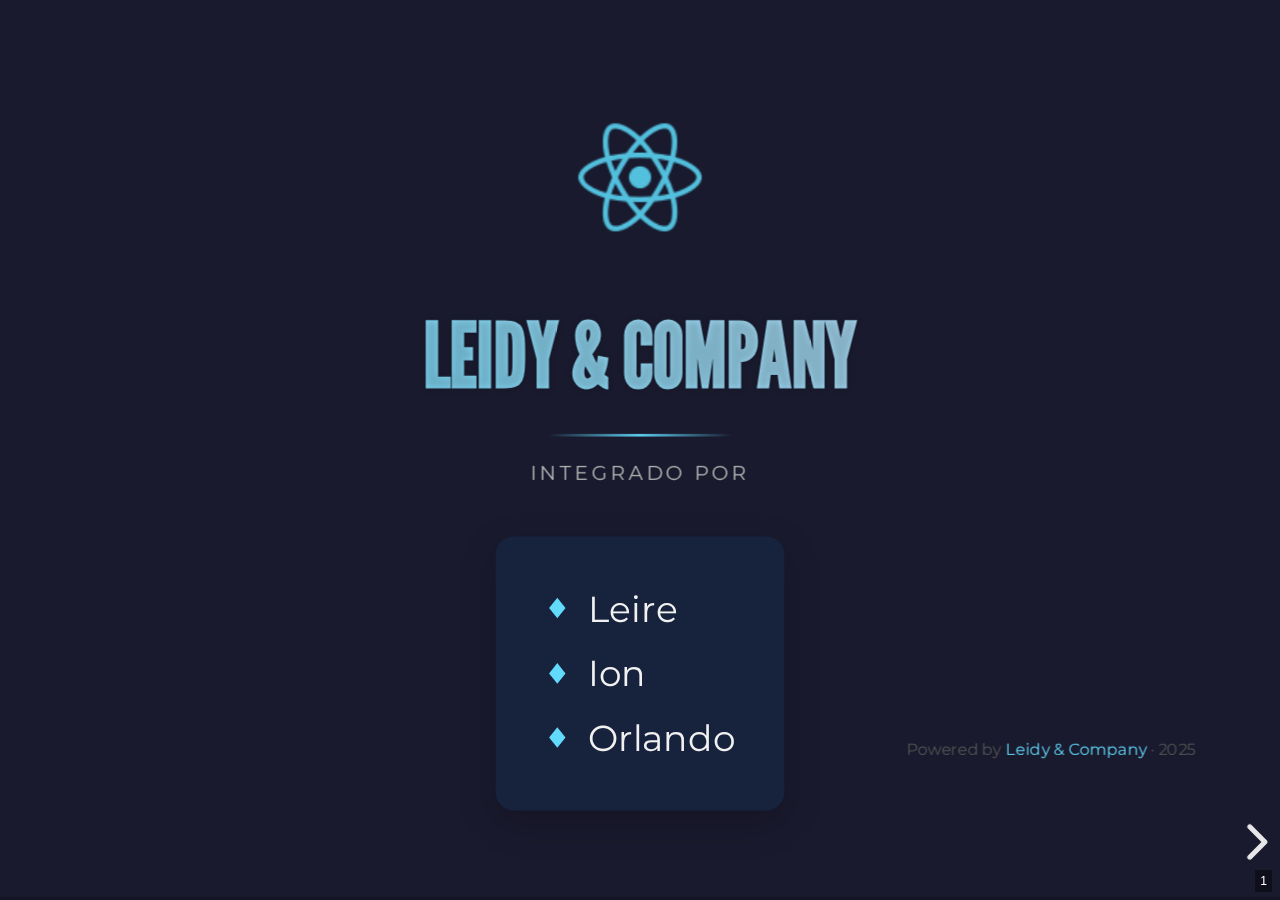
<file: index.html>
<!DOCTYPE html>
<html lang="en">

<head>
  <meta charset="utf-8" />
  <title>Frontend Bootcamp - Presentación</title>
  <meta name="viewport" content="width=device-width, initial-scale=1.0" />
  <link rel="stylesheet" href="./dist/reveal.css" ; />
  <link rel="stylesheet" href="./dist/theme/league.css" id="theme" />
  <link rel="stylesheet" href="./plugin/highlight/monokai.css" />
  <link rel="stylesheet" href="style.css" />

  <link href="https://fonts.googleapis.com/css2?family=Montserrat:wght@400;700&display=swap" rel="stylesheet" />

  <style>
    .car-analogy {
      height: 400px;
      position: relative;
      margin: 0 auto;
      width: 80%;
    }

    .car-component {
      position: absolute;
      opacity: 0;
      transform: scale(0.5) translateY(50px);
      transition: all 0.7s cubic-bezier(0.68, -0.55, 0.265, 1.55);
      display: flex;
      align-items: center;
      background: white;
      padding: 12px 20px;
      border-radius: 12px;
      box-shadow: 0 8px 25px rgba(0, 0, 0, 0.1);
      width: 240px;
      z-index: 1;
    }

    .car-component img {
      width: 50px;
      height: 50px;
      margin-right: 15px;
      object-fit: contain;
      transition: transform 0.3s;
    }

    .car-component:hover img {
      transform: scale(1.1) rotate(-5deg);
    }

    .component-info {
      text-align: left;
    }

    .component-name {
      font-weight: 600;
      margin: 0;
      color: #2c3e50;
      font-size: 1.1em;
    }

    .component-code {
      font-family: 'Courier New', monospace;
      background: #f1f3f5;
      padding: 4px 8px;
      border-radius: 4px;
      color: #d6336c;
      font-size: 0.85em;
      margin: 5px 0 0 0;
      display: inline-block;
    }

    .car-component.visible {
      opacity: 1;
      transform: scale(1) translateY(0);
    }

    /* Posiciones específicas */
    #steering-wheel {
      top: 10%;
      left: 5%;
    }

    #wheels {
      bottom: 15%;
      left: 20%;
    }

    #seats {
      top: 30%;
      right: 15%;
    }

    #engine {
      bottom: 45%;
      right: 10%;
    }

    #full-car {
      top: 40%;
      left: 50%;
      transform: translate(-50%, -50%) scale(0);
      width: 180px;
      text-align: center;
      flex-direction: column;
      padding: 25px;
    }

    #full-car.visible {
      transform: translate(-50%, -50%) scale(1);
    }

    #full-car img {
      width: 100px;
      height: auto;
      margin: 0 0 15px 0;
    }

    .assembly-line {
      position: absolute;
      height: 4px;
      background: #e9ecef;
      width: 80%;
      top: 50%;
      left: 10%;
      border-radius: 4px;
      opacity: 0;
      transition: opacity 0.5s;
    }

    .assembly-line.visible {
      opacity: 1;
    }

    @keyframes float {
      0% {
        transform: translateY(0px);
      }

      50% {
        transform: translateY(-10px);
      }

      100% {
        transform: translateY(0px);
      }
    }

    #full-car.visible img {
      animation: float 3s ease-in-out infinite;
    }
  </style>
  <script src="./dist/reveal.js"></script>
</head>

<body>
  <div class="reveal">
    <div class="slides">

      <section data-background="#1a1a2e" data-transition="zoom">
        <!-- Fondo oscuro elegante + transición de zoom -->
        <div style="text-align: center; font-family: 'Montserrat', sans-serif">
          <!-- Logo de React -->
          <div style="margin-bottom: 20px">
            <img src="./examples/assets/react.png" width="100" />
          </div>

          <!-- Título con gradiente -->
          <h2 style="
                font-size: 4.5rem;
                margin-bottom: 0;
                background: linear-gradient(45deg, #61dafb, #cbddf3);
                -webkit-background-clip: text;
                -webkit-text-fill-color: transparent;
                font-weight: 700;
                text-transform: uppercase;
              ">
            LEIDY & COMPANY
          </h2>

          <!-- Línea divisora decorativa -->
          <hr style="
                width: 150px;
                border: 0;
                height: 2px;
                background: linear-gradient(
                  90deg,
                  transparent,
                  #61dafb,
                  transparent
                );
                margin: 20px auto;
              " />

          <!-- Subtítulo -->
          <p style="
                color: #b8b8b8;
                letter-spacing: 3px;
                font-size: 1rem;
                margin-bottom: 40px;
              ">
            INTEGRADO POR
          </p>

          <!-- Lista de nombres con animación -->
          <div style="
                display: inline-block;
                text-align: left;
                background: rgba(15, 52, 96, 0.3);
                padding: 25px 40px;
                border-radius: 15px;
                backdrop-filter: blur(5px);
                box-shadow: 0 10px 30px rgba(0, 0, 0, 0.2);
              ">
            <div class="team-member" style="display: flex; align-items: center; margin: 15px 0">
              <svg width="20" height="20" viewBox="0 0 24 24" style="fill: #61dafb; margin-right: 15px">
                <path d="M12 2L4 12l8 10 8-10z" />
              </svg>
              <p style="margin: 0; font-size: 1.8rem; color: #f1f1f1">
                Leire
              </p>
            </div>
            <div class="team-member" style="display: flex; align-items: center; margin: 15px 0">
              <svg width="20" height="20" viewBox="0 0 24 24" style="fill: #61dafb; margin-right: 15px">
                <path d="M12 2L4 12l8 10 8-10z" />
              </svg>
              <p style="margin: 0; font-size: 1.8rem; color: #f1f1f1">Ion</p>
            </div>
            <div class="team-member" style="display: flex; align-items: center; margin: 15px 0">
              <svg width="20" height="20" viewBox="0 0 24 24" style="fill: #61dafb; margin-right: 15px">
                <path d="M12 2L4 12l8 10 8-10z" />
              </svg>
              <p style="margin: 0; font-size: 1.8rem; color: #f1f1f1">
                Orlando
              </p>
            </div>
          </div>

          <!-- Pie de página -->
          <p style="
                position: absolute;
                bottom: 20px;
                right: 30px;
                color: #555;
                font-size: 0.8rem;
              ">
            Powered by <span style="color: #61dafb">Leidy & Company</span> ·
            2025
          </p>
        </div>
      </section>

      <section data-background="#ffffff" data-transition="zoom">
        <div style="text-align: center">
          <h2>Componentes + Vitest</h2>

          <div style="margin-bottom: 20px">
            <img src="./examples/assets/react.png" width="100" style="display: inline-block; vertical-align: middle;" />
            <p style="
                color: #161616;
                font-size: 2em;
                display: inline-block;
                vertical-align: middle;
                margin: 0 0 0 10px; /* Margen izquierdo para separación */
              ">
              <strong>React</strong>
            </p>
            <hr>
          </div>

          <img src="./examples/assets/Tailwind.png" width="100"
            style="display: inline-block; vertical-align: middle;" />
          <p style="
                color: #161616;
                font-size: 1.5em;
                display: inline-block;
                vertical-align: middle;
                margin: 0 0 0 10px; /* Margen izquierdo para separación */
              ">
            Tailwind CSS
          </p>
          <br>
          <img src="./examples/assets/Vitest.png" width="100" style="display: inline-block; vertical-align: middle;" />
          <p style="
                color: #161616;
                font-size: 1.5em;
                display: inline-block;
                vertical-align: middle;
                margin: 0 0 0 10px; /* Margen izquierdo para separación */
              ">
            Vitest
          </p>
          <div style="margin-top: 40px">
            <span class="tech-badge"><a href="#/tailwind-section">Tailwind CSS</a></span>
            <span class="tech-badge"><a href="#/patrones-section">Patrones de Componentes</a></span>
            <span class="tech-badge"><a href="#/testing-section">Testing-Library</a></span>
          </div>
        </div>
      </section>

      <style>
        @keyframes spin {
          from {
            transform: rotate(0deg);
          }

          to {
            transform: rotate(360deg);
          }
        }

        /* Animación para los nombres */
        .team-member {
          opacity: 0;
          transform: translateX(-20px);
          transition: all 0.6s ease-out;
        }

        section.present .team-member {
          opacity: 1;
          transform: translateX(0);
        }

        section.present .team-member:nth-child(1) {
          transition-delay: 0.2s;
        }

        section.present .team-member:nth-child(2) {
          transition-delay: 0.4s;
        }

        section.present .team-member:nth-child(3) {
          transition-delay: 0.6s;
        }
      </style>

      <!-- Tema 1: Tailwind CSS -->

      <section id="tailwind-section" data-transition="concave" data-background-transition="zoom">
        <div style="text-align: justify"></div>
        <h1 style="color: rgb(247, 245, 250); text-align: center">
          🎨 Tailwind CSS
        </h1>
        <p style="text-align: justify">
          Tailwind CSS es un framework de utilidades para CSS que permite
          crear interfaces de usuario rápidas y consistentes sin necesidad de
          escribir CSS personalizado.
        </p>
      </section>

      <section data-transition="concave" data-background-transition="slide">
        <h2 style="text-align: center">ℹ️ ¿Para qué sirve?</h2>
        <ul>
          <li>Estilizar interfaces rápidamente</li>
          <li>Mantener consistencia</li>
          <li>Evitar conflictos de nombres y cascada CSS</li>
          <li>Permitir diseño responsivo y adaptativo</li>
          <li>Fomentar la reutilización de estilos</li>
          <li>Mejorar la productividad del desarrollador</li>
        </ul>
      </section>

      <section>
        <h2 style="text-align: center" data-transition="zoom" data-background-transition="convex">
          ⚖️ CSS tradicional vs Tailwind
        </h2>
        <pre><code class="hljs language-css" data-trim>
/* CSS tradicional */
.card {
  background: white;
  padding: 1rem;
  border-radius: 0.5rem;
  box-shadow: 0 1px 2px rgba(0,0,0,0.1);
}</code></pre>
        <pre><code class="hljs language-html" data-trim>
<!-- HTML -->
<div class="card">Contenido</div>
          </code></pre>
        <pre><code class="hljs language-html" data-trim>
<!-- Tailwind -->
<div class="bg-white p-4 rounded shadow">Contenido</div>
          </code></pre>
      </section>

      <!-- Grupo principal de slides verticales -->
      <section data-transition="concave" data-background-transition="zoom">
        <!-- Slide padre (primera pantalla) -->
        <section>
          <h2 style="text-align: center">⚙️ Proceso de instalación</h2>
          <p style="text-align: justify">
            Para usar Tailwind en un proyecto, lo ideal es integrarlo con
            herramientas como Vite, Webpack o frameworks como React, Vue o
            Next.js.
          </p>
          <p style="text-align: justify">
            A continuación, se muestra un ejemplo de instalación y
            configuración básica.
          </p>
        </section>

        <!-- Slide hija (segunda pantalla - se desplaza hacia abajo) -->
        <section>
          <h2 style="text-align: center; color: #fdfcfc">🛠️ Requisitos</h2>
          <p style="text-align: justify">
            Asegúrate de tener Node.js y un gestor de paquetes como npm o yarn
            instalados.
          </p>
          <div class="concept-card">
            <h3 style="text-align: center; color: #013341">
              📦 Instalación de Tailwind CSS:
            </h3>
            <p style="text-align: justify; color: black ; font-size: 2rem">
              Ejecutar las siguientes instrucciones en la terminal de tu proyecto:
            </p>
            <pre><code class="language-bash">
  npm install -D tailwindcss postcss autoprefixer
  npx tailwindcss init -p
        </code></pre>
            <p style="text-align: left; color: black ; font-size: 2rem">
              Esto crea los archivos de configuración:
              <strong>tailwind.config.js</strong> y
              <strong>postcss.config.js</strong>.
            </p>
          </div>
        </section>

        <!-- Slide hija adicional (opcional) -->
        <section>
          <div class="concept-card">
            <h3 style="text-align: center; color: #013341">
              🧩 Configuración Base: tailwind.config.js
            </h3>
            <pre><code class="language-js">
  // tailwind.config.js
  /** @type {import('tailwindcss').Config} */
module.exports = {
  content: [
    "./index.html",
    "./src/**/*.{js,ts,jsx,tsx}",
  ],
  theme: {
    extend: {},
  },
  plugins: [],
}</code></pre>
            <span style="text-align: center; color: black; font-size: 1.3rem">
              Archivo de configuración principal de Tailwind CSS. Define cómo
              personalizar Tailwind en un proyecto.
              <span class="tooltip" tabindex="0">Contenido.
                <span class="tooltiptext">
                  <strong style="color: rgb(83, 252, 5);">/** @type {import('tailwindcss').Config} */:</strong> Es una
                  anotación JSDoc
                  que proporciona información de tipos a los editores de código, permitiendo
                  autocompletado inteligente y verificación de tipos para la configuración de Tailwind.</br>
                  <strong style="color: rgb(83, 252, 5);">content:</strong> Indica dónde buscar clases de Tailwind para
                  generar el CSS final.
                  Si no se indica bien, ¡no se aplicarán estilos!</br>
                  <strong style="color: rgb(83, 252, 5);">theme:</strong> Permite personalizar el tema de Tailwind, como
                  colores y fuentes.</br>
                  <strong style="color: rgb(83, 252, 5);">plugins:</strong> Para añadir funcionalidades extra como
                  formularios o tipografías.
                </span>
              </span>
            </span>

            <p style="text-align: left; color: black; font-size: 1.3rem">
              Archivo generado automáticamente con
              <code><strong> tailwindcss init -p</strong></code>
            </p>
          </div>
        </section>
        <section>
          <div class="concept-card">
            <h2 style="text-align: center; color: #031e69">
              Qué Hace?
            </h2>
            <p class="fragment" style="color: #013341; font-size: 2rem; text-align: center">
              Personaliza Tailwind (colores, fuentes, etc).
            <h2 style="text-align: center; color: #031e69">
              Por qué es importante?
            </h2>
            <p class="fragment" style="color: #013341; font-size: 2rem; text-align: center">
              Define qué clases incluir y cómo se ve el diseño.

        </section>
        <section>
          <div class="concept-card">
            <h3 style="text-align: center; color: #013341">
              🧩 Configuración necesaria: postcss.config.js
            </h3>
            <pre><code class="language-js">
  // postcss.config.js
  module.exports = {
  plugins: {
    tailwindcss: {},
    autoprefixer: {},
  },
}
        </code></pre>
            <span style="text-align: center; color: black; font-size: 1.4rem">
              Es el archivo que configura PostCSS, una herramienta que transforma el CSS con plugins. Tailwind usa esto
              para procesar su CSS.
              <span class="tooltip" tabindex="0">Contenido.
                <span class="tooltiptext">
                  <strong style="color: rgb(83, 252, 5);">tailwindcss:</strong> Aplica la lógica de Tailwind para
                  generar utilidades.</br>
                  <strong style="color: rgb(83, 252, 5);">autoprefixer:</strong> Añade automáticamente los prefijos
                  necesarios para compatibilidad con</br>
                  distintos navegadores (como -webkit-, -moz-, etc).
                </span>
              </span>
            </span>

            <p style="text-align: left; color: black; font-size: 1.4rem">
              Archivo generado automáticamente con
              <code><strong> tailwindcss init -p</strong></code></br>
              <strong>-p</strong> significa que incluye la configuración de PostCSS
              además de la de Tailwind. </br>Es un atajo que hace dos cosas al mismo tiempo:</br>
              1. Crea el archivo tailwind.config.js con una configuración base.</br>
              2. Crea el archivo postcss.config.js con la configuración necesaria para usar Tailwind como plugin de
              PostCSS.
            </p>
          </div>
        </section>
        <section>
          <div class="concept-card">
            <h2 style="text-align: center; color: #031e69">
              Qué Hace?
            </h2>
            <p class="fragment" style="color: #013341; font-size: 2rem; text-align: center">
              Usa Tailwind como plugin de PostCSS + autoprefixer
            <h2 style="text-align: center; color: #031e69">
              Por qué es importante?
            </h2>
            <p class="fragment" style="color: #013341; font-size: 2rem; text-align: center">
              Hace que el CSS funcione bien en todos los navegadores.

        </section>
      </section>


      <section data-transition="zoom" data-background-transition="slide">
        <h2 style="text-align: center">🗂 Estructuración</h2>
        <p style="text-align: center; color: rgb(250, 249, 249) ; font-size: 2rem">
          En un proyecto típico con Tailwind, la estructura suele ser:
        </p>
        <pre><code class="hljs language-bash" data-trim>
/src
  └── index.css  ← Aquí las directivas de Tailwind
  └── App.jsx    ← Componentes (React, por ejemplo)
tailwind.config.js
          </code></pre>
        <h3 style="text-align: center">🧾 Archivo CSS base:</h3>
        <pre><code class="hljs language-css" data-trim>   
@tailwind base;
@tailwind components;
@tailwind utilities;
          </code></pre>
      </section>

      <section data-transition="zoom" data-background-transition="zoom">
        <h1 style="text-align: center">📄 Sintaxis</h1>
        <p style="text-align: center; color: rgb(250, 249, 249) ; font-size: 2rem">
          Tailwind utiliza clases semánticas y de propósito único. Cada clase representa una única propiedad de estilo.
        </p>
        <pre><code class="hljs language-html"; style="color: rgb(9, 225, 233); text-align: center;" data-trim> 
                        | Propiedad             | Clase de Tailwind       |
                        | ----------------------|------------------------ |
                        | Color de fondo blanco | `bg-white`              |
                        | Padding de 1 rem      | `p-4`                   |
                        | Borde redondeado      | `rounded`               |
                        | Sombra leve           | `shadow`                |
                        | Texto centrado        | `text-center`           |
                        | Color de texto azul   | `text-blue-500`         |
                        | Margen superior 2 rem | `mt-8`                  |
                        | Ancho completo        | `w-full`                |
                        | Altura 100px          | `h-24`                  |
         </code></pre>
        <p style="text-align: center; color: rgb(250, 249, 249) ; font-size: 2rem">
          Puedes combinarlas directamente en el className del HTML.
        </p>
      </section>


      <section>
        <h1 style="text-align: center;">📝 Ejemplo </h1>
        <pre><code class="hljs language-html" data-trim>
<form class="max-w-md mx-auto p-4 border rounded shadow space-y-4">
  <input
    type="text"
    placeholder="Nombre"
    class="block w-full border border-gray-300 p-2 rounded"/>
  <button
    class="bg-blue-500 hover:bg-blue-600 text-white px-4 py-2 rounded">
    Enviar
  </button>
</form>
          </code></pre>
        <div class="two-columns">
          <div>
            <h5 style="color:rgb(255, 230, 0); text-align: center;">Ventajas:</h5>
            <ul>
              <li style="font-size: 1.5rem;">Rápido y fácil de usar.</li>
              <li style="font-size: 1.5rem;">Visualmente atractivo sin escribir CSS extra.</li>
              <li style="font-size: 1.5rem;">Responsivo y modificable rápidamente desde HTML.</li>
              <li style="font-size: 1.5rem;">Ideal para prototipado y desarrollo ágil.</li>
            </ul>
          </div>
          <div>
            <h5 style="color:rgb(255, 230, 0); text-align: center;">Desventajas:</h5>
            <ul>
              <li style="font-size: 1.5rem;">Puede volverse desordenado con muchas clases.</li>
              <li style="font-size: 1.5rem;">Requiere tiempo para aprender la sintaxis.</li>
              <li style="font-size: 1.5rem;">Puede aumentar el tamaño del archivo CSS si no se configura correctamente.
              </li>
            </ul>
          </div>
        </div>
      </section>
      
      <!-- Tema 2: Componentes -->
      <section data-background="#ffffff" id="patrones-section" data-transition="convexo"  data-background-transition="slide">
        <h1 style="text-align: center;">🛠️ Patrones de Componentes</h1>
        <p style="text-align: justify; font-size: 2rem;">
          Son las partes principales y reutilizables que forman una aplicación web hecha con React. </p>
        <p class="fragment" style="text-align: justify; font-size: 2rem;">
          Los patrones de componentes como
          <span class="tooltip" tabindex="0">
            props, children y composición
            <span class="tooltiptext" style="font-size: 1.8rem">
              <b style="color: #fbfd8c; font-size: 1.8rem">props:</b> permiten pasar datos a un componente. <br>
              <b style="color: #fbfd8c; font-size: 1.8rem">children:</b> permiten incluir contenido dinámico dentro del
              <br> componente.<br>
              <b style="color: #fbfd8c; font-size: 1.8rem">composición:</b> permite agrupar componentes para formar <br>
              estructuras más complejas </b>
            </span>
          </span>
          </b> son las formas recomendadas de estructurar y reutilizar estas partes de forma clara, flexible y
          mantenible.
        </p>
      </section>


      <!-- Slide 2: Componentes -->
      <section data-background="#ffffff">
        <h2 style="margin-bottom: 50px;text-align: center;">🧠 Desarrollo con Componentes<br></h2>
        <h4 style="text-align: center;"><strong>Como construir un coche</strong> </h4>
        <p style="text-align: justify; font-size: 1.7rem; color: rgb(3, 1, 77);">
          <br>Cada parte es un componente: el volante, las ruedas, los asientos, el motor, etc.
          Cada parte tiene su propia función y puede ser ensamblada para formar el coche completo.
        </p>
        <div class="car-analogy">
          <!-- Fragmentos para animar los componentes -->
          <span class="fragment" data-component-index="0"></span>
          <span class="fragment" data-component-index="1"></span>
          <span class="fragment" data-component-index="2"></span>
          <span class="fragment" data-component-index="3"></span>
          <span class="fragment" data-component-index="4"></span>

          <!-- Componentes reales de un coche -->
          <div id="steering-wheel" class="car-component">
            <img src="./examples/assets/steering-wheel_391252.png" alt="Volante">
            <div class="component-info">
              <p class="component-name">Volante</p>
              <p class="component-code">ComponenteVolante.jsx</p>
            </div>
          </div>

          <div id="wheels" class="car-component">
            <img src="./examples/assets/wheel_2137841.png" alt="Ruedas">
            <div class="component-info">
              <p class="component-name">Ruedas</p>
              <p class="component-code">ComponenteRuedas.tsx</p>
            </div>
          </div>

          <div id="seats" class="car-component">
            <img src="./examples/assets/car-chair_6332017.png" alt="Asientos">
            <div class="component-info">
              <p class="component-name">Asientos</p>
              <p class="component-code">ComponenteAsientos.vue</p>
            </div>
          </div>

          <div id="engine" class="car-component">
            <img src="./examples/assets/engine_10146173.png" alt="Motor">
            <div class="component-info">
              <p class="component-name">Motor</p>
              <p class="component-code">ComponenteMotor.svelte</p>
            </div>
          </div>

          <!-- Coche completo -->
          <div id="full-car" class="car-component">
            <img src="./examples/assets/transport_14969814.png" alt="Coche completo">
            <div class="component-info">
              <p style="text-align: center;" class="component-name">Coche</p>
              <p class="component-code">Coche.js</p>
            </div>
          </div>
        </div>
      </section>

      <section data-background="#ffffff" data-background-transition="slide" data-transition="concave">
        <h2 style="text-align: center;">📌 ¿Para qué sirven?</h2>
        <ul>
          <li>Organizar código en partes pequeñas.</li>
          <li>Hacer que las aplicaciones sean más fáciles de mantener.</li>
          <li>Construir interfaces dinámicas y reutilizables.</li>
        </ul>
      </section>

      <section data-background="#ffffff" data-background-transition="slide" data-transition="zoom">
        <h1 style="text-align: center;">📄 Sintaxis</h1>
        <pre><code class="language-jsx">import React from 'react';

const Card = ({ title, children }) => (
  <div className="p-4 border rounded shadow">
    <h2>{title}</h2>
    <div>{children}</div>
  </div>
);

// Uso
<Card title="Bienvenido">
  <p>Contenido interno personalizado</p>
</Card>

</code></pre>
      </section>

      <section data-background="#ffffff">
        <h2 style="text-align: center;">🆚 Comparación rápida</h2>

        <style>
          .concept-table {
            width: 85%;
            margin: 30px auto;
            border-collapse: separate;
            border-spacing: 0;
            background: white;
            border-radius: 12px;
            overflow: hidden;
            box-shadow: 0 8px 25px rgba(0, 0, 0, 0.1);
            opacity: 0;
            transform: translateY(30px);
            transition: all 0.6s cubic-bezier(0.175, 0.885, 0.32, 1.275);
          }

          .concept-table.visible {
            opacity: 1;
            transform: translateY(0);
          }

          .concept-table th {
            background: #013341;
            color: white;
            padding: 15px;
            text-align: left;
            font-weight: 600;
          }

          .concept-table td {
            padding: 15px;
            border-bottom: 1px solid #e9ecef;
            vertical-align: top;
          }

          .concept-table tr:last-child td {
            border-bottom: none;
          }

          .concept-table tr:nth-child(even) {
            background-color: #f8f9fa;
          }

          .code-example {
            font-family: 'Fira Code', monospace;
            background: #f1f3f5;
            padding: 8px 12px;
            border-radius: 6px;
            color: #d6336c;
            font-size: 0.9em;
            display: inline-block;
            margin: 5px 0;
            line-height: 1.4;
          }
        </style>


        <table class="concept-table">
          <thead>
            <tr>
              <th>Concepto</th>
              <th>Qué es</th>
              <th style="text-align: center;">Ejemplo de uso</th>
            </tr>
          </thead>
          <tbody>
            <tr>
              <td style="color: #031e69; text-align: center;"><strong>props</strong></td>
              <td style="color: #031e69; text-align: left; font-size: 1.8rem" ;>Datos que mandas al componente</td>
              <td>
                <pre class="code-example">&lt;Boton texto="Enviar" color="rojo" /&gt;</pre>
              </td>
            </tr>
            <tr>
              <td style="color: #031e69; text-align: center;"><strong>children</strong></td>
              <td style="color: #031e69; text-align: left; font-size: 1.8rem" ;>El contenido interno entre las etiquetas
              </td>
              <td>
                <pre class="code-example">&lt;Caja&gt;&lt;p&gt;Hola&lt;/p&gt;&lt;/Caja&gt;</pre>
              </td>
            </tr>
          </tbody>
        </table>
      </section>

      <section data-background="#ffffff">
        <h1 style="text-align: center;">🧰 Casos de Uso</h1>
        <ul>
          <li class="fragment" style="text-align: justify;">Botones con comportamiento dinámico</li>
          <li class="fragment" style="text-align: justify;">Layouts: Header + Sidebar + Content</li>
          <li class="fragment" style="text-align: justify;">Formularios reutilizables</li>
          <li class="fragment" style="text-align: justify;">Modales, tooltips, dropdowns</li>
        </ul>
      </section>

      
      <!-- Tema 3: Testing -->
      
<section id="testing-section" data-auto-animate>
  <div class="two-columns">
    <div class="left-column">
      <h1 style="text-align: center; color: #fdfcfc; font-size: 5rem">Testing  🧪</h1>
      <p style="text-align: justify; color: #fdfcfc; font-size: 2rem">
        Proceso utilizado para asegurar que los componentes funcionen correctamente antes, durante y después del
        desarrollo.
      </p>
    </div>
    <div class="right-column">
      <h1 style="text-align: center; color: #fdfcfc; font-size: 5rem"> Para qué Sirve? </h1>
        <p style="text-align: justify; color: #fdfcfc; font-size: 2rem">
          <ul>
            <li class="fragment" style="color:#fdfcfc; font-size: 1.8rem">Detectar errores antes de que lleguen a producción</li>
            <li class="fragment" style="color:#fdfcfc; font-size: 1.8rem">Mejorar la calidad del código</li>
            <li class="fragment" style="color:#fdfcfc; font-size: 1.8rem">Facilitar el mantenimiento y la evolución del software</li>
            <li class="fragment" style="color:#fdfcfc; font-size: 1.8rem">Mejorar la confianza en el código</li>
          </ul> 
        </p>
    <aside class="notes">
    📌 **Qué es el testing**: Enfoque: Concepto / Definición.
    <br>📌 ** Para qué sirve**: Enfoque: Propósito / Beneficio
    </aside>
  
</section>

<section data-background-transition="zoom" data-transition="slide">
  <h2 style="text-align: center; color: #fdfcfc; font-size: 5rem">🔍 Tipos de Testing</h2>
  <p style="text-align: justify; color: #fdfcfc; font-size: 2rem">
    Existen diferentes tipos de pruebas que se pueden realizar en una aplicación. Aquí hay una tabla con los tipos
    más comunes:
  </p>
  <table class="concept-table">
    <thead>
      <tr>
        <th style="font-size: 2rem; text-align: center;">Test</th>
        <th style="font-size: 2rem; text-align: center;">Qué verifica</th>
        <th style="font-size: 2rem; text-align: center;">Htas. comunes</th>
      </tr>
    </thead>
    <tbody>
      <tr>
        <td style="font-size: 1.8rem; color: #001b36; text-align: center;">Unitario (unit)</td>
        <td style="font-size: 1.8rem; color: #001b36;  text-align: center;">Funciones/componentes individuales</td>
        <td style="font-size: 1.8rem; color: #001b36;  text-align: center;">Vitest, Jest</td>
      </tr>
      <tr>
        <td style="font-size: 1.8rem; color: #001b36;  text-align: center;">Integración</td>
        <td style="font-size: 1.8rem; color: #001b36;  text-align: center;">Cómo interactúan componentes entre sí</td>
        <td style="font-size: 1.8rem; color: #001b36;  text-align: center;">Testing Library</td>
      </tr>
      <tr>
        <td style="font-size: 1.8rem; color: #001b36;  text-align: center;" >E2E (End-to-End)</td>
        <td style="font-size: 1.8rem; color: #001b36;  text-align: center;">Flujo completo del usuario</td>
        <td style="font-size: 1.8rem; color: #001b36;  text-align: center;">Cypress, Playwright</td>
      </tr>
    </tbody>
  </table>

  <aside class="notes">
    📌 **E2E (End-to-End)**: Opciones E2E para pruebas reales de flujo completo (login, navegación, errores, etc.).
    </aside> 
</section>

<section data-background-transition="slide" data-transition="zoom">
        <h2 style="text-align: center;"> 🛠️ Herramientas necesarias</h2>
        <br>
         <pre><code class="hljs language-html"; style="color: rgb(234, 238, 238); text-align: center;" data-trim> 
        |         HERRAMIENTA        |                 ROL                   |
        |----------------------------|---------------------------------------|
        | Vitest                     | Motor de pruebas, rápido y moderno    |
        | @testing-library/react     | Renderiza componentes y accede al DOM |
        | @testing-library/user-event| Simula interacciones del usuario      |
        | @testing-library/jest-dom  | Extiende los matchers de expect()     |
        </code></pre>
        
<h3 style="text-align: center;"> 📦 Instalación</h3>
<pre><code class="hljs language-bash" data-trim>
npm install -D vitest @testing-library/react @testing-library/user-event @testing-library/jest-dom
          </code></pre>   
          <aside class="notes">
    📌 **Motor de pruebas**: significa que Vitest es una herramienta que permite:
    Ejecutar tests unitarios y de componentes.
    Comprobar que tu código hace lo que se espera.
    Automatizar la validación del comportamiento de tu aplicación.
    <br>📌 ** Rápido**: Está construido sobre Vite, que usa esbuild, un empaquetador extremadamente rápido.
    Utiliza ejecución en paralelo y cacheo inteligente.
    Soporta HMR (Hot Module Replacement) durante las pruebas en modo watch, lo que actualiza solo lo necesario sin volver a cargar todo.
    <br>📌 ** Moderno**: Soporta ESModules (import/export) de forma nativa.
    Tiene una sintaxis parecida a Jest, lo que lo hace familiar pero más ágil.
    Integra herramientas modernas como:
    @testing-library/user-event para simular interacciones.
    TypeScript sin necesidad de configuración extra.
    Permite pruebas en proyectos con frameworks modernos como React, Vue, Svelte, etc.  
    <br>📌 ** matchers**: son los métodos que usas junto a expect() para verificar si algo es verdadero en un test.
    </aside>     
</section>

<section>
        <h3 style="text-align: center;">📄 Archivos de configuración</h3>
        <p style="text-align: justify; color: #fdfcfc; font-size: 2rem">
          🔤 vite.config.js
        </p>
        <pre><code class="hljs language-bash" data-trim>
import { defineConfig } from 'vite';

export default defineConfig({
  test: {
    environment: 'jsdom',
    setupFiles: './src/setupTests.js'
  }
});   </code></pre>  
<p style="text-align: justify; color: #fdfcfc; font-size: 2rem">
          🔤 src/setupTests.js
        </p>
        <pre><code class="hljs language-bash" data-trim>
import '@testing-library/jest-dom';
      </code></pre>
      <P style="text-align: left; color: #fdfcfc; font-size: 1.8rem"> Permite usar métodos como toBeInTheDocument(), toHaveTextContent(), etc.</P>
</section>

<section>
        <h2 style="text-align: center;"> 📚 Librerías de Testing</h2>
        <p class="fragment" style="text-align: center; color: #fdfcfc; font-size: 1.7rem">
          <strong style="text-align: center; color: #aff143">📘 Vitest</strong><br>
            * Reemplazo moderno y más rápido de Jest.<br>
            * Compatible con ESM y proyectos Vite.<br>
            * Sintaxis similar a Jest: describe, it, expect.<br>
        </p>  
        <p class="fragment" style="text-align: center; color: #fdfcfc; font-size: 1.7rem">
          <strong style="text-align: center; color: #aff143">📘 @testing-library/react</strong><br>
            * Ayuda a renderizar componentes en un entorno de test.<br>
            * Promueve el uso de consultas accesibles como getByRole, getByLabelText.<br>
        </p>
        <p class="fragment" style="text-align: center; color: #fdfcfc; font-size: 1.7rem">
          <strong style="text-align: center; color: #aff143">📘 @testing-library/user-event</strong><br>
            * Simula interacciones como un usuario real: clics, escritura, selección.<br>
            * Sustituye fireEvent por una experiencia más realista.<br>
        </p>
        <p class="fragment" style="text-align: center; color: #fdfcfc; font-size: 1.7rem">
          <strong style="text-align: center; color: #aff143">📘 @testing-library/jest-dom</strong><br>
            * Extiende expect con matchers útiles:<br>
              - toBeInTheDocument()<br>
              - toHaveTextContent()<br>
              - toBeDisabled(), etc.
        </p>
        <aside class="notes">
    📌 **Qué es matchers**: métodos o funciones que se utilizan para comparar el resultado real de una prueba con el resultado esperado, definiendo así las condiciones que debe cumplir el 
                            código para que el test se considere exitoso.
    </aside>  
</section>  

<section>
  <section>
      <h3 style="text-align: center;">🧪 Prueba Render de un componente</h3>
      <pre><code class="hljs language-js" data-trim>
import { render, screen } from '@testing-library/react';
import Counter from './Counter';

test('muestra el contador inicial en 0', () => {
  render(<Counter />);
  expect(screen.getByRole('button')).toHaveTextContent('Clicks: 0');
});</code></pre>
      <p style="font-size: 2.2rem; text-align: center;">1. Importa las funciones necesarias de la librería.</p>
      <p style="font-size: 2.2rem; text-align: center;">2. Renderiza el componente en un entorno de prueba.</p>
      <p style="font-size: 2.2rem; text-align: center;">3. Verifica que el texto del botón sea "Clicks: 0".</p>
</section>

<section>
      <h3 style="text-align: center;">🧪 Prueba Interacción con el usuario</h3>
      <pre><code class="hljs language-js" data-trim>
import userEvent from '@testing-library/user-event';

test('incrementa el contador al hacer clic', async () => {
  render(<Counter />);
  const button = screen.getByRole('button');
  await userEvent.click(button);
  expect(button).toHaveTextContent('Clicks: 1');
});
</code></pre>
    <p style="font-size: 2rem; text-align: center;">1. Importa las funciones necesarias de la librería.</p>
    <p style="font-size: 2rem; text-align: center;">2. Renderiza el componente en un entorno de prueba.</p>
    <p style="font-size: 2rem; text-align: center;">3. Simula un clic en el botón.</p>
    <p style="font-size: 2rem; text-align: center;">4. Verifica que el texto del botón haya cambiado a "Clicks: 1".</p>
</section>

<section>
  <h3 style="text-align: center;">🧪 Prueba Interacción con formulario</h3>
  <pre><code class="hljs language-js" data-trim>
import { render, screen } from '@testing-library/react';
import userEvent from '@testing-library/user-event';
import { vi } from 'vitest'; 
import LoginForm from './LoginForm'; 

test('envía datos de email y password', async () => {
  const onSubmit = vi.fn();

  render(<LoginForm onSubmit={onSubmit} />);

  await userEvent.type(screen.getByLabelText(/email/i), 'correo@prueba.com');
  await userEvent.type(screen.getByLabelText(/password/i), '123456');
  await userEvent.click(screen.getByRole('button', { name: /login/i }));

  expect(onSubmit).toHaveBeenCalledWith({
    email: 'correo@prueba.com',
    password: '123456',
  });
});
</code></pre>
  <p style="font-size: 1.3rem; text-align: center;">1. Importa las funciones necesarias de la librería.</p> 
  <p style="font-size: 1.3rem; text-align: center;">2. Renderiza el componente en un entorno de prueba.</p>
  <p style="font-size: 1.3rem; text-align: center;">3. Simula la escritura en los campos de email, password y clic en el botón de login.</p>  
  <p style="font-size: 1.3rem; text-align: center;">4. Verifica que la función onSubmit haya sido llamada con los datos correctos.</p>
</section>
</section>

<section>
  <h3 style="text-align: center;">🗂 Estructura de archivos</h3>
  <p style="text-align: center; color: #fdfcfc; font-size: 2rem">
          Sugerencia de estructura de archivos:
  </p>
  <pre><code class="hljs language-bash" data-trim>
src/
│
├── components/
│   └── Button.jsx 
│   └── Button.test.jsx
│
├── setupTests.js
├── App.jsx
└── main.jsx
  </code></pre>  
  <p style="text-align: justify; color: #fdfcfc; font-size: 2rem"> También se pueden separar los tests en una carpeta <strong style="color: #d0fd07;">/tests</strong> externa si se prefiere mayor limpieza.</p>
</section>

        
<section>
  <h3 style="text-align: center;">📊 Cobertura de Testing (Coverage)</h3>
  <p style="text-align: justify; color: #fdfcfc; font-size: 2rem">Es una métrica que indica qué porcentaje del código fuente ha sido ejecutado por las pruebas automatizadas.</p>
  <h4 style="text-align: center; color: #aff143;">¿Para qué sirve medir la cobertura?</h4>
  <table class="concept-table">
    <thead>
      <tr>
        <th style="text-align: center; font-size: 1.8rem">Beneficio</th>
        <th style="text-align: center; font-size: 1.8rem">Explicación</th>
      </tr>
    </thead>
    <tbody>
      <tr>
        <td style="color: #031e69; text-align: justify; font-size: 1.4rem" >✔️ Detectar código sin pruebas.</td>
        <td style="color: #031e69; text-align: left; font-size: 1.4rem" ;>Te ayuda a ver qué funciones, condiciones o componentes no están cubiertos.</td>
      </tr>
      <tr>
        <td style="color: #031e69; text-align: justify; font-size: 1.4rem">✔️ Mejorar la calidad del software.</td>
        <td style="color: #031e69; text-align: left; font-size: 1.4rem" ;>Si pruebas más código, reduces el riesgo de errores no detectados.
      </td>
      <tr>
        <td style="color: #031e69; text-align: justify; font-size: 1.4rem" >✔️ Tomar decisiones informadas.</td>
        <td style="color: #031e69; text-align: left; font-size: 1.4rem" ;>Puedes decidir dónde enfocar los esfuerzos de testing (por ejemplo, en funciones críticas).</td>
      </tr>
      <tr>
        <td style="color: #031e69; text-align: ljustifyeft; font-size: 1.4rem">✔️ Dar confianza en refactorizaciones.</td>
        <td style="color: #031e69; text-align: left; font-size: 1.4rem";>Si tienes buena cobertura, es menos probable que rompas algo al cambiar código.</td>
      </tr>
    </tbody>
  </table>
  </code></pre>  
  <aside class="notes">
    📌 **Qué es tomar decisiones informadas**: Cuando medimos la cobertura de pruebas, obtenemos un informe concreto y visual sobre qué partes del código están siendo ejecutadas durante los tests y cuáles no.
        Esto permite que, como desarrolladores o líderes técnicos, podamos decidir con datos reales cómo mejorar o mantener el proyecto.
    <br>📌 **Qué significa "dar confianza en refactorizaciones**: Refactorizar significa modificar el código para mejorar su estructura, legibilidad o rendimiento sin cambiar lo que hace (su comportamiento).
    Una buena cobertura de tests te da confianza para refactorizar porque te avisa si algo deja de funcionar
  </aside>    
</section>

<section>
  <h2 style="text-align: center; color: #fdfcfc; font-size: 5rem">🧪 Tipos de cobertura</h2>
    <table class="concept-table">
      <thead>
        <tr>
          <th style="font-size: 2rem; text-align: center;">Cobertura</th>
          <th style="font-size: 2rem; text-align: center;">Qué Mide</th>
          <th style="font-size: 2rem; text-align: center;">Ejemplo</th>
        </tr>
      </thead>
      <tbody>
        <tr>
          <td style="font-size: 1.8rem; color: #001b36; text-align: center;">Statements</td>
          <td style="font-size: 1.5rem; color: #001b36;  text-align: center;">Cuántas instrucciones fueron ejecutadas</td>
          <td style="font-size: 1.8rem; color: #001b36;  text-align: center;">let x = 5;</td>
        </tr>
        <tr>
          <td style="font-size: 1.8rem; color: #001b36;  text-align: center;">Branches</td>
          <td style="font-size: 1.5rem; color: #001b36;  text-align: center;">Cobertura de condiciones (if/else, ternarios, etc.)</td>
          <td style="font-size: 1.5rem; color: #001b36;  text-align: center;">if (user) {...} else {...}</td>
        </tr>
        <tr>
          <td style="font-size: 1.8rem; color: #001b36;  text-align: center;" >Functions</td>
          <td style="font-size: 1.5rem; color: #001b36;  text-align: center;">Cuántas funciones han sido llamadas</td>
          <td style="font-size: 1.5rem; color: #001b36;  text-align: center;">function login() {...}</td>
        </tr>
        <tr>
          <td style="font-size: 1.8rem; color: #001b36;  text-align: center;" >Lines</td>
          <td style="font-size: 1.5rem; color: #001b36;  text-align: center;">Cuántas líneas totales han sido ejecutadas</td>
          <td style="font-size: 1.5rem; color: #001b36;  text-align: center;">Línea por línea del archivo</td>
        </tr>
      </tbody>
    </table>
</section>

<section>
  <h3 style="text-align: center;">⚙️ ¿Cómo se mide la cobertura Vitest?</h3>
  <p style="text-align: center; color: #fdfcfc; font-size: 2rem">1. Instalar la dependencia:</p>
  <pre><code class="hljs language-bash" data-trim>
npm install --save-dev vitest
  </code></pre>
  <p style="text-align: center; color: #fdfcfc; font-size: 2rem">2. Agregar a vite.config.js:</p>
  <pre><code class="hljs language-bash" data-trim>
test: {
  coverage: {
    reporter: ['text', 'html'],
  },
},
</code></pre>
<p style="text-align: center; color: #fdfcfc; font-size: 2rem">3. Ejecuta los tests con cobertura:</p>
  <pre><code class="hljs language-bash" data-trim>
npx vitest run --coverage
</code></pre>
</section>

      <section>
        <h2 style="text-align: center;">📂 Resultados generados</h2>
        <p style="text-align: justify; color: #fdfcfc; font-size: 1.5rem">✅ <strong style="color: #fab908;">Resumen</strong> en consola (tabla con % de cobertura por archivo).</p>
        <p style="text-align: justify; color: #fdfcfc; font-size: 1.5rem">✅ <strong style="color: #fab908;">Carpeta</strong> /coverage/ con un informe visual en HTML.</p>
        <p style="text-align: justify; color: #fdfcfc; font-size: 1.5rem">Abrir archivo <strong style="color: #fab908;">index.html</strong> dentro de /coverage en el navegador para ver:
          <ul>
            <li style="text-align: center; color: #019b1b; font-size: 1.8rem">Líneas cubiertas (en verde).</li>
            <li style="text-align: center; color: #b41d02; font-size: 1.8rem"> Líneas no cubiertas (en rojo).</li>
            <li style="text-align: center; color: #fdfcfc; font-size: 1.8rem"> Archivos más débiles en cobertura.</li>
          </ul>
      </section>  

      <section>
        <h3 style="text-align: center;">🎯 ¿Qué nivel (%) de cobertura es suficiente?</h3>
        <table class="concept-table">
    <thead>
      <tr>
        <th style="text-align: center; font-size: 1.8rem">Nivel de cobertura</th>
        <th style="text-align: center; font-size: 1.8rem">Interpretación</th>
      </tr>
    </thead>
    <tbody>
      <tr>
        <td style="color: #031e69; text-align: justify; font-size: 1.4rem" >🔴 Menos del 50%</td>
        <td style="color: #031e69; text-align: left; font-size: 1.4rem" ;><strong style="color: #b41d02;">Bajo, </strong>alto riesgo de errores no detectados.</td>
      </tr>
      <tr>
        <td style="color: #031e69; text-align: justify; font-size: 1.4rem">🟠 50–80%</td>
        <td style="color: #031e69; text-align: left; font-size: 1.4rem" ;><strong style="color: #fc9003;">Aceptable, </strong>pero podría mejorar.</td>
      </td>
      <tr>
        <td style="color: #031e69; text-align: justify; font-size: 1.4rem" >🟢 80–100%</td>
        <td style="color: #031e69; text-align: left; font-size: 1.4rem" ;><strong style="color: #208302;">Buen nivel: </strong>confianza sólida en el código.</td>
      </tr>
    </tbody>
    </table>
    <p style="text-align: left; font-size: 2rem; color: #f3f4f7;">
          ⚠️ Tener 100% de cobertura <b style="color: #d7f358;">no garantiza que el código esté bien probado</b>, solo que ha sido ejecutado. <br>
          La <b style="color: #d7f358;">calidad de las pruebas es tan importante como la cantidad.</b>
        </p>
  
      </section> 
  
      <section data-background="#ffffff">
        <h1>¡Gracias!</h1>
        <button onclick="Reveal.slide(1, 1)"
          style="padding: 10px 20px; background: #013341; color: white; border: none; border-radius: 5px; cursor: pointer;">
          Inicio
        </button>
      </section>

  <script src="./plugin/highlight/highlight.js"></script>
  <script src="./dist/reveal.js"></script>
  <script>
    Reveal.initialize({
      hash: true,
      previewLinks: false,
      slideNumber: true,
      transition: "convex",
      backgroundTransition: "slide",
      plugins: [RevealHighlight],
      showNotes: window.location.search.match(/showNotes=true/gi),
    });
  </script>

  <script>
    Reveal.addEventListener('ready', function () {
      const sequence = [
        { element: document.getElementById('steering-wheel'), line: false },
        { element: document.getElementById('wheels'), line: false },
        { element: document.getElementById('seats'), line: false },
        { element: document.getElementById('engine'), line: true },
        { element: document.getElementById('full-car'), line: true }
      ];

      Reveal.addEventListener('fragmentshown', function (event) {
        const index = event.fragment.dataset.componentIndex;
        if (index >= 0 && sequence[index]) {
          sequence[index].element.classList.add('visible');
          if (sequence[index].line) {
            document.querySelector('.assembly-line').classList.add('visible');
          }
        }
      });

      Reveal.addEventListener('fragmenthidden', function (event) {
        const index = event.fragment.dataset.componentIndex;
        if (index >= 0 && sequence[index]) {
          sequence[index].element.classList.remove('visible');
          if (index === sequence.length - 1) {
            document.querySelector('.assembly-line').classList.remove('visible');
          }
        }
      });
    });
  </script>
  <script>
    // Animación para la tabla
    Reveal.addEventListener('slidechanged', function (event) {
      const currentSlide = event.currentSlide;
      const table = currentSlide.querySelector('.concept-table');

      if (table) {
        setTimeout(() => {
          table.classList.add('visible');
        }, 300);
      }
    });
  </script>
  <script>
    // Animación para los componentes
    const components = document.querySelectorAll('.car-component');
    components.forEach((component, index) => {
      component.style.animationDelay = `${index * 0.2}s`;
      component.classList.add('component-animation');
    });
  </script>
  <script>
    // Animación para la línea de ensamblaje
    const assemblyLine = document.querySelector('.assembly-line');
    assemblyLine.classList.add('car-assembly');
  </script>
</body>

</html>
</file>
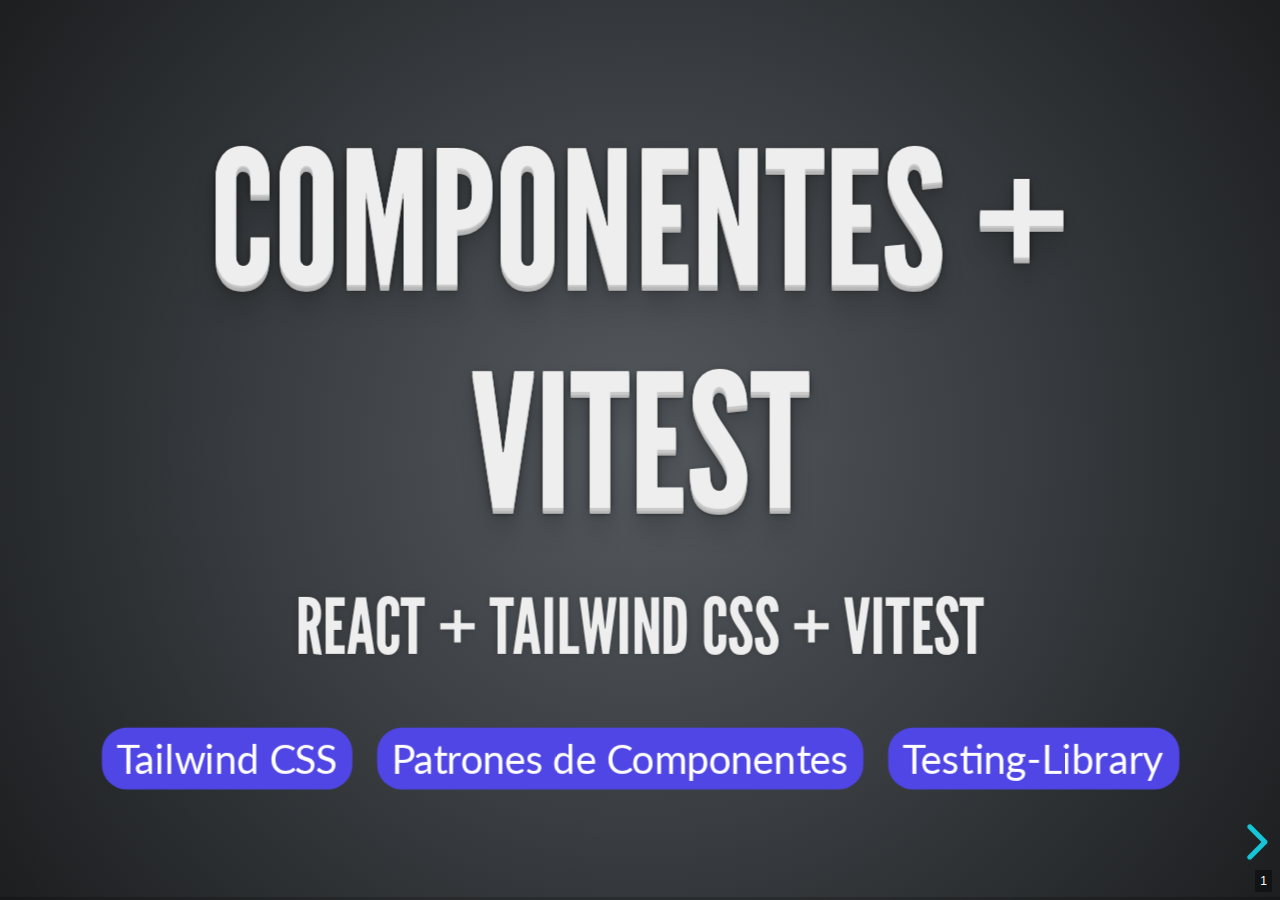
<file: index (copia 1).html>
<!DOCTYPE html>
<html lang="en">
  <head>
    <meta charset="utf-8" />
    <title>Librería de Componentes con React + Tailwind + Vitest</title>
    <meta name="viewport" content="width=device-width, initial-scale=1.0" />
    <link
      rel="stylesheet"
      href="./dist/reveal.css";
    />
    <link
      rel="stylesheet"
      href="./dist/theme/league.css"
      id="theme"
    />
    <link rel="stylesheet" href="style.css" />

  </head>
  <body>
    <div class="reveal">
      <div class="slides">
        <!-- PORTADA -->
        <section>
          <div style="text-align: center;">
            <h1>Componentes + Vitest </h1>
            <h3>React + Tailwind CSS + Vitest</h3>
            <div style="margin-top: 40px">
              <span class="tech-badge">Tailwind CSS</span>
              <span class="tech-badge">Patrones de Componentes</span>
              <span class="tech-badge">Testing-Library</span>
            </div>
          </div>
        </section>

        <!-- INTRODUCCIÓN A TAILWIND CSS -->
        <section>
          
            <div style="text-align: justify;">
            <h2 style="color:rgb(31, 6, 71)">Tailwind CSS</h2>
            <h6>
              Framework CSS
            <span class="tooltip" tabindex="0">
              utility-first
              <span class="tooltiptext">
                 Se basa en "utilidades" pequeñas y específicas, como: <br/>
                 text-center → centra el texto. <br/>
                 bg-red-500 → fondo rojo (tono 500). <br/>
                 p-4 → padding de 1rem. <br/>
                 flex → aplica display: flex. <br/>
                 rounded-lg → bordes redondeados grandes.
              </span>
            </span>
            para diseñar interfaces rápidamente. En lugar de escribir CSS personalizado para estilizar
            un componente, con Tailwind aplicas directamente estas clases de utilidad en tu HTML. 
             
            </h6>

            <div class="two-columns">
              <div>
                <h5 style="color:blue">Ventajas:</h5>
                <ul>
                  <li class="fragment">
                    Sin cambio de contexto entre HTML y CSS
                  </li>
                  <li class="fragment">Diseño responsive integrado</li>
                  <li class="fragment">
                    Personalización con <code>tailwind.config.js</code>
                  </li>
                </ul>
              </div>
              <div>                
                <h5>Ejemplo:</h5>
                <img height="50px" src="tailwind.png" data-preview-image>
              </div>
            </div>
            </div>
          </section>

          <section>
            <h3>Tailwind en Componentes React</h3>
            <pre><code class="language-jsx">const Alert = ({ variant = 'info', children }) => {
  const variants = {
    info: 'bg-blue-100 text-blue-800',
    success: 'bg-green-100 text-green-800',
    error: 'bg-red-100 text-red-800'
  };

  return (
    <div className={`${variants[variant]} p-4 rounded-lg`}>
      {children}
    </div>
  );
};</code></pre>
            <p class="fragment">Combina con props para componentes dinámicos</p>
          </section>
        </section>

        <!-- PATRONES DE COMPONENTES -->
        <section>
          <section>
            <h2>Patrones de Componentes</h2>
            <p>Estructuras reutilizables para composición</p>
          </section>

          <section>
            <div class="concept-card">
              <h3>Props: Interface del Componente</h3>
              <pre><code class="language-jsx">interface ButtonProps {
  variant?: 'primary' | 'secondary';
  size?: 'sm' | 'md' | 'lg';
  onClick?: () => void;
  children: React.ReactNode;
}</code></pre>
              <p class="fragment">Define el contrato de uso del componente</p>
            </div>
          </section>

          <section>
            <div class="concept-card">
              <p>Children: Composición Flexible</p>
              <pre><code class="language-jsx">const Card = ({ title, children }) => (
  &lt;div className="border rounded-lg"&gt;
    {title && &lt;h3 className="text-xl"&gt;{title}&lt;/h3&gt;}
    &lt;div className="content"&gt;{children}&lt;/div&gt;
  &lt;/div&gt;
);</code></pre>
              <p class="fragment">Permite anidar cualquier contenido</p>
            </div>
          </section>

          <section>
            <div class="concept-card">
              <h3>Composición: Componentes Especializados</h3>
              <pre><code class="language-jsx">const Page = () => (
  &lt;Layout&gt;
    &lt;Header /&gt;
    &lt;Sidebar&gt;
      &lt;NavMenu /&gt;
    &lt;/Sidebar&gt;
    &lt;MainContent&gt;
      &lt;Dashboard /&gt;
    &lt;/MainContent&gt;
  &lt;/Layout&gt;
);</code></pre>
              <p class="fragment">Ensambla interfaces complejas</p>
            </div>
          </section>
        </section>

        <!-- TESTING -->
        <section>
          <section>
            <h2>Testing de Componentes</h2>
            <p>Vitest + Testing Library</p>
            <ul>
              <li class="fragment">Rápido (compatible con Vite)</li>
              <li class="fragment">API similar a Jest</li>
              <li class="fragment">Mocks nativos con <code>vi.fn()</code></li>
            </ul>
          </section>

          <section>
            <h3>Pruebas de Renderizado</h3>
            <pre><code class="language-js">import { render, screen } from '@testing-library/react';
import Button from './Button';

test('renderiza el texto del botón', () => {
  render(&lt;Button&gt;Click&lt;/Button&gt;);
  expect(screen.getByText('Click')).toBeInTheDocument();
});</code></pre>
          </section>

          <section>
            <h3>Pruebas de Interacción</h3>
            <pre><code class="language-js">import userEvent from '@testing-library/user-event';

test('maneja clicks', async () => {
  const handleClick = vi.fn();
  render(&lt;Button onClick={handleClick}&gt;OK&lt;/Button&gt;);
  
  await userEvent.click(screen.getByText('OK'));
  expect(handleClick).toHaveBeenCalledTimes(1);
});</code></pre>
            <p class="fragment">Simula interacciones reales del usuario</p>
          </section>

          <section>
            <h3>Cobertura de Tests</h3>
            <ul>
              <li class="fragment">
                Mínimo <strong>70%</strong> por componente
              </li>
              <li class="fragment">
                Casos principales:
                <ul>
                  <li>Renderizado básico</li>
                  <li>Comportamiento con props</li>
                  <li>Interacciones de usuario</li>
                  <li>Estados condicionales</li>
                </ul>
              </li>
            </ul>
          </section>
        </section>

        <!-- LIBRERÍA DE COMPONENTES (CONTENIDO EXISTENTE) -->
        <section>
          <h2>Nuestra Librería de Componentes</h2>
          <p>4 componentes reutilizables con 70%+ cobertura</p>
          <ul>
            <li class="fragment">
              <strong>Button</strong>: Variantes, tamaños, estados
            </li>
            <li class="fragment">
              <strong>Card</strong>: Composición con slots
            </li>
            <li class="fragment">
              <strong>Modal</strong>: Accesible, manejo de foco
            </li>
            <li class="fragment"><strong>Alert</strong>: Tipos contextuales</li>
          </ul>
        </section>

         <!-- SECCIÓN BUTTON -->
      <section>
        <section>
          <h2>1. Componente Button</h2>
          <p>Implementación básica con Tailwind</p>
          <pre><code class="language-jsx">const Button = ({ 
  children, 
  onClick, 
  variant = 'primary' 
}) => {
  const variants = {
    primary: 'bg-blue-500 hover:bg-blue-600',
    danger: 'bg-red-500 hover:bg-red-600',
    ghost: 'bg-transparent border border-gray-300'
  };
  
  return (
    <button
      onClick={onClick}
      className={`${variants[variant]} text-white 
                 py-2 px-4 rounded transition-colors`}
    >
      {children}
    </button>
  );
};</code></pre>
        </section>

        <section>
          <h3>Tests para Button</h3>
          <p class="test-stats">Cobertura: <span class="coverage-badge">78%</span></p>
          <pre><code class="language-js">import { render, screen } from '@testing-library/react';
import userEvent from '@testing-library/user-event';
import Button from './Button';

describe('Button Component', () => {
  test('renderiza con children', () => {
    render(<Button>Hola</Button>);
    expect(screen.getByText('Hola')).toBeInTheDocument();
  });

  test('llama onClick al hacer click', async () => {
    const handleClick = vi.fn();
    render(<Button onClick={handleClick}>Click</Button>);
    await userEvent.click(screen.getByText('Click'));
    expect(handleClick).toHaveBeenCalledTimes(1);
  });

  test('aplica variant danger', () => {
    const { container } = render(<Button variant="danger">Delete</Button>);
    expect(container.firstChild).toHaveClass('bg-red-500');
  });
});</code></pre>
        </section>
      </section>

      <!-- SECCIÓN CARD -->
      <section>
        <section>
          <h2>2. Componente Card</h2>
          <p>Composición con children y slots</p>
          <pre><code class="language-jsx">const Card = ({ 
  title,
  footer,
  children 
}) => (
  <div className="border rounded-lg overflow-hidden shadow-sm">
    {title && (
      <div className="border-b p-4 bg-gray-50">
        <h3 className="font-semibold">{title}</h3>
      </div>
    )}
    
    <div className="p-4">{children}</div>
    
    {footer && (
      <div className="border-t p-4 bg-gray-50">{footer}</div>
    )}
  </div>
);</code></pre>
        </section>

        <section>
          <h3>Tests para Card</h3>
          <p class="test-stats">Cobertura: <span class="coverage-badge">72%</span></p>
          <pre><code class="language-js">describe('Card Component', () => {
  test('renderiza title y children', () => {
    render(
      <Card title="Título">
        <p>Contenido</p>
      </Card>
    );
    
    expect(screen.getByText('Título')).toBeInTheDocument();
    expect(screen.getByText('Contenido')).toBeInTheDocument();
  });

  test('no renderiza header sin title', () => {
    const { container } = render(<Card>Contenido</Card>);
    expect(container.querySelector('header')).toBeNull();
  });

  test('renderiza footer cuando se provee', () => {
    render(<Card footer={<button>Acción</button>} />);
    expect(screen.getByText('Acción')).toBeInTheDocument();
  });
});</code></pre>
        </section>
      </section>

      <!-- SECCIÓN MODAL -->
      <section>
        <section>
          <h2>3. Componente Modal</h2>
          <p>Componente accesible con portal</p>
          <pre><code class="language-jsx">const Modal = ({ 
  isOpen, 
  onClose, 
  title, 
  children 
}) => {
  if (!isOpen) return null;

  return createPortal(
    <div className="fixed inset-0 bg-black bg-opacity-50 flex items-center justify-center p-4">
      <div className="bg-white rounded-lg shadow-xl max-w-md w-full">
        <div className="flex justify-between items-center p-4 border-b">
          <h3 className="text-lg font-semibold">{title}</h3>
          <button 
            onClick={onClose}
            aria-label="Close modal"
            className="text-gray-500 hover:text-gray-700"
          >
            &times;
          </button>
        </div>
        <div className="p-4">{children}</div>
      </div>
    </div>,
    document.body
  );
};</code></pre>
        </section>
<section>
          <h3>Tests para Modal</h3>
          <p class="test-stats">Cobertura: <span class="coverage-badge">75%</span></p>
          <pre><code class="language-js">describe('Modal Component', () => {
  test('no se renderiza cuando isOpen=false', () => {
    render(<Modal isOpen={false} />);
    expect(screen.queryByRole('dialog')).toBeNull();
  });

  test('se renderiza con título y contenido', () => {
    render(
      <Modal isOpen={true} title="Confirmar">
        <p>¿Estás seguro?</p>
      </Modal>
    );
    
    expect(screen.getByRole('dialog')).toBeInTheDocument();
    expect(screen.getByText('Confirmar')).toBeInTheDocument();
    expect(screen.getByText('¿Estás seguro?')).toBeInTheDocument();
  });

  test('llama onClose al hacer click en botón', async () => {
    const handleClose = vi.fn();
    render(<Modal isOpen={true} onClose={handleClose} />);
    await userEvent.click(screen.getByLabelText('Close modal'));
    expect(handleClose).toHaveBeenCalledTimes(1);
  });
});</code></pre>
        </section>
      </section>

      <!-- SECCIÓN TESTING -->
      <section>
        <h2>Estrategia de Testing</h2>
        <ul>
          <li class="fragment">
            <strong>Cobertura mínima del 70%</strong> por componente
            <ul>
              <li>Renderizado básico</li>
              <li>Comportamiento interactivo</li>
              <li>Casos edge</li>
            </ul>
          </li>
          <li class="fragment">
            <strong>Vitest + Testing Library</strong>
            <ul>
              <li>Tests unitarios y de integración</li>
              <li>Simulación de interacción real con user-event</li>
              <li>Validación de accesibilidad</li>
            </ul>
          </li>
          <li class="fragment">
            <strong>CI/CD Integration</strong>
            <ul>
              <li>Chequeo de cobertura en cada PR</li>
              <li>Tests en paralelo</li>
            </ul>
          </li>
        </ul>
      </section>

      <section>
        <h2>Resultados Finales</h2>
        <table>
          <thead>
            <tr>
              <th>Componente</th>
              <th>Líneas</th>
              <th>Tests</th>
              <th>Cobertura</th>
            </tr>
          </thead>
          <tbody>
            <tr>
              <td>Button</td>
              <td>15</td>
              <td>5</td>
              <td>78%</td>
            </tr>
            <tr>
              <td>Card</td>
              <td>20</td>
              <td>4</td>
              <td>72%</td>
            </tr>
            <tr>
              <td>Modal</td>
              <td>25</td>
              <td>6</td>
              <td>75%</td>
            </tr>
          </tbody>
        </table>
        <p class="fragment">Promedio: <strong>75% de cobertura</strong></p>
      </section>

    </div>
  </div>
     <script src="./dist/reveal.js"></script>
  <script>
    Reveal.initialize({
      hash: true,
      previewLinks: false,
      slideNumber: true,
      transition: 'convex',
      backgroundTransition: 'slide',
      plugins: []
    });
  </script>
</body>
</html>
</file>
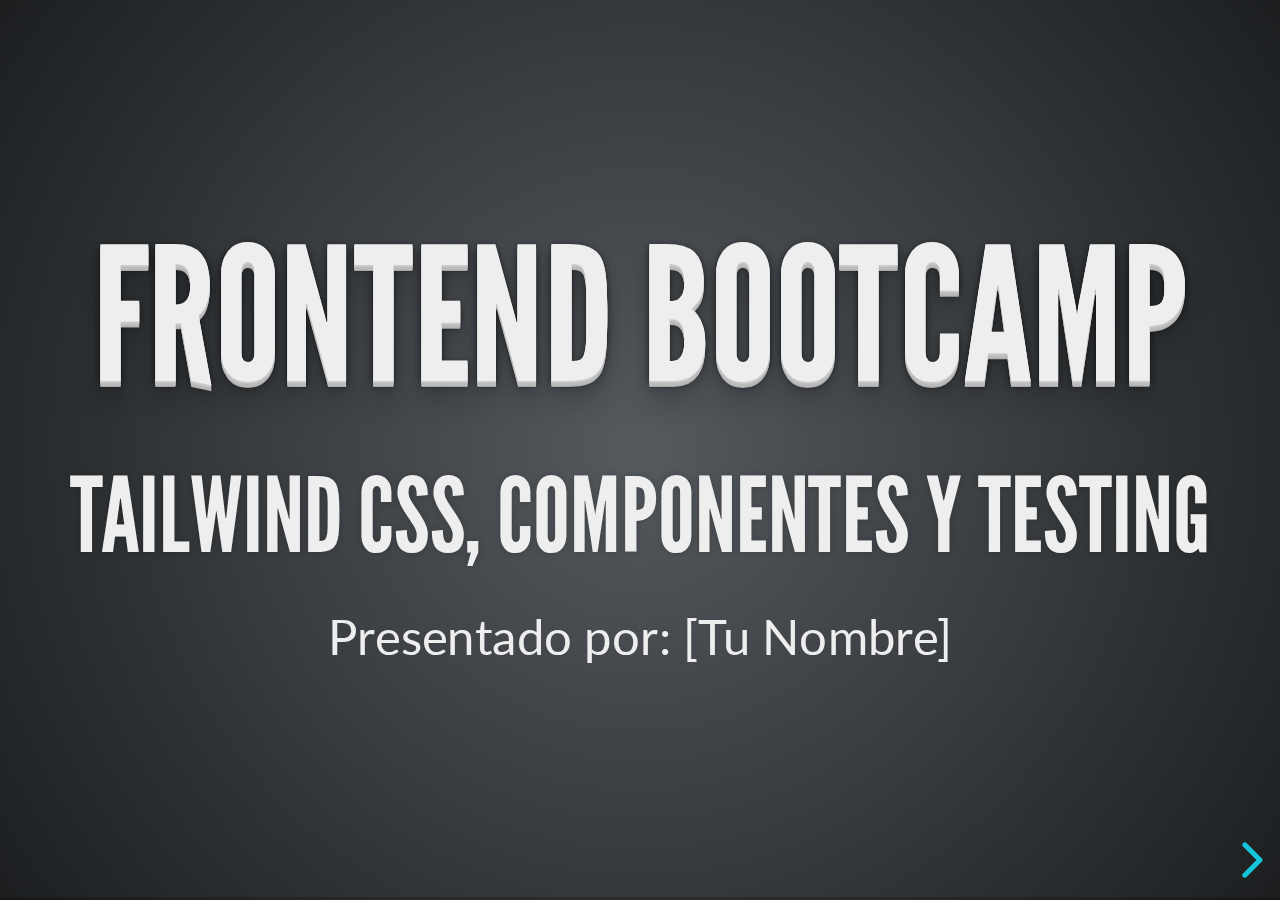
<file: index2.html>
<!DOCTYPE html>
<html lang="en">
  <head>
    <meta charset="utf-8" />
    <title>Frontend Bootcamp - Presentación</title>
    <meta name="viewport" content="width=device-width, initial-scale=1.0" />
    <link rel="stylesheet" href="./dist/reveal.css" />
    <link rel="stylesheet" href="./dist/theme/league.css" />
    <script src="./dist/reveal.js"></script>
    <style>
      code {
        font-size: 0.8em;
      }
      .fade-in {
        opacity: 0;
        transform: translateY(20px);
        animation: fadeInUp 1s forwards;
      }
      @keyframes fadeInUp {
        to {
          opacity: 1;
          transform: translateY(0);
        }
      }
    </style>
  </head>
  <body>
    <div class="reveal">
      <div class="slides">
        <!-- Título -->
        <section>
          <h1>Frontend Bootcamp</h1>
          <h2>Tailwind CSS, Componentes y Testing</h2>
          <p>Presentado por: [Tu Nombre]</p>
        </section>

        <!-- Tema 1: Tailwind CSS -->
        <section>
          <h2>Tema 1: Tailwind CSS</h2>
        </section>

        <section>
          <h3>¿Qué es Tailwind?</h3>
          <p class="fade-in">Imagina construir una casa con bloques LEGO 🧱</p>
          <ul>
            <li class="fade-in">
              <strong>CSS tradicional:</strong> fabricas cada bloque desde cero
              🛠️
            </li>
            <li class="fade-in">
              <strong>Tailwind CSS:</strong> usas bloques listos para armar 🧩
            </li>
          </ul>
          <pre class="fade-in"><code class="hljs html" data-trim>
<!-- Tailwind -->
<div class="bg-white p-4 rounded shadow">
  Contenido dentro de un "bloque"
</div>
          </code></pre>
        </section>

        <section>
          <h3>¿Para qué sirve?</h3>
          <ul>
            <li>Estilizar interfaces rápidamente</li>
            <li>Facilita mantener consistencia</li>
            <li>Evita conflictos de nombres y cascada CSS</li>
          </ul>
        </section>

        <section>
          <h3>CSS Estándar vs Tailwind</h3>
          <pre><code class="hljs html" data-trim>
/* CSS tradicional */
.card {
  background: white;
  padding: 1rem;
  border-radius: 0.5rem;
  box-shadow: 0 1px 2px rgba(0,0,0,0.1);
}</code></pre>
          <pre><code class="hljs html" data-trim>
<!-- Tailwind -->
<div class="bg-white p-4 rounded shadow">Contenido</div>
          </code></pre>
        </section>

        <section>
          <h3>Instalación y Requerimientos</h3>
          <ul>
            <li>Node.js</li>
            <li>Vite, React, o cualquier build tool</li>
            <li>tailwindcss, autoprefixer, postcss</li>
          </ul>
          <pre><code class="hljs bash" data-trim>
npm install -D tailwindcss postcss autoprefixer
npx tailwindcss init -p
          </code></pre>
        </section>

        <section>
          <h3>Estructuración y Sintaxis</h3>
          <ul>
            <li>tailwind.config.js → configuración</li>
            <li>
              Estilos base:
              <pre><code class="hljs css" data-trim>
@tailwind base;
@tailwind components;
@tailwind utilities;
              </code></pre>
            </li>
          </ul>
        </section>

        <section>
          <h3>Ejemplo Práctico</h3>
          <p>Formulario simple:</p>
          <pre><code class="hljs html" data-trim>
<form class="max-w-md mx-auto p-4 border rounded shadow">
  <input class="block w-full mb-2 p-2 border" placeholder="Nombre" />
  <button class="bg-blue-500 text-white px-4 py-2 rounded">Enviar</button>
</form>
          </code></pre>
        </section>

        <!-- Tema 2: Componentes -->
        <section>
          <h2>Tema 2: Patrones de Componentes</h2>
        </section>

        <section>
          <h3>¿Qué son?</h3>
          <p>
            Son bloques reutilizables en React. Se comunican entre sí con props,
            pueden anidar contenido con <code>children</code> y componer
            estructuras.
          </p>
        </section>

        <section>
          <h3>Props, Children, Composición</h3>
          <pre><code class="hljs jsx" data-trim>
const Card = ({ title, children }) => (
  <div className="p-4 border rounded">
    <h3>{title}</h3>
    <div>{children}</div>
  </div>
);
          </code></pre>
        </section>

        <section>
          <h3>Requisitos y Sintaxis</h3>
          <ul>
            <li>React instalado</li>
            <li>Organizar componentes en carpetas</li>
            <li>Usar funciones puras</li>
          </ul>
        </section>

        <section>
          <h3>Ejercicio en vivo</h3>
          <p>
            Crea un componente <code>&lt;Button&gt;</code> reutilizable con
            props para color y evento onClick. ¡Practiquemos!
          </p>
        </section>

        <!-- Tema 3: Testing -->
        <section>
          <h2>Tema 3: Testing</h2>
        </section>

        <section>
          <h3>¿Qué es el Testing?</h3>
          <p>
            Proceso para asegurar que los componentes funcionen correctamente.
            Evita errores en producción.
          </p>
        </section>

        <section>
          <h3>Instalación y Herramientas</h3>
          <pre><code class="hljs bash" data-trim>
npm install -D vitest @testing-library/react @testing-library/user-event
          </code></pre>
        </section>

        <section>
          <h3>Tipos de Pruebas</h3>
          <ul>
            <li>Unitarias</li>
            <li>Integración</li>
            <li>E2E (End-to-End)</li>
          </ul>
        </section>

        <section>
          <h3>Ejemplo: Testing con React</h3>
          <pre><code class="hljs js" data-trim>
import { render, screen } from '@testing-library/react';
import userEvent from '@testing-library/user-event';
import Button from './Button';

test('click button', async () => {
  const onClick = vi.fn();
  render(<Button onClick={onClick}>Click me</Button>);
  await userEvent.click(screen.getByText('Click me'));
  expect(onClick).toHaveBeenCalled();
});
          </code></pre>
        </section>

        <section>
          <h3>Cobertura de Tests</h3>
          <p>¿Qué tanto del código ha sido probado?</p>
          <pre><code class="hljs bash" data-trim>
npx vitest --coverage
          </code></pre>
          <p>Resultados: statements, branches, functions, lines</p>
        </section>

        <!-- Slide final -->
        <section>
          <h2>¡Gracias!</h2>
          <p>Dudas, comentarios y ejercicios ahora 📣</p>
        </section>

        <!-- Slide final con llamada a acción -->
        <section>
          <h2>Interactuemos 🧠</h2>
          <p>💡 ¿Qué aprendiste hoy?</p>
          <ul>
            <li>Escribe en una nota o comenta con tu compañero</li>
            <li>Responde en el chat o en voz alta</li>
            <li>Elige tu parte favorita y cuéntanos por qué</li>
          </ul>
        </section>
      </div>
    </div>

    <script>
      Reveal.initialize({
        hash: true,
      });
    </script>
  </body>
</html>
</file>
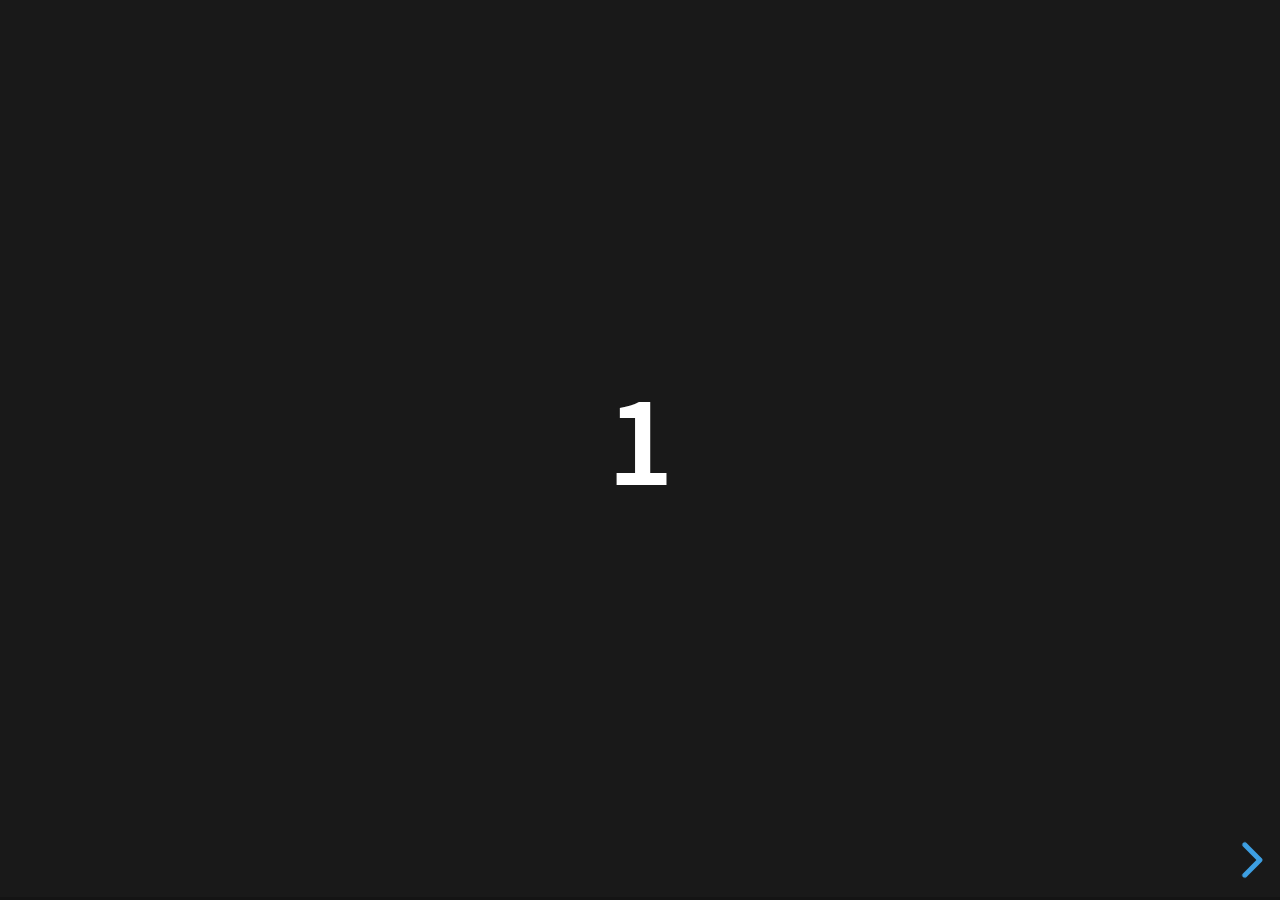
<file: examples/500-slides.html>
<!doctype html>
<html lang="en">
	<head>
		<meta charset="utf-8">

		<title>reveal.js - 500 slides</title>

		<meta name="viewport" content="width=device-width, initial-scale=1.0, maximum-scale=1.0, user-scalable=no">

		<link rel="stylesheet" href="../dist/reveal.css">
		<link rel="stylesheet" href="../dist/theme/black.css">
	</head>

	<body>
		<div class="reveal">
			<div class="slides">
				<section><h1>1</h1></section>
				<section><h1>2</h1></section>
				<section><h1>3</h1></section>
				<section><h1>4</h1></section>
				<section><h1>5</h1></section>
				<section><h1>6</h1></section>
				<section><h1>7</h1></section>
				<section><h1>8</h1></section>
				<section><h1>9</h1></section>
				<section><h1>10</h1></section>
				<section><h1>11</h1></section>
				<section><h1>12</h1></section>
				<section><h1>13</h1></section>
				<section><h1>14</h1></section>
				<section><h1>15</h1></section>
				<section><h1>16</h1></section>
				<section><h1>17</h1></section>
				<section><h1>18</h1></section>
				<section><h1>19</h1></section>
				<section><h1>20</h1></section>
				<section><h1>21</h1></section>
				<section><h1>22</h1></section>
				<section><h1>23</h1></section>
				<section><h1>24</h1></section>
				<section><h1>25</h1></section>
				<section><h1>26</h1></section>
				<section><h1>27</h1></section>
				<section><h1>28</h1></section>
				<section><h1>29</h1></section>
				<section><h1>30</h1></section>
				<section><h1>31</h1></section>
				<section><h1>32</h1></section>
				<section><h1>33</h1></section>
				<section><h1>34</h1></section>
				<section><h1>35</h1></section>
				<section><h1>36</h1></section>
				<section><h1>37</h1></section>
				<section><h1>38</h1></section>
				<section><h1>39</h1></section>
				<section><h1>40</h1></section>
				<section><h1>41</h1></section>
				<section><h1>42</h1></section>
				<section><h1>43</h1></section>
				<section><h1>44</h1></section>
				<section><h1>45</h1></section>
				<section><h1>46</h1></section>
				<section><h1>47</h1></section>
				<section><h1>48</h1></section>
				<section><h1>49</h1></section>
				<section><h1>50</h1></section>
				<section><h1>51</h1></section>
				<section><h1>52</h1></section>
				<section><h1>53</h1></section>
				<section><h1>54</h1></section>
				<section><h1>55</h1></section>
				<section><h1>56</h1></section>
				<section><h1>57</h1></section>
				<section><h1>58</h1></section>
				<section><h1>59</h1></section>
				<section><h1>60</h1></section>
				<section><h1>61</h1></section>
				<section><h1>62</h1></section>
				<section><h1>63</h1></section>
				<section><h1>64</h1></section>
				<section><h1>65</h1></section>
				<section><h1>66</h1></section>
				<section><h1>67</h1></section>
				<section><h1>68</h1></section>
				<section><h1>69</h1></section>
				<section><h1>70</h1></section>
				<section><h1>71</h1></section>
				<section><h1>72</h1></section>
				<section><h1>73</h1></section>
				<section><h1>74</h1></section>
				<section><h1>75</h1></section>
				<section><h1>76</h1></section>
				<section><h1>77</h1></section>
				<section><h1>78</h1></section>
				<section><h1>79</h1></section>
				<section><h1>80</h1></section>
				<section><h1>81</h1></section>
				<section><h1>82</h1></section>
				<section><h1>83</h1></section>
				<section><h1>84</h1></section>
				<section><h1>85</h1></section>
				<section><h1>86</h1></section>
				<section><h1>87</h1></section>
				<section><h1>88</h1></section>
				<section><h1>89</h1></section>
				<section><h1>90</h1></section>
				<section><h1>91</h1></section>
				<section><h1>92</h1></section>
				<section><h1>93</h1></section>
				<section><h1>94</h1></section>
				<section><h1>95</h1></section>
				<section><h1>96</h1></section>
				<section><h1>97</h1></section>
				<section><h1>98</h1></section>
				<section><h1>99</h1></section>
				<section><h1>100</h1></section>
				<section><h1>101</h1></section>
				<section><h1>102</h1></section>
				<section><h1>103</h1></section>
				<section><h1>104</h1></section>
				<section><h1>105</h1></section>
				<section><h1>106</h1></section>
				<section><h1>107</h1></section>
				<section><h1>108</h1></section>
				<section><h1>109</h1></section>
				<section><h1>110</h1></section>
				<section><h1>111</h1></section>
				<section><h1>112</h1></section>
				<section><h1>113</h1></section>
				<section><h1>114</h1></section>
				<section><h1>115</h1></section>
				<section><h1>116</h1></section>
				<section><h1>117</h1></section>
				<section><h1>118</h1></section>
				<section><h1>119</h1></section>
				<section><h1>120</h1></section>
				<section><h1>121</h1></section>
				<section><h1>122</h1></section>
				<section><h1>123</h1></section>
				<section><h1>124</h1></section>
				<section><h1>125</h1></section>
				<section><h1>126</h1></section>
				<section><h1>127</h1></section>
				<section><h1>128</h1></section>
				<section><h1>129</h1></section>
				<section><h1>130</h1></section>
				<section><h1>131</h1></section>
				<section><h1>132</h1></section>
				<section><h1>133</h1></section>
				<section><h1>134</h1></section>
				<section><h1>135</h1></section>
				<section><h1>136</h1></section>
				<section><h1>137</h1></section>
				<section><h1>138</h1></section>
				<section><h1>139</h1></section>
				<section><h1>140</h1></section>
				<section><h1>141</h1></section>
				<section><h1>142</h1></section>
				<section><h1>143</h1></section>
				<section><h1>144</h1></section>
				<section><h1>145</h1></section>
				<section><h1>146</h1></section>
				<section><h1>147</h1></section>
				<section><h1>148</h1></section>
				<section><h1>149</h1></section>
				<section><h1>150</h1></section>
				<section><h1>151</h1></section>
				<section><h1>152</h1></section>
				<section><h1>153</h1></section>
				<section><h1>154</h1></section>
				<section><h1>155</h1></section>
				<section><h1>156</h1></section>
				<section><h1>157</h1></section>
				<section><h1>158</h1></section>
				<section><h1>159</h1></section>
				<section><h1>160</h1></section>
				<section><h1>161</h1></section>
				<section><h1>162</h1></section>
				<section><h1>163</h1></section>
				<section><h1>164</h1></section>
				<section><h1>165</h1></section>
				<section><h1>166</h1></section>
				<section><h1>167</h1></section>
				<section><h1>168</h1></section>
				<section><h1>169</h1></section>
				<section><h1>170</h1></section>
				<section><h1>171</h1></section>
				<section><h1>172</h1></section>
				<section><h1>173</h1></section>
				<section><h1>174</h1></section>
				<section><h1>175</h1></section>
				<section><h1>176</h1></section>
				<section><h1>177</h1></section>
				<section><h1>178</h1></section>
				<section><h1>179</h1></section>
				<section><h1>180</h1></section>
				<section><h1>181</h1></section>
				<section><h1>182</h1></section>
				<section><h1>183</h1></section>
				<section><h1>184</h1></section>
				<section><h1>185</h1></section>
				<section><h1>186</h1></section>
				<section><h1>187</h1></section>
				<section><h1>188</h1></section>
				<section><h1>189</h1></section>
				<section><h1>190</h1></section>
				<section><h1>191</h1></section>
				<section><h1>192</h1></section>
				<section><h1>193</h1></section>
				<section><h1>194</h1></section>
				<section><h1>195</h1></section>
				<section><h1>196</h1></section>
				<section><h1>197</h1></section>
				<section><h1>198</h1></section>
				<section><h1>199</h1></section>
				<section><h1>200</h1></section>
				<section><h1>201</h1></section>
				<section><h1>202</h1></section>
				<section><h1>203</h1></section>
				<section><h1>204</h1></section>
				<section><h1>205</h1></section>
				<section><h1>206</h1></section>
				<section><h1>207</h1></section>
				<section><h1>208</h1></section>
				<section><h1>209</h1></section>
				<section><h1>210</h1></section>
				<section><h1>211</h1></section>
				<section><h1>212</h1></section>
				<section><h1>213</h1></section>
				<section><h1>214</h1></section>
				<section><h1>215</h1></section>
				<section><h1>216</h1></section>
				<section><h1>217</h1></section>
				<section><h1>218</h1></section>
				<section><h1>219</h1></section>
				<section><h1>220</h1></section>
				<section><h1>221</h1></section>
				<section><h1>222</h1></section>
				<section><h1>223</h1></section>
				<section><h1>224</h1></section>
				<section><h1>225</h1></section>
				<section><h1>226</h1></section>
				<section><h1>227</h1></section>
				<section><h1>228</h1></section>
				<section><h1>229</h1></section>
				<section><h1>230</h1></section>
				<section><h1>231</h1></section>
				<section><h1>232</h1></section>
				<section><h1>233</h1></section>
				<section><h1>234</h1></section>
				<section><h1>235</h1></section>
				<section><h1>236</h1></section>
				<section><h1>237</h1></section>
				<section><h1>238</h1></section>
				<section><h1>239</h1></section>
				<section><h1>240</h1></section>
				<section><h1>241</h1></section>
				<section><h1>242</h1></section>
				<section><h1>243</h1></section>
				<section><h1>244</h1></section>
				<section><h1>245</h1></section>
				<section><h1>246</h1></section>
				<section><h1>247</h1></section>
				<section><h1>248</h1></section>
				<section><h1>249</h1></section>
				<section><h1>250</h1></section>
				<section><h1>251</h1></section>
				<section><h1>252</h1></section>
				<section><h1>253</h1></section>
				<section><h1>254</h1></section>
				<section><h1>255</h1></section>
				<section><h1>256</h1></section>
				<section><h1>257</h1></section>
				<section><h1>258</h1></section>
				<section><h1>259</h1></section>
				<section><h1>260</h1></section>
				<section><h1>261</h1></section>
				<section><h1>262</h1></section>
				<section><h1>263</h1></section>
				<section><h1>264</h1></section>
				<section><h1>265</h1></section>
				<section><h1>266</h1></section>
				<section><h1>267</h1></section>
				<section><h1>268</h1></section>
				<section><h1>269</h1></section>
				<section><h1>270</h1></section>
				<section><h1>271</h1></section>
				<section><h1>272</h1></section>
				<section><h1>273</h1></section>
				<section><h1>274</h1></section>
				<section><h1>275</h1></section>
				<section><h1>276</h1></section>
				<section><h1>277</h1></section>
				<section><h1>278</h1></section>
				<section><h1>279</h1></section>
				<section><h1>280</h1></section>
				<section><h1>281</h1></section>
				<section><h1>282</h1></section>
				<section><h1>283</h1></section>
				<section><h1>284</h1></section>
				<section><h1>285</h1></section>
				<section><h1>286</h1></section>
				<section><h1>287</h1></section>
				<section><h1>288</h1></section>
				<section><h1>289</h1></section>
				<section><h1>290</h1></section>
				<section><h1>291</h1></section>
				<section><h1>292</h1></section>
				<section><h1>293</h1></section>
				<section><h1>294</h1></section>
				<section><h1>295</h1></section>
				<section><h1>296</h1></section>
				<section><h1>297</h1></section>
				<section><h1>298</h1></section>
				<section><h1>299</h1></section>
				<section><h1>300</h1></section>
				<section><h1>301</h1></section>
				<section><h1>302</h1></section>
				<section><h1>303</h1></section>
				<section><h1>304</h1></section>
				<section><h1>305</h1></section>
				<section><h1>306</h1></section>
				<section><h1>307</h1></section>
				<section><h1>308</h1></section>
				<section><h1>309</h1></section>
				<section><h1>310</h1></section>
				<section><h1>311</h1></section>
				<section><h1>312</h1></section>
				<section><h1>313</h1></section>
				<section><h1>314</h1></section>
				<section><h1>315</h1></section>
				<section><h1>316</h1></section>
				<section><h1>317</h1></section>
				<section><h1>318</h1></section>
				<section><h1>319</h1></section>
				<section><h1>320</h1></section>
				<section><h1>321</h1></section>
				<section><h1>322</h1></section>
				<section><h1>323</h1></section>
				<section><h1>324</h1></section>
				<section><h1>325</h1></section>
				<section><h1>326</h1></section>
				<section><h1>327</h1></section>
				<section><h1>328</h1></section>
				<section><h1>329</h1></section>
				<section><h1>330</h1></section>
				<section><h1>331</h1></section>
				<section><h1>332</h1></section>
				<section><h1>333</h1></section>
				<section><h1>334</h1></section>
				<section><h1>335</h1></section>
				<section><h1>336</h1></section>
				<section><h1>337</h1></section>
				<section><h1>338</h1></section>
				<section><h1>339</h1></section>
				<section><h1>340</h1></section>
				<section><h1>341</h1></section>
				<section><h1>342</h1></section>
				<section><h1>343</h1></section>
				<section><h1>344</h1></section>
				<section><h1>345</h1></section>
				<section><h1>346</h1></section>
				<section><h1>347</h1></section>
				<section><h1>348</h1></section>
				<section><h1>349</h1></section>
				<section><h1>350</h1></section>
				<section><h1>351</h1></section>
				<section><h1>352</h1></section>
				<section><h1>353</h1></section>
				<section><h1>354</h1></section>
				<section><h1>355</h1></section>
				<section><h1>356</h1></section>
				<section><h1>357</h1></section>
				<section><h1>358</h1></section>
				<section><h1>359</h1></section>
				<section><h1>360</h1></section>
				<section><h1>361</h1></section>
				<section><h1>362</h1></section>
				<section><h1>363</h1></section>
				<section><h1>364</h1></section>
				<section><h1>365</h1></section>
				<section><h1>366</h1></section>
				<section><h1>367</h1></section>
				<section><h1>368</h1></section>
				<section><h1>369</h1></section>
				<section><h1>370</h1></section>
				<section><h1>371</h1></section>
				<section><h1>372</h1></section>
				<section><h1>373</h1></section>
				<section><h1>374</h1></section>
				<section><h1>375</h1></section>
				<section><h1>376</h1></section>
				<section><h1>377</h1></section>
				<section><h1>378</h1></section>
				<section><h1>379</h1></section>
				<section><h1>380</h1></section>
				<section><h1>381</h1></section>
				<section><h1>382</h1></section>
				<section><h1>383</h1></section>
				<section><h1>384</h1></section>
				<section><h1>385</h1></section>
				<section><h1>386</h1></section>
				<section><h1>387</h1></section>
				<section><h1>388</h1></section>
				<section><h1>389</h1></section>
				<section><h1>390</h1></section>
				<section><h1>391</h1></section>
				<section><h1>392</h1></section>
				<section><h1>393</h1></section>
				<section><h1>394</h1></section>
				<section><h1>395</h1></section>
				<section><h1>396</h1></section>
				<section><h1>397</h1></section>
				<section><h1>398</h1></section>
				<section><h1>399</h1></section>
				<section><h1>400</h1></section>
				<section><h1>401</h1></section>
				<section><h1>402</h1></section>
				<section><h1>403</h1></section>
				<section><h1>404</h1></section>
				<section><h1>405</h1></section>
				<section><h1>406</h1></section>
				<section><h1>407</h1></section>
				<section><h1>408</h1></section>
				<section><h1>409</h1></section>
				<section><h1>410</h1></section>
				<section><h1>411</h1></section>
				<section><h1>412</h1></section>
				<section><h1>413</h1></section>
				<section><h1>414</h1></section>
				<section><h1>415</h1></section>
				<section><h1>416</h1></section>
				<section><h1>417</h1></section>
				<section><h1>418</h1></section>
				<section><h1>419</h1></section>
				<section><h1>420</h1></section>
				<section><h1>421</h1></section>
				<section><h1>422</h1></section>
				<section><h1>423</h1></section>
				<section><h1>424</h1></section>
				<section><h1>425</h1></section>
				<section><h1>426</h1></section>
				<section><h1>427</h1></section>
				<section><h1>428</h1></section>
				<section><h1>429</h1></section>
				<section><h1>430</h1></section>
				<section><h1>431</h1></section>
				<section><h1>432</h1></section>
				<section><h1>433</h1></section>
				<section><h1>434</h1></section>
				<section><h1>435</h1></section>
				<section><h1>436</h1></section>
				<section><h1>437</h1></section>
				<section><h1>438</h1></section>
				<section><h1>439</h1></section>
				<section><h1>440</h1></section>
				<section><h1>441</h1></section>
				<section><h1>442</h1></section>
				<section><h1>443</h1></section>
				<section><h1>444</h1></section>
				<section><h1>445</h1></section>
				<section><h1>446</h1></section>
				<section><h1>447</h1></section>
				<section><h1>448</h1></section>
				<section><h1>449</h1></section>
				<section><h1>450</h1></section>
				<section><h1>451</h1></section>
				<section><h1>452</h1></section>
				<section><h1>453</h1></section>
				<section><h1>454</h1></section>
				<section><h1>455</h1></section>
				<section><h1>456</h1></section>
				<section><h1>457</h1></section>
				<section><h1>458</h1></section>
				<section><h1>459</h1></section>
				<section><h1>460</h1></section>
				<section><h1>461</h1></section>
				<section><h1>462</h1></section>
				<section><h1>463</h1></section>
				<section><h1>464</h1></section>
				<section><h1>465</h1></section>
				<section><h1>466</h1></section>
				<section><h1>467</h1></section>
				<section><h1>468</h1></section>
				<section><h1>469</h1></section>
				<section><h1>470</h1></section>
				<section><h1>471</h1></section>
				<section><h1>472</h1></section>
				<section><h1>473</h1></section>
				<section><h1>474</h1></section>
				<section><h1>475</h1></section>
				<section><h1>476</h1></section>
				<section><h1>477</h1></section>
				<section><h1>478</h1></section>
				<section><h1>479</h1></section>
				<section><h1>480</h1></section>
				<section><h1>481</h1></section>
				<section><h1>482</h1></section>
				<section><h1>483</h1></section>
				<section><h1>484</h1></section>
				<section><h1>485</h1></section>
				<section><h1>486</h1></section>
				<section><h1>487</h1></section>
				<section><h1>488</h1></section>
				<section><h1>489</h1></section>
				<section><h1>490</h1></section>
				<section><h1>491</h1></section>
				<section><h1>492</h1></section>
				<section><h1>493</h1></section>
				<section><h1>494</h1></section>
				<section><h1>495</h1></section>
				<section><h1>496</h1></section>
				<section><h1>497</h1></section>
				<section><h1>498</h1></section>
				<section><h1>499</h1></section>
			</div>
		</div>

		<script src="../dist/reveal.js"></script>
		<script>
			Reveal.initialize({
				transition: 'linear'
			});
		</script>
	</body>
</html>
</file>
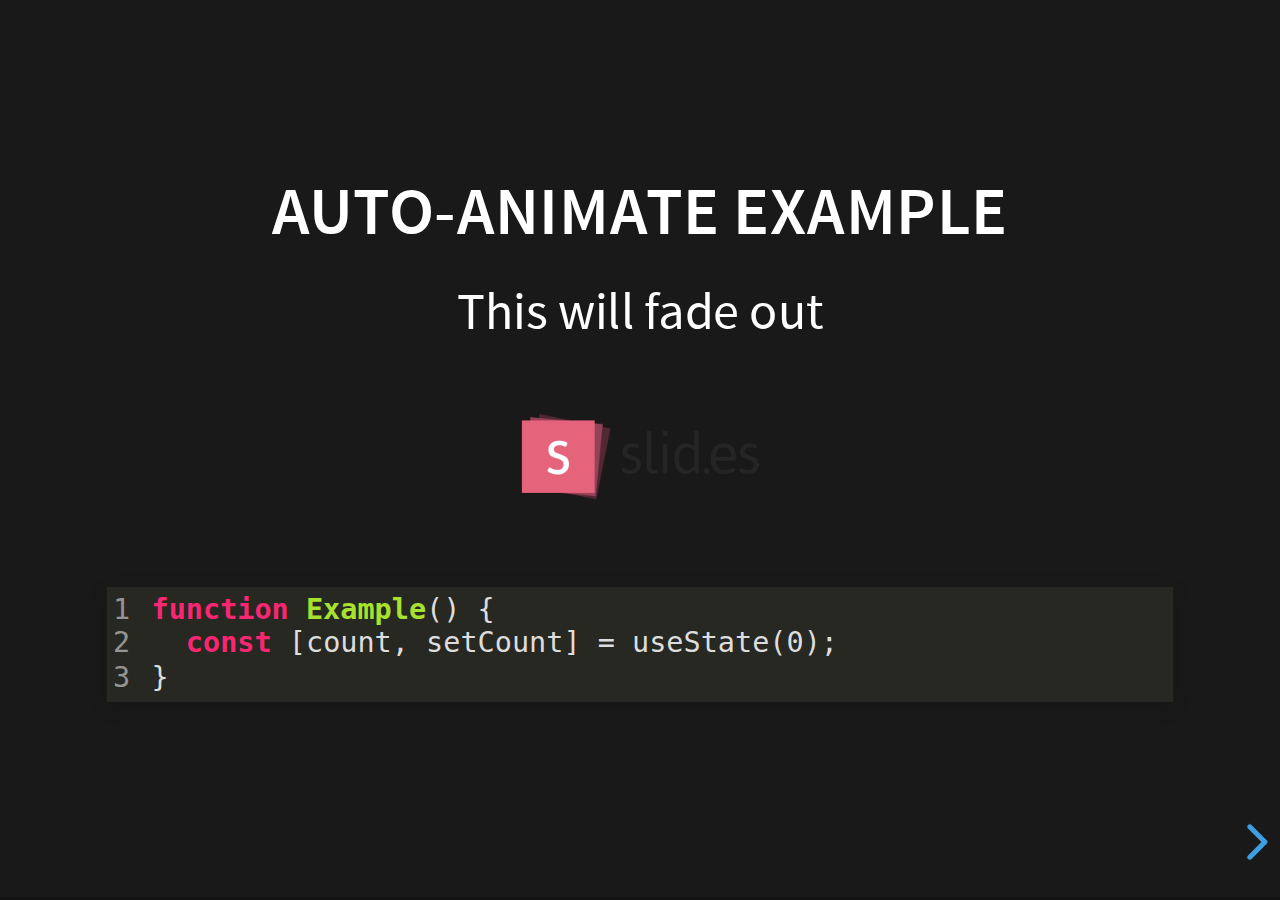
<file: examples/auto-animate.html>
<!doctype html>
<html lang="en">

	<head>
		<meta charset="utf-8">

		<title>reveal.js - Auto Animate</title>

		<meta name="viewport" content="width=device-width, initial-scale=1.0, maximum-scale=1.0, user-scalable=no">

		<link rel="stylesheet" href="../dist/reveal.css">
		<link rel="stylesheet" href="../dist/theme/black.css" id="theme">
		<link rel="stylesheet" href="../plugin/highlight/monokai.css">
	</head>

	<body>

		<div class="reveal">

			<div class="slides">
				<section data-auto-animate data-auto-animate-unmatched="fade">
					<h3>Auto-Animate Example</h3>
					<p>This will fade out</p>
					<img src="assets/image1.png" style="height: 100px;">
					<pre data-id="code"><code data-line-numbers class="hljs" data-trim>
						function Example() {
						  const [count, setCount] = useState(0);
						}
					</code></pre>
				</section>
				<section data-auto-animate data-auto-animate-unmatched="fade">
					<h3>Auto-Animate Example</h3>
					<p style="opacity: 0.2; margin-top: 100px;">This will fade out</p>
					<p>This element is unmatched</p>
					<img src="assets/image1.png" style="height: 150px;">
					<pre data-id="code"><code data-line-numbers class="hljs" data-trim>
						function Example() {
						  New line!
						  const [count, setCount] = useState(0);
						}
					</code></pre>
				</section>

				<section data-auto-animate>
					<p data-id="text-props" style="background: #555; line-height: 1em; letter-spacing: 0em;">Line Height & Letter Spacing</p>
				</section>
				<section data-auto-animate>
					<p data-id="text-props" style="background: #555; line-height: 3em; letter-spacing: 0.2em;">Line Height & Letter Spacing</p>
				</section>

				<section>
					<section data-auto-animate>
						<pre data-id="code"><code data-line-numbers class="hljs" data-trim>
							import React, { useState } from 'react';

							function Example() {
							  const [count, setCount] = useState(0);

							  return (
							    ...
							  );
							}
						</code></pre>
					</section>
					<section data-auto-animate>
						<pre data-id="code"><code data-line-numbers class="hljs" data-trim>
							function Example() {
							  const [count, setCount] = useState(0);

							  return (
							    &lt;div&gt;
							      &lt;p&gt;You clicked {count} times&lt;/p&gt;
							      &lt;button onClick={() =&gt; setCount(count + 1)}&gt;
							        Click me
							      &lt;/button&gt;
							    &lt;/div&gt;
							  );
							}
						</code></pre>
					</section>
					<section data-auto-animate>
						<pre data-id="code"><code data-line-numbers class="hljs" data-trim>
							function Example() {
							  // A comment!
							  const [count, setCount] = useState(0);

							  return (
							    &lt;div&gt;
							      &lt;p&gt;You clicked {count} times&lt;/p&gt;
							      &lt;button onClick={() =&gt; setCount(count + 1)}&gt;
							        Click me
							      &lt;/button&gt;
							    &lt;/div&gt;
							  );
							}
						</code></pre>
					</section>
				</section>

				<section>
					<section data-auto-animate>
						<h3>Swapping list items</h3>
						<ul>
							<li>One</li>
							<li>Two</li>
							<li>Three</li>
						</ul>
					</section>
					<section data-auto-animate>
						<h3>Swapping list items</h3>
						<ul>
							<li>Two</li>
							<li>One</li>
							<li>Three</li>
						</ul>
					</section>
					<section data-auto-animate>
						<h3>Swapping list items</h3>
						<ul>
							<li>Two</li>
							<li>Three</li>
							<li>One</li>
						</ul>
					</section>
				</section>

				<section data-auto-animate style="height: 600px">
					<h3 style="opacity: 0.3; font-size: 18px;">SLIDE 1</h3>
					<h2 data-id="title" style="margin-top: 260px;">Animate Anything</h2>
					<div data-id="1" style="background: white; position: absolute; top: 150px; left: 16%; width: 60px; height: 60px;"></div>
					<div data-id="2" style="background: white; position: absolute; top: 150px; left: 36%; width: 60px; height: 60px;"></div>
					<div data-id="3" style="background: white; position: absolute; top: 150px; left: 56%; width: 60px; height: 60px;"></div>
					<div data-id="4" style="background: white; position: absolute; top: 150px; left: 76%; width: 60px; height: 60px;"></div>
				</section>
				<section data-auto-animate style="height: 600px">
					<h3 style="opacity: 0.3; font-size: 18px;">SLIDE 2</h3>
					<h2 data-id="title" style="margin-top: 500px">With Auto Animate</h2>
					<div data-id="1" style="background: cyan; position: absolute; bottom: 190px; left: 16%; width: 60px; height: 60px;"></div>
					<div data-id="2" style="background: magenta; position: absolute; bottom: 190px; left: 36%; width: 60px; height: 160px;"></div>
					<div data-id="3" style="background: yellow; position: absolute; bottom: 190px; left: 56%; width: 60px; height: 260px;"></div>
					<div data-id="4" style="background: red; position: absolute; bottom: 190px; left: 76%; width: 60px; height: 360px;"></div>
				</section>
				<section data-auto-animate style="height: 600px">
					<h3 style="opacity: 0.3; font-size: 18px;">SLIDE 3</h3>
					<h2 data-id="title" style="margin-top: 500px; opacity: 0;">With Auto Animate</h2>
					<div data-id="1" style="background: cyan; position: absolute; top: 50%; left: 50%; width: 400px; height: 400px; margin: -200px 0 0 -200px; border-radius: 400px;"></div>
					<div data-id="2" style="background: magenta; position: absolute; top: 50%; left: 50%; width: 300px; height: 300px; margin: -150px 0 0 -150px; border-radius: 400px;"></div>
					<div data-id="3" style="background: yellow; position: absolute; top: 50%; left: 50%; width: 200px; height: 200px; margin: -100px 0 0 -100px; border-radius: 400px;"></div>
					<div data-id="4" style="background: red; position: absolute; top: 50%; left: 50%; width: 100px; height: 100px; margin: -50px 0 0 -50px; border-radius: 400px;"></div>
				</section>
				<section data-auto-animate style="height: 600px">
					<h3 style="opacity: 0.3; font-size: 18px;">SLIDE 3</h3>
					<h2 data-id="title" style="margin-top: 500px; opacity: 0;">With Auto Animate</h2>
					<div data-id="1" style="background: red; position: absolute; top: 250px; left: 16%; width: 60px; height: 60px;"></div>
					<div data-id="2" style="background: yellow; position: absolute; top: 250px; left: 36%; width: 60px; height: 60px;"></div>
					<div data-id="3" style="background: magenta; position: absolute; top: 250px; left: 56%; width: 60px; height: 60px;"></div>
					<div data-id="4" style="background: cyan; position: absolute; top: 250px; left: 76%; width: 60px; height: 60px;"></div>
				</section>

				<section data-auto-animate data-auto-animate-id="a">
					<h2>data-auto-animate-id="a"</h2>
					<h3>A1</h3>
				</section>
				<section data-auto-animate data-auto-animate-id="a">
					<h2>data-auto-animate-id="a"</h2>
					<h3>A1</h3>
					<h3>A2</h3>
				</section>
				<section data-auto-animate data-auto-animate-id="b">
					<h2>data-auto-animate-id="b"</h2>
					<h3>B1</h3>
				</section>
				<section data-auto-animate data-auto-animate-id="b">
					<h2>data-auto-animate-id="b"</h2>
					<h3>B1</h3>
					<h3>B2</h3>
				</section>

				<section>
					<section id="stacked-slide-1" data-auto-animate>
						<a href="#/stacked-slide-1">Slide 1</a><br>
						<a href="#/stacked-slide-2">Slide 2</a><br>
						<a href="#/stacked-slide-3">Slide 3</a><br>
						<a href="#/stacked-slide-4">Slide 4</a><br>
						<div data-id="anim" style="background: indigo; padding: 8px; width: 50px; height: 50px; position: absolute; left: 0px;">A</div>
					</section>
					<section id="stacked-slide-2" data-auto-animate>
						<a href="#/stacked-slide-1">Slide 1</a><br>
						<a href="#/stacked-slide-2">Slide 2</a><br>
						<a href="#/stacked-slide-3">Slide 3</a><br>
						<a href="#/stacked-slide-4">Slide 4</a><br>
						<div data-id="anim" style="background: indigo; padding: 8px; width: 50px; height: 50px; position: absolute; left: 25%;">A</div>
					</section>
					<section id="stacked-slide-3" data-auto-animate>
						<a href="#/stacked-slide-1">Slide 1</a><br>
						<a href="#/stacked-slide-2">Slide 2</a><br>
						<a href="#/stacked-slide-3">Slide 3</a><br>
						<a href="#/stacked-slide-4">Slide 4</a><br>
						<div data-id="anim" style="background: indigo; padding: 8px; width: 50px; height: 50px; position: absolute; left: 50%;">A</div>
					</section>
					<section id="stacked-slide-4" data-auto-animate>
						<a href="#/stacked-slide-1">Slide 1</a><br>
						<a href="#/stacked-slide-2">Slide 2</a><br>
						<a href="#/stacked-slide-3">Slide 3</a><br>
						<a href="#/stacked-slide-4">Slide 4</a><br>
						<div data-id="anim" style="background: indigo; padding: 8px; width: 50px; height: 50px; position: absolute; left: 75%;">A</div>
					</section>
				</section>

			</div>

		</div>

		<script src="../dist/reveal.js"></script>
		<script src="../plugin/highlight/highlight.js"></script>
		<script>
			Reveal.initialize({
				center: true,
				hash: true,
				plugins: [ RevealHighlight ]
			});
		</script>

	</body>
</html>
</file>
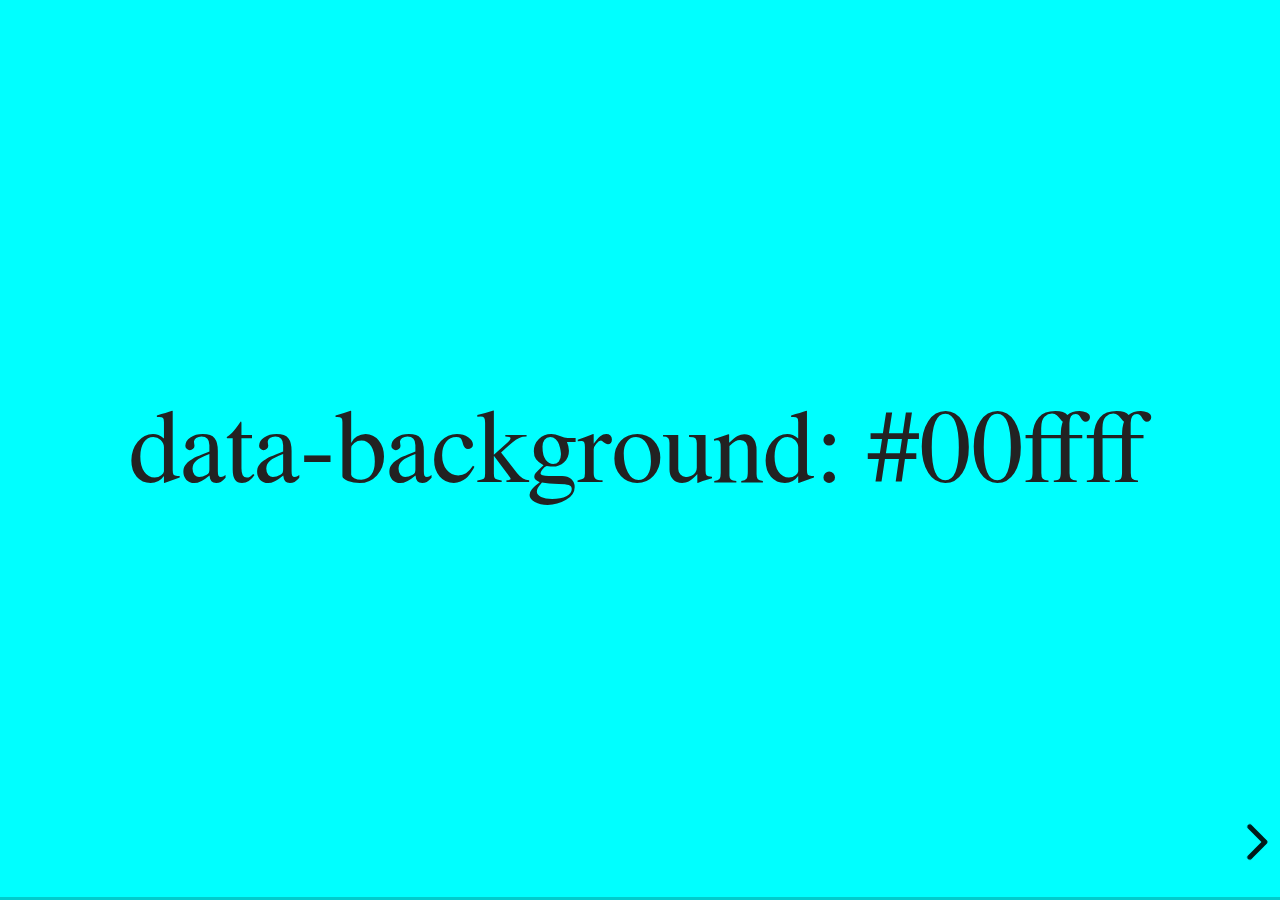
<file: examples/backgrounds.html>
<!doctype html>
<html lang="en">

	<head>
		<meta charset="utf-8">

		<title>reveal.js - Slide Backgrounds</title>

		<meta name="viewport" content="width=device-width, initial-scale=1.0, maximum-scale=1.0, user-scalable=no">

		<link rel="stylesheet" href="../dist/reveal.css">
		<link rel="stylesheet" href="../dist/theme/serif.css" id="theme">
		<style type="text/css" media="screen">
			.slides section.has-dark-background,
			.slides section.has-dark-background h2 {
				color: #fff;
			}
			.slides section.has-light-background,
			.slides section.has-light-background h2 {
				color: #222;
			}
		</style>
	</head>

	<body>

		<div class="reveal">

			<div class="slides">

				<section data-background="#00ffff">
					<h2>data-background: #00ffff</h2>
				</section>

				<section data-background="#bb00bb">
					<h2>data-background: #bb00bb</h2>
				</section>

				<section data-background-color="lightblue">
					<h2>data-background: lightblue</h2>
				</section>

				<section>
					<section data-background="#ff0000">
						<h2>data-background: #ff0000</h2>
					</section>
					<section data-background="rgba(0, 0, 0, 0.2)">
						<h2>data-background: rgba(0, 0, 0, 0.2)</h2>
					</section>
					<section data-background="salmon">
						<h2>data-background: salmon</h2>
					</section>
				</section>

				<section data-background="rgba(0, 100, 100, 0.2)">
					<section>
						<h2>Background applied to stack</h2>
					</section>
					<section>
						<h2>Background applied to stack</h2>
					</section>
					<section data-background="rgb(66, 66, 66)">
						<h2>Background applied to slide inside of stack</h2>
					</section>
				</section>

				<section data-background-transition="slide" data-background="assets/image1.png">
					<h2>Background image</h2>
				</section>

				<section>
					<section data-background-transition="slide" data-background="assets/image1.png">
						<h2>Background image</h2>
					</section>
					<section data-background-transition="slide" data-background="assets/image1.png">
						<h2>Background image</h2>
					</section>
				</section>

				<section data-background="assets/image2.png" data-background-size="100px" data-background-repeat="repeat" data-background-color="#111">
					<h2>Background image</h2>
					<pre>data-background-size="100px" data-background-repeat="repeat" data-background-color="#111"</pre>
				</section>

				<section data-background="#888888">
					<h2>Same background twice (1/2)</h2>
				</section>
				<section data-background="#888888">
					<h2>Same background twice (2/2)</h2>
				</section>

				<section data-background-video="https://static.slid.es/site/homepage/v1/homepage-video-editor.mp4,https://static.slid.es/site/homepage/v1/homepage-video-editor.webm">
					<h2>Video background</h2>
				</section>

				<section data-background-iframe="https://slides.com/news/make-better-presentations/embed?style=hidden&autoSlide=4000">
					<h2>Iframe background</h2>
				</section>

				<section>
					<section data-background="#417203">
						<h2>Same background twice vertical (1/2)</h2>
					</section>
					<section data-background="#417203">
						<h2>Same background twice vertical (2/2)</h2>
					</section>
				</section>

				<section data-background="#934f4d">
					<h2>Same background from horizontal to vertical (1/3)</h2>
				</section>
				<section>
					<section data-background="#934f4d">
						<h2>Same background from horizontal to vertical (2/3)</h2>
					</section>
					<section data-background="#934f4d">
						<h2>Same background from horizontal to vertical (3/3)</h2>
					</section>
				</section>

			</div>

		</div>

		<script src="../dist/reveal.js"></script>
		<script>

			// Full list of configuration options:
			// https://revealjs.revealjs.com/config/
			Reveal.initialize({
				center: true,

				transition: 'linear',
				// transitionSpeed: 'slow',
				// backgroundTransition: 'slide'
			});

		</script>

	</body>
</html>
</file>
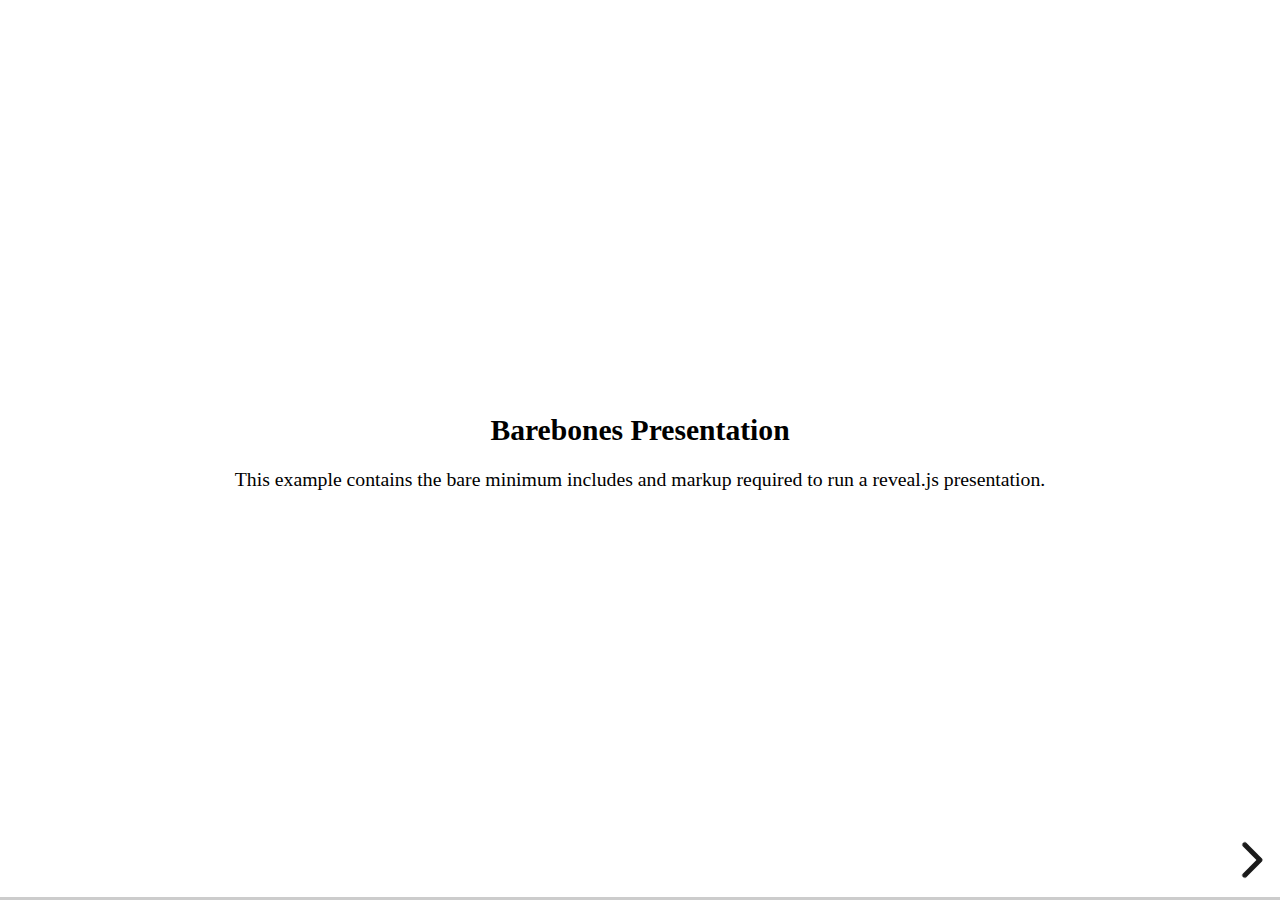
<file: examples/barebones.html>
<!doctype html>
<html lang="en">
	<head>
		<meta charset="utf-8">
		<title>reveal.js - Barebones</title>
		<link rel="stylesheet" href="../dist/reveal.css">
	</head>
	<body>

		<div class="reveal">
			<div class="slides">

				<section>
					<h2>Barebones Presentation</h2>
					<p>This example contains the bare minimum includes and markup required to run a reveal.js presentation.</p>
				</section>

				<section>
					<h2>No Theme</h2>
					<p>There's no theme included, so it will fall back on browser defaults.</p>
				</section>

			</div>
		</div>

		<script src="../dist/reveal.js"></script>
		<script>
			Reveal.initialize();
		</script>

	</body>
</html>
</file>
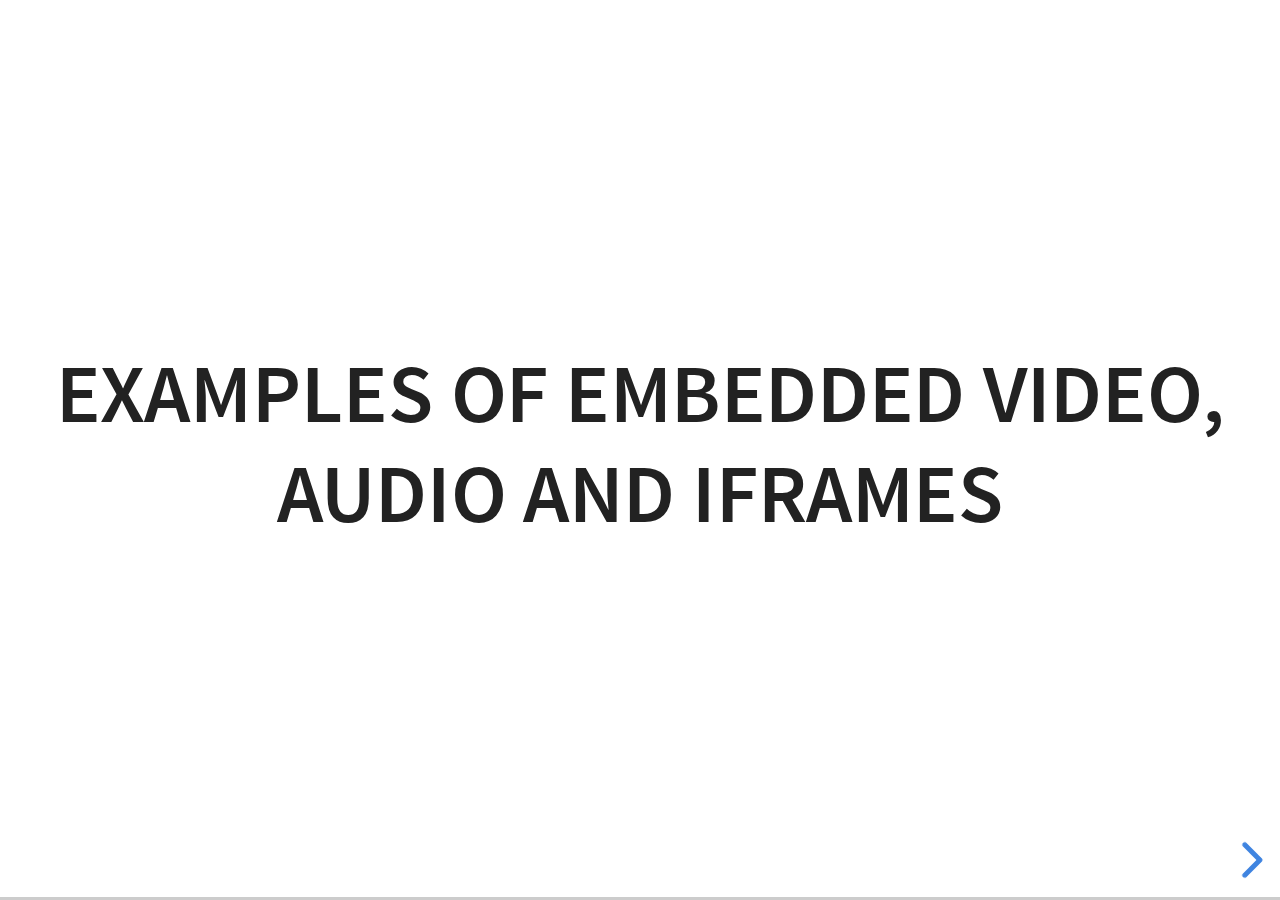
<file: examples/media.html>
<!doctype html>
<html lang="en">

	<head>
		<meta charset="utf-8">

		<title>reveal.js - Video, Audio and Iframes</title>

		<meta name="viewport" content="width=device-width, initial-scale=1.0, maximum-scale=1.0, user-scalable=no">

		<link rel="stylesheet" href="../dist/reveal.css">
		<link rel="stylesheet" href="../dist/theme/white.css" id="theme">
	</head>

	<body>

		<div class="reveal">

			<div class="slides">

				<section>
					<h2>Examples of embedded Video, Audio and Iframes</h2>
				</section>

				<section>
					<h2>Iframe</h2>
					<iframe data-autoplay width="700" height="540" src="https://slides.com/news/auto-animate/embed" frameborder="0"></iframe>
				</section>

				<section data-background-iframe="https://www.youtube.com/embed/h1_nyI3z8gI" data-background-interactive>
					<h2 style="color: #fff;">Iframe Background</h2>
				</section>

				<section>
					<h2>Video</h2>
					<video src="http://clips.vorwaerts-gmbh.de/big_buck_bunny.mp4" data-autoplay></video>
				</section>

				<section data-background-video="http://clips.vorwaerts-gmbh.de/big_buck_bunny.mp4">
					<h2>Background Video</h2>
				</section>

				<section>
					<h2>Auto-playing audio</h2>
					<audio src="assets/beeping.wav" data-autoplay></audio>
				</section>

				<section>
					<h2>Audio inside slide fragments</h2>
					<div class="fragment">
						Beep 1
						<audio src="assets/beeping.wav" data-autoplay></audio>
					</div>
					<div class="fragment">
						Beep 2
						<audio src="assets/beeping.wav" data-autoplay></audio>
					</div>
				</section>

				<section>
					<h2>Audio with controls</h2>
					<audio src="assets/beeping.wav" controls></audio>
				</section>

			</div>

		</div>

		<script src="../dist/reveal.js"></script>
		<script>
			Reveal.initialize({hash: true});
		</script>

	</body>
</html>
</file>
<file: dist/reveal.css>
/**
 * reveal.js 5.2.0
 * https://revealjs.com
 * MIT licensed
 *
 * Copyright (C) 2011-2024 Hakim El Hattab, https://hakim.se
 */

.reveal .r-stretch,.reveal .stretch{max-width:none;max-height:none}.reveal pre.r-stretch code,.reveal pre.stretch code{height:100%;max-height:100%;box-sizing:border-box}.reveal .r-fit-text{display:inline-block;white-space:nowrap}.reveal .r-stack{display:grid;grid-template-rows:100%}.reveal .r-stack>*{grid-area:1/1;margin:auto}.reveal .r-hstack,.reveal .r-vstack{display:flex}.reveal .r-hstack img,.reveal .r-hstack video,.reveal .r-vstack img,.reveal .r-vstack video{min-width:0;min-height:0;object-fit:contain}.reveal .r-vstack{flex-direction:column;align-items:center;justify-content:center}.reveal .r-hstack{flex-direction:row;align-items:center;justify-content:center}.reveal .items-stretch{align-items:stretch}.reveal .items-start{align-items:flex-start}.reveal .items-center{align-items:center}.reveal .items-end{align-items:flex-end}.reveal .justify-between{justify-content:space-between}.reveal .justify-around{justify-content:space-around}.reveal .justify-start{justify-content:flex-start}.reveal .justify-center{justify-content:center}.reveal .justify-end{justify-content:flex-end}html.reveal-full-page{width:100%;height:100%;height:100vh;height:calc(var(--vh,1vh) * 100);height:100dvh;overflow:hidden}.reveal-viewport{height:100%;overflow:hidden;position:relative;line-height:1;margin:0;background-color:#fff;color:#000;--r-controls-spacing:12px;--r-overlay-header-height:40px;--r-overlay-margin:0px;--r-overlay-padding:6px;--r-overlay-gap:5px}@media screen and (max-width:1024px),(max-height:768px){.reveal-viewport{--r-overlay-header-height:26px}}.reveal-viewport:fullscreen{top:0!important;left:0!important;width:100%!important;height:100%!important;transform:none!important}.reveal .fragment{transition:all .2s ease}.reveal .fragment:not(.custom){opacity:0;visibility:hidden;will-change:opacity}.reveal .fragment.visible{opacity:1;visibility:inherit}.reveal .fragment.disabled{transition:none}.reveal .fragment.grow{opacity:1;visibility:inherit}.reveal .fragment.grow.visible{transform:scale(1.3)}.reveal .fragment.shrink{opacity:1;visibility:inherit}.reveal .fragment.shrink.visible{transform:scale(.7)}.reveal .fragment.zoom-in{transform:scale(.1)}.reveal .fragment.zoom-in.visible{transform:none}.reveal .fragment.fade-out{opacity:1;visibility:inherit}.reveal .fragment.fade-out.visible{opacity:0;visibility:hidden}.reveal .fragment.semi-fade-out{opacity:1;visibility:inherit}.reveal .fragment.semi-fade-out.visible{opacity:.5;visibility:inherit}.reveal .fragment.strike{opacity:1;visibility:inherit}.reveal .fragment.strike.visible{text-decoration:line-through}.reveal .fragment.fade-up{transform:translate(0,40px)}.reveal .fragment.fade-up.visible{transform:translate(0,0)}.reveal .fragment.fade-down{transform:translate(0,-40px)}.reveal .fragment.fade-down.visible{transform:translate(0,0)}.reveal .fragment.fade-right{transform:translate(-40px,0)}.reveal .fragment.fade-right.visible{transform:translate(0,0)}.reveal .fragment.fade-left{transform:translate(40px,0)}.reveal .fragment.fade-left.visible{transform:translate(0,0)}.reveal .fragment.current-visible,.reveal .fragment.fade-in-then-out{opacity:0;visibility:hidden}.reveal .fragment.current-visible.current-fragment,.reveal .fragment.fade-in-then-out.current-fragment{opacity:1;visibility:inherit}.reveal .fragment.fade-in-then-semi-out{opacity:0;visibility:hidden}.reveal .fragment.fade-in-then-semi-out.visible{opacity:.5;visibility:inherit}.reveal .fragment.fade-in-then-semi-out.current-fragment{opacity:1;visibility:inherit}.reveal .fragment.highlight-blue,.reveal .fragment.highlight-current-blue,.reveal .fragment.highlight-current-green,.reveal .fragment.highlight-current-red,.reveal .fragment.highlight-green,.reveal .fragment.highlight-red{opacity:1;visibility:inherit}.reveal .fragment.highlight-red.visible{color:#ff2c2d}.reveal .fragment.highlight-green.visible{color:#17ff2e}.reveal .fragment.highlight-blue.visible{color:#1b91ff}.reveal .fragment.highlight-current-red.current-fragment{color:#ff2c2d}.reveal .fragment.highlight-current-green.current-fragment{color:#17ff2e}.reveal .fragment.highlight-current-blue.current-fragment{color:#1b91ff}.reveal:after{content:"";font-style:italic}.reveal iframe{z-index:1}.reveal a{position:relative}@keyframes bounce-right{0%,10%,25%,40%,50%{transform:translateX(0)}20%{transform:translateX(10px)}30%{transform:translateX(-5px)}}@keyframes bounce-left{0%,10%,25%,40%,50%{transform:translateX(0)}20%{transform:translateX(-10px)}30%{transform:translateX(5px)}}@keyframes bounce-down{0%,10%,25%,40%,50%{transform:translateY(0)}20%{transform:translateY(10px)}30%{transform:translateY(-5px)}}.reveal .controls{display:none;position:absolute;top:auto;bottom:var(--r-controls-spacing);right:var(--r-controls-spacing);left:auto;z-index:11;color:#000;pointer-events:none;font-size:10px}.reveal .controls button{position:absolute;padding:0;background-color:transparent;border:0;outline:0;cursor:pointer;color:currentColor;transform:scale(.9999);transition:color .2s ease,opacity .2s ease,transform .2s ease;z-index:2;pointer-events:auto;font-size:inherit;visibility:hidden;opacity:0;-webkit-appearance:none;-webkit-tap-highlight-color:transparent}.reveal .controls .controls-arrow:after,.reveal .controls .controls-arrow:before{content:"";position:absolute;top:0;left:0;width:2.6em;height:.5em;border-radius:.25em;background-color:currentColor;transition:all .15s ease,background-color .8s ease;transform-origin:.2em 50%;will-change:transform}.reveal .controls .controls-arrow{position:relative;width:3.6em;height:3.6em}.reveal .controls .controls-arrow:before{transform:translateX(.5em) translateY(1.55em) rotate(45deg)}.reveal .controls .controls-arrow:after{transform:translateX(.5em) translateY(1.55em) rotate(-45deg)}.reveal .controls .controls-arrow:hover:before{transform:translateX(.5em) translateY(1.55em) rotate(40deg)}.reveal .controls .controls-arrow:hover:after{transform:translateX(.5em) translateY(1.55em) rotate(-40deg)}.reveal .controls .controls-arrow:active:before{transform:translateX(.5em) translateY(1.55em) rotate(36deg)}.reveal .controls .controls-arrow:active:after{transform:translateX(.5em) translateY(1.55em) rotate(-36deg)}.reveal .controls .navigate-left{right:6.4em;bottom:3.2em;transform:translateX(-10px)}.reveal .controls .navigate-left.highlight{animation:bounce-left 2s 50 both ease-out}.reveal .controls .navigate-right{right:0;bottom:3.2em;transform:translateX(10px)}.reveal .controls .navigate-right .controls-arrow{transform:rotate(180deg)}.reveal .controls .navigate-right.highlight{animation:bounce-right 2s 50 both ease-out}.reveal .controls .navigate-up{right:3.2em;bottom:6.4em;transform:translateY(-10px)}.reveal .controls .navigate-up .controls-arrow{transform:rotate(90deg)}.reveal .controls .navigate-down{right:3.2em;bottom:-1.4em;padding-bottom:1.4em;transform:translateY(10px)}.reveal .controls .navigate-down .controls-arrow{transform:rotate(-90deg)}.reveal .controls .navigate-down.highlight{animation:bounce-down 2s 50 both ease-out}.reveal .controls[data-controls-back-arrows=faded] .navigate-up.enabled{opacity:.3}.reveal .controls[data-controls-back-arrows=faded] .navigate-up.enabled:hover{opacity:1}.reveal .controls[data-controls-back-arrows=hidden] .navigate-up.enabled{opacity:0;visibility:hidden}.reveal .controls .enabled{visibility:visible;opacity:.9;cursor:pointer;transform:none}.reveal .controls .enabled.fragmented{opacity:.5}.reveal .controls .enabled.fragmented:hover,.reveal .controls .enabled:hover{opacity:1}.reveal:not(.rtl) .controls[data-controls-back-arrows=faded] .navigate-left.enabled{opacity:.3}.reveal:not(.rtl) .controls[data-controls-back-arrows=faded] .navigate-left.enabled:hover{opacity:1}.reveal:not(.rtl) .controls[data-controls-back-arrows=hidden] .navigate-left.enabled{opacity:0;visibility:hidden}.reveal.rtl .controls[data-controls-back-arrows=faded] .navigate-right.enabled{opacity:.3}.reveal.rtl .controls[data-controls-back-arrows=faded] .navigate-right.enabled:hover{opacity:1}.reveal.rtl .controls[data-controls-back-arrows=hidden] .navigate-right.enabled{opacity:0;visibility:hidden}.reveal[data-navigation-mode=linear].has-horizontal-slides .navigate-down,.reveal[data-navigation-mode=linear].has-horizontal-slides .navigate-up{display:none}.reveal:not(.has-vertical-slides) .controls .navigate-left,.reveal[data-navigation-mode=linear].has-horizontal-slides .navigate-left{bottom:1.4em;right:5.5em}.reveal:not(.has-vertical-slides) .controls .navigate-right,.reveal[data-navigation-mode=linear].has-horizontal-slides .navigate-right{bottom:1.4em;right:.5em}.reveal:not(.has-horizontal-slides) .controls .navigate-up{right:1.4em;bottom:5em}.reveal:not(.has-horizontal-slides) .controls .navigate-down{right:1.4em;bottom:.5em}.reveal.has-dark-background .controls{color:#fff}.reveal.has-light-background .controls{color:#000}.reveal.no-hover .controls .controls-arrow:active:before,.reveal.no-hover .controls .controls-arrow:hover:before{transform:translateX(.5em) translateY(1.55em) rotate(45deg)}.reveal.no-hover .controls .controls-arrow:active:after,.reveal.no-hover .controls .controls-arrow:hover:after{transform:translateX(.5em) translateY(1.55em) rotate(-45deg)}@media screen and (min-width:500px){.reveal-viewport{--r-controls-spacing:0.8em}.reveal .controls[data-controls-layout=edges]{top:0;right:0;bottom:0;left:0}.reveal .controls[data-controls-layout=edges] .navigate-down,.reveal .controls[data-controls-layout=edges] .navigate-left,.reveal .controls[data-controls-layout=edges] .navigate-right,.reveal .controls[data-controls-layout=edges] .navigate-up{bottom:auto;right:auto}.reveal .controls[data-controls-layout=edges] .navigate-left{top:50%;left:var(--r-controls-spacing);margin-top:-1.8em}.reveal .controls[data-controls-layout=edges] .navigate-right{top:50%;right:var(--r-controls-spacing);margin-top:-1.8em}.reveal .controls[data-controls-layout=edges] .navigate-up{top:var(--r-controls-spacing);left:50%;margin-left:-1.8em}.reveal .controls[data-controls-layout=edges] .navigate-down{bottom:calc(var(--r-controls-spacing) - 1.4em + .3em);left:50%;margin-left:-1.8em}}.reveal .progress{position:absolute;display:none;height:3px;width:100%;bottom:0;left:0;z-index:10;background-color:rgba(0,0,0,.2);color:#fff}.reveal .progress:after{content:"";display:block;position:absolute;height:10px;width:100%;top:-10px}.reveal .progress span{display:block;height:100%;width:100%;background-color:currentColor;transition:transform .8s cubic-bezier(.26,.86,.44,.985);transform-origin:0 0;transform:scaleX(0)}.reveal .slide-number{position:absolute;display:block;right:8px;bottom:8px;z-index:31;font-family:Helvetica,sans-serif;font-size:12px;line-height:1;color:#fff;background-color:rgba(0,0,0,.4);padding:5px}.reveal .slide-number a{color:currentColor}.reveal .slide-number-delimiter{margin:0 3px}.reveal{position:relative;width:100%;height:100%;overflow:hidden;touch-action:pinch-zoom}.reveal.embedded{touch-action:pan-y}.reveal.embedded.is-vertical-slide{touch-action:none}.reveal .slides{position:absolute;width:100%;height:100%;top:0;right:0;bottom:0;left:0;margin:auto;pointer-events:none;overflow:visible;z-index:1;text-align:center;perspective:600px;perspective-origin:50% 40%}.reveal .slides>section{perspective:600px}.reveal .slides>section,.reveal .slides>section>section{display:none;position:absolute;width:100%;pointer-events:auto;z-index:10;transform-style:flat;transition:transform-origin .8s cubic-bezier(.26,.86,.44,.985),transform .8s cubic-bezier(.26,.86,.44,.985),visibility .8s cubic-bezier(.26,.86,.44,.985),opacity .8s cubic-bezier(.26,.86,.44,.985)}.reveal[data-transition-speed=fast] .slides section{transition-duration:.4s}.reveal[data-transition-speed=slow] .slides section{transition-duration:1.2s}.reveal .slides section[data-transition-speed=fast]{transition-duration:.4s}.reveal .slides section[data-transition-speed=slow]{transition-duration:1.2s}.reveal .slides>section.stack{padding-top:0;padding-bottom:0;pointer-events:none;height:100%}.reveal .slides>section.present,.reveal .slides>section>section.present{display:block;z-index:11;opacity:1}.reveal .slides>section:empty,.reveal .slides>section>section:empty,.reveal .slides>section>section[data-background-interactive],.reveal .slides>section[data-background-interactive]{pointer-events:none}.reveal.center,.reveal.center .slides,.reveal.center .slides section{min-height:0!important}.reveal .slides>section:not(.present),.reveal .slides>section>section:not(.present){pointer-events:none}.reveal.overview .slides>section,.reveal.overview .slides>section>section{pointer-events:auto}.reveal .slides>section.future,.reveal .slides>section.future>section,.reveal .slides>section.past,.reveal .slides>section.past>section,.reveal .slides>section>section.future,.reveal .slides>section>section.past{opacity:0}.reveal .slides>section[data-transition=slide].past,.reveal .slides>section[data-transition~=slide-out].past,.reveal.slide .slides>section:not([data-transition]).past{transform:translate(-150%,0)}.reveal .slides>section[data-transition=slide].future,.reveal .slides>section[data-transition~=slide-in].future,.reveal.slide .slides>section:not([data-transition]).future{transform:translate(150%,0)}.reveal .slides>section>section[data-transition=slide].past,.reveal .slides>section>section[data-transition~=slide-out].past,.reveal.slide .slides>section>section:not([data-transition]).past{transform:translate(0,-150%)}.reveal .slides>section>section[data-transition=slide].future,.reveal .slides>section>section[data-transition~=slide-in].future,.reveal.slide .slides>section>section:not([data-transition]).future{transform:translate(0,150%)}.reveal .slides>section[data-transition=linear].past,.reveal .slides>section[data-transition~=linear-out].past,.reveal.linear .slides>section:not([data-transition]).past{transform:translate(-150%,0)}.reveal .slides>section[data-transition=linear].future,.reveal .slides>section[data-transition~=linear-in].future,.reveal.linear .slides>section:not([data-transition]).future{transform:translate(150%,0)}.reveal .slides>section>section[data-transition=linear].past,.reveal .slides>section>section[data-transition~=linear-out].past,.reveal.linear .slides>section>section:not([data-transition]).past{transform:translate(0,-150%)}.reveal .slides>section>section[data-transition=linear].future,.reveal .slides>section>section[data-transition~=linear-in].future,.reveal.linear .slides>section>section:not([data-transition]).future{transform:translate(0,150%)}.reveal .slides section[data-transition=default].stack,.reveal.default .slides section.stack{transform-style:preserve-3d}.reveal .slides>section[data-transition=default].past,.reveal .slides>section[data-transition~=default-out].past,.reveal.default .slides>section:not([data-transition]).past{transform:translate3d(-100%,0,0) rotateY(-90deg) translate3d(-100%,0,0)}.reveal .slides>section[data-transition=default].future,.reveal .slides>section[data-transition~=default-in].future,.reveal.default .slides>section:not([data-transition]).future{transform:translate3d(100%,0,0) rotateY(90deg) translate3d(100%,0,0)}.reveal .slides>section>section[data-transition=default].past,.reveal .slides>section>section[data-transition~=default-out].past,.reveal.default .slides>section>section:not([data-transition]).past{transform:translate3d(0,-300px,0) rotateX(70deg) translate3d(0,-300px,0)}.reveal .slides>section>section[data-transition=default].future,.reveal .slides>section>section[data-transition~=default-in].future,.reveal.default .slides>section>section:not([data-transition]).future{transform:translate3d(0,300px,0) rotateX(-70deg) translate3d(0,300px,0)}.reveal .slides section[data-transition=convex].stack,.reveal.convex .slides section.stack{transform-style:preserve-3d}.reveal .slides>section[data-transition=convex].past,.reveal .slides>section[data-transition~=convex-out].past,.reveal.convex .slides>section:not([data-transition]).past{transform:translate3d(-100%,0,0) rotateY(-90deg) translate3d(-100%,0,0)}.reveal .slides>section[data-transition=convex].future,.reveal .slides>section[data-transition~=convex-in].future,.reveal.convex .slides>section:not([data-transition]).future{transform:translate3d(100%,0,0) rotateY(90deg) translate3d(100%,0,0)}.reveal .slides>section>section[data-transition=convex].past,.reveal .slides>section>section[data-transition~=convex-out].past,.reveal.convex .slides>section>section:not([data-transition]).past{transform:translate3d(0,-300px,0) rotateX(70deg) translate3d(0,-300px,0)}.reveal .slides>section>section[data-transition=convex].future,.reveal .slides>section>section[data-transition~=convex-in].future,.reveal.convex .slides>section>section:not([data-transition]).future{transform:translate3d(0,300px,0) rotateX(-70deg) translate3d(0,300px,0)}.reveal .slides section[data-transition=concave].stack,.reveal.concave .slides section.stack{transform-style:preserve-3d}.reveal .slides>section[data-transition=concave].past,.reveal .slides>section[data-transition~=concave-out].past,.reveal.concave .slides>section:not([data-transition]).past{transform:translate3d(-100%,0,0) rotateY(90deg) translate3d(-100%,0,0)}.reveal .slides>section[data-transition=concave].future,.reveal .slides>section[data-transition~=concave-in].future,.reveal.concave .slides>section:not([data-transition]).future{transform:translate3d(100%,0,0) rotateY(-90deg) translate3d(100%,0,0)}.reveal .slides>section>section[data-transition=concave].past,.reveal .slides>section>section[data-transition~=concave-out].past,.reveal.concave .slides>section>section:not([data-transition]).past{transform:translate3d(0,-80%,0) rotateX(-70deg) translate3d(0,-80%,0)}.reveal .slides>section>section[data-transition=concave].future,.reveal .slides>section>section[data-transition~=concave-in].future,.reveal.concave .slides>section>section:not([data-transition]).future{transform:translate3d(0,80%,0) rotateX(70deg) translate3d(0,80%,0)}.reveal .slides section[data-transition=zoom],.reveal.zoom .slides section:not([data-transition]){transition-timing-function:ease}.reveal .slides>section[data-transition=zoom].past,.reveal .slides>section[data-transition~=zoom-out].past,.reveal.zoom .slides>section:not([data-transition]).past{visibility:hidden;transform:scale(16)}.reveal .slides>section[data-transition=zoom].future,.reveal .slides>section[data-transition~=zoom-in].future,.reveal.zoom .slides>section:not([data-transition]).future{visibility:hidden;transform:scale(.2)}.reveal .slides>section>section[data-transition=zoom].past,.reveal .slides>section>section[data-transition~=zoom-out].past,.reveal.zoom .slides>section>section:not([data-transition]).past{transform:scale(16)}.reveal .slides>section>section[data-transition=zoom].future,.reveal .slides>section>section[data-transition~=zoom-in].future,.reveal.zoom .slides>section>section:not([data-transition]).future{transform:scale(.2)}.reveal.cube .slides{perspective:1300px}.reveal.cube .slides section{padding:30px;min-height:700px;backface-visibility:hidden;box-sizing:border-box;transform-style:preserve-3d}.reveal.center.cube .slides section{min-height:0}.reveal.cube .slides section:not(.stack):before{content:"";position:absolute;display:block;width:100%;height:100%;left:0;top:0;background:rgba(0,0,0,.1);border-radius:4px;transform:translateZ(-20px)}.reveal.cube .slides section:not(.stack):after{content:"";position:absolute;display:block;width:90%;height:30px;left:5%;bottom:0;background:0 0;z-index:1;border-radius:4px;box-shadow:0 95px 25px rgba(0,0,0,.2);transform:translateZ(-90px) rotateX(65deg)}.reveal.cube .slides>section.stack{padding:0;background:0 0}.reveal.cube .slides>section.past{transform-origin:100% 0;transform:translate3d(-100%,0,0) rotateY(-90deg)}.reveal.cube .slides>section.future{transform-origin:0 0;transform:translate3d(100%,0,0) rotateY(90deg)}.reveal.cube .slides>section>section.past{transform-origin:0 100%;transform:translate3d(0,-100%,0) rotateX(90deg)}.reveal.cube .slides>section>section.future{transform-origin:0 0;transform:translate3d(0,100%,0) rotateX(-90deg)}.reveal.page .slides{perspective-origin:0 50%;perspective:3000px}.reveal.page .slides section{padding:30px;min-height:700px;box-sizing:border-box;transform-style:preserve-3d}.reveal.page .slides section.past{z-index:12}.reveal.page .slides section:not(.stack):before{content:"";position:absolute;display:block;width:100%;height:100%;left:0;top:0;background:rgba(0,0,0,.1);transform:translateZ(-20px)}.reveal.page .slides section:not(.stack):after{content:"";position:absolute;display:block;width:90%;height:30px;left:5%;bottom:0;background:0 0;z-index:1;border-radius:4px;box-shadow:0 95px 25px rgba(0,0,0,.2);transform:translateZ(-90px) rotateX(65deg)}.reveal.page .slides>section.stack{padding:0;background:0 0}.reveal.page .slides>section.past{transform-origin:0 0;transform:translate3d(-40%,0,0) rotateY(-80deg)}.reveal.page .slides>section.future{transform-origin:100% 0;transform:translate3d(0,0,0)}.reveal.page .slides>section>section.past{transform-origin:0 0;transform:translate3d(0,-40%,0) rotateX(80deg)}.reveal.page .slides>section>section.future{transform-origin:0 100%;transform:translate3d(0,0,0)}.reveal .slides section[data-transition=fade],.reveal.fade .slides section:not([data-transition]),.reveal.fade .slides>section>section:not([data-transition]){transform:none;transition:opacity .5s}.reveal.fade.overview .slides section,.reveal.fade.overview .slides>section>section{transition:none}.reveal .slides section[data-transition=none],.reveal.none .slides section:not([data-transition]){transform:none;transition:none}.reveal .pause-overlay{position:absolute;top:0;left:0;width:100%;height:100%;background:#000;visibility:hidden;opacity:0;z-index:100;transition:all 1s ease}.reveal .pause-overlay .resume-button{position:absolute;bottom:20px;right:20px;color:#ccc;border-radius:2px;padding:6px 14px;border:2px solid #ccc;font-size:16px;background:0 0;cursor:pointer}.reveal .pause-overlay .resume-button:hover{color:#fff;border-color:#fff}.reveal.paused .pause-overlay{visibility:visible;opacity:1}.reveal .no-transition,.reveal .no-transition *,.reveal .slides.disable-slide-transitions section{transition:none!important}.reveal .slides.disable-slide-transitions section{transform:none!important}.reveal .backgrounds{position:absolute;width:100%;height:100%;top:0;left:0;perspective:600px}.reveal .slide-background{display:none;position:absolute;width:100%;height:100%;opacity:0;visibility:hidden;overflow:hidden;background-color:rgba(0,0,0,0);transition:all .8s cubic-bezier(.26,.86,.44,.985)}.reveal .slide-background-content{position:absolute;width:100%;height:100%;background-position:50% 50%;background-repeat:no-repeat;background-size:cover}.reveal .slide-background.stack{display:block}.reveal .slide-background.present{opacity:1;visibility:visible;z-index:2}.print-pdf .reveal .slide-background{opacity:1!important;visibility:visible!important}.reveal .slide-background video{position:absolute;width:100%;height:100%;max-width:none;max-height:none;top:0;left:0;object-fit:cover}.reveal .slide-background[data-background-size=contain] video{object-fit:contain}.reveal>.backgrounds .slide-background[data-background-transition=none],.reveal[data-background-transition=none]>.backgrounds .slide-background:not([data-background-transition]){transition:none}.reveal>.backgrounds .slide-background[data-background-transition=slide],.reveal[data-background-transition=slide]>.backgrounds .slide-background:not([data-background-transition]){opacity:1}.reveal>.backgrounds .slide-background.past[data-background-transition=slide],.reveal[data-background-transition=slide]>.backgrounds .slide-background.past:not([data-background-transition]){transform:translate(-100%,0)}.reveal>.backgrounds .slide-background.future[data-background-transition=slide],.reveal[data-background-transition=slide]>.backgrounds .slide-background.future:not([data-background-transition]){transform:translate(100%,0)}.reveal>.backgrounds .slide-background>.slide-background.past[data-background-transition=slide],.reveal[data-background-transition=slide]>.backgrounds .slide-background>.slide-background.past:not([data-background-transition]){transform:translate(0,-100%)}.reveal>.backgrounds .slide-background>.slide-background.future[data-background-transition=slide],.reveal[data-background-transition=slide]>.backgrounds .slide-background>.slide-background.future:not([data-background-transition]){transform:translate(0,100%)}.reveal>.backgrounds .slide-background.past[data-background-transition=convex],.reveal[data-background-transition=convex]>.backgrounds .slide-background.past:not([data-background-transition]){opacity:0;transform:translate3d(-100%,0,0) rotateY(-90deg) translate3d(-100%,0,0)}.reveal>.backgrounds .slide-background.future[data-background-transition=convex],.reveal[data-background-transition=convex]>.backgrounds .slide-background.future:not([data-background-transition]){opacity:0;transform:translate3d(100%,0,0) rotateY(90deg) translate3d(100%,0,0)}.reveal>.backgrounds .slide-background>.slide-background.past[data-background-transition=convex],.reveal[data-background-transition=convex]>.backgrounds .slide-background>.slide-background.past:not([data-background-transition]){opacity:0;transform:translate3d(0,-100%,0) rotateX(90deg) translate3d(0,-100%,0)}.reveal>.backgrounds .slide-background>.slide-background.future[data-background-transition=convex],.reveal[data-background-transition=convex]>.backgrounds .slide-background>.slide-background.future:not([data-background-transition]){opacity:0;transform:translate3d(0,100%,0) rotateX(-90deg) translate3d(0,100%,0)}.reveal>.backgrounds .slide-background.past[data-background-transition=concave],.reveal[data-background-transition=concave]>.backgrounds .slide-background.past:not([data-background-transition]){opacity:0;transform:translate3d(-100%,0,0) rotateY(90deg) translate3d(-100%,0,0)}.reveal>.backgrounds .slide-background.future[data-background-transition=concave],.reveal[data-background-transition=concave]>.backgrounds .slide-background.future:not([data-background-transition]){opacity:0;transform:translate3d(100%,0,0) rotateY(-90deg) translate3d(100%,0,0)}.reveal>.backgrounds .slide-background>.slide-background.past[data-background-transition=concave],.reveal[data-background-transition=concave]>.backgrounds .slide-background>.slide-background.past:not([data-background-transition]){opacity:0;transform:translate3d(0,-100%,0) rotateX(-90deg) translate3d(0,-100%,0)}.reveal>.backgrounds .slide-background>.slide-background.future[data-background-transition=concave],.reveal[data-background-transition=concave]>.backgrounds .slide-background>.slide-background.future:not([data-background-transition]){opacity:0;transform:translate3d(0,100%,0) rotateX(90deg) translate3d(0,100%,0)}.reveal>.backgrounds .slide-background[data-background-transition=zoom],.reveal[data-background-transition=zoom]>.backgrounds .slide-background:not([data-background-transition]){transition-timing-function:ease}.reveal>.backgrounds .slide-background.past[data-background-transition=zoom],.reveal[data-background-transition=zoom]>.backgrounds .slide-background.past:not([data-background-transition]){opacity:0;visibility:hidden;transform:scale(16)}.reveal>.backgrounds .slide-background.future[data-background-transition=zoom],.reveal[data-background-transition=zoom]>.backgrounds .slide-background.future:not([data-background-transition]){opacity:0;visibility:hidden;transform:scale(.2)}.reveal>.backgrounds .slide-background>.slide-background.past[data-background-transition=zoom],.reveal[data-background-transition=zoom]>.backgrounds .slide-background>.slide-background.past:not([data-background-transition]){opacity:0;visibility:hidden;transform:scale(16)}.reveal>.backgrounds .slide-background>.slide-background.future[data-background-transition=zoom],.reveal[data-background-transition=zoom]>.backgrounds .slide-background>.slide-background.future:not([data-background-transition]){opacity:0;visibility:hidden;transform:scale(.2)}.reveal[data-transition-speed=fast]>.backgrounds .slide-background{transition-duration:.4s}.reveal[data-transition-speed=slow]>.backgrounds .slide-background{transition-duration:1.2s}.reveal [data-auto-animate-target^=unmatched]{will-change:opacity}.reveal section[data-auto-animate]:not(.stack):not([data-auto-animate=running]) [data-auto-animate-target^=unmatched]{opacity:0}.reveal.overview{perspective-origin:50% 50%;perspective:700px}.reveal.overview .slides section{height:100%;top:0!important;opacity:1!important;overflow:hidden;visibility:visible!important;cursor:pointer;box-sizing:border-box}.reveal.overview .slides section.present,.reveal.overview .slides section:hover{outline:10px solid rgba(150,150,150,.4);outline-offset:10px}.reveal.overview .slides section .fragment{opacity:1;transition:none}.reveal.overview .slides section:after,.reveal.overview .slides section:before{display:none!important}.reveal.overview .slides>section.stack{padding:0;top:0!important;background:0 0;outline:0;overflow:visible}.reveal.overview .backgrounds{perspective:inherit}.reveal.overview .backgrounds .slide-background{opacity:1;visibility:visible;outline:10px solid rgba(150,150,150,.1);outline-offset:10px}.reveal.overview .backgrounds .slide-background.stack{overflow:visible}.reveal.overview .slides section,.reveal.overview-deactivating .slides section{transition:none}.reveal.overview .backgrounds .slide-background,.reveal.overview-deactivating .backgrounds .slide-background{transition:none}.reveal.rtl .slides,.reveal.rtl .slides h1,.reveal.rtl .slides h2,.reveal.rtl .slides h3,.reveal.rtl .slides h4,.reveal.rtl .slides h5,.reveal.rtl .slides h6{direction:rtl;font-family:sans-serif}.reveal.rtl code,.reveal.rtl pre{direction:ltr}.reveal.rtl ol,.reveal.rtl ul{text-align:right}.reveal.rtl .progress span{transform-origin:100% 0}.reveal.has-parallax-background .backgrounds{transition:all .8s ease}.reveal.has-parallax-background[data-transition-speed=fast] .backgrounds{transition-duration:.4s}.reveal.has-parallax-background[data-transition-speed=slow] .backgrounds{transition-duration:1.2s}@keyframes fade-in{from{opacity:0}to{opacity:1}}@keyframes scale-up{from{transform:scale(.95)}to{transform:scale(1)}}.reveal [data-preview-image],.reveal [data-preview-link]:not(a):not([data-preview-link=false]),.reveal [data-preview-video]{cursor:zoom-in}.r-overlay{position:absolute;top:var(--r-overlay-margin);right:var(--r-overlay-margin);bottom:var(--r-overlay-margin);left:var(--r-overlay-margin);border-radius:min(var(--r-overlay-margin),6px);z-index:99;background:rgba(0,0,0,.95);-webkit-backdrop-filter:blur(10px);backdrop-filter:blur(10px);transition:all .3s ease;color:#fff;animation:fade-in .3s ease;font-family:ui-sans-serif,system-ui,-apple-system,Helvetica,sans-serif}.r-overlay-viewport{position:absolute;top:var(--r-overlay-padding);right:var(--r-overlay-padding);bottom:var(--r-overlay-padding);left:var(--r-overlay-padding);gap:var(--r-overlay-gap);display:flex;flex-direction:column}.r-overlay-header{display:flex;z-index:2;box-sizing:border-box;align-items:center;justify-content:flex-end;height:var(--r-overlay-header-height);gap:6px}.r-overlay-header .r-overlay-button{all:unset;display:flex;align-items:center;justify-content:center;min-width:var(--r-overlay-header-height);min-height:var(--r-overlay-header-height);padding:0 calc(var(--r-overlay-header-height)/ 4);opacity:1;border-radius:6px;font-size:18px;gap:8px;cursor:pointer;box-sizing:border-box}.r-overlay-header .r-overlay-button:hover{opacity:1;background-color:rgba(255,255,255,.15)}.r-overlay-header .icon{display:inline-block;width:20px;height:20px;background-position:50% 50%;background-size:100%;background-repeat:no-repeat}.r-overlay-close .icon{background-image:url([data-uri])}.r-overlay-external .icon{background-image:url([data-uri])}.r-overlay-content{position:relative;display:grid;place-items:center;border-radius:6px;overflow:hidden;flex-grow:1;background-color:rgba(20,20,20,.8);animation:scale-up .5s cubic-bezier(.26,.86,.44,.985)}.r-overlay-spinner{position:absolute;display:block;top:50%;left:50%;width:32px;height:32px;margin:-16px 0 0 -16px;z-index:10;background-image:url([data-uri]%2F%2F%2F6%2Bvr8nJybW1tcDAwOjo6Nvb26ioqKOjo7Ozs%2FLy8vz8%2FAAAAAAAAAAAACH%2FC05FVFNDQVBFMi4wAwEAAAAh%2FhpDcmVhdGVkIHdpdGggYWpheGxvYWQuaW5mbwAh%[base64]%2FV%2FnmOM82XiHRLYKhKP1oZmADdEAAAh%2BQQJCgAAACwAAAAAIAAgAAAE6hDISWlZpOrNp1lGNRSdRpDUolIGw5RUYhhHukqFu8DsrEyqnWThGvAmhVlteBvojpTDDBUEIFwMFBRAmBkSgOrBFZogCASwBDEY%2FCZSg7GSE0gSCjQBMVG023xWBhklAnoEdhQEfyNqMIcKjhRsjEdnezB%2BA4k8gTwJhFuiW4dokXiloUepBAp5qaKpp6%2BHo7aWW54wl7obvEe0kRuoplCGepwSx2jJvqHEmGt6whJpGpfJCHmOoNHKaHx61WiSR92E4lbFoq%2BB6QDtuetcaBPnW6%2BO7wDHpIiK9SaVK5GgV543tzjgGcghAgAh%[base64]%2B%2BG%2Bw48edZPK%2BM6hLJpQg484enXIdQFSS1u6UhksENEQAAIfkECQoAAAAsAAAAACAAIAAABOcQyEmpGKLqzWcZRVUQnZYg1aBSh2GUVEIQ2aQOE%2BG%2BcD4ntpWkZQj1JIiZIogDFFyHI0UxQwFugMSOFIPJftfVAEoZLBbcLEFhlQiqGp1Vd140AUklUN3eCA51C1EWMzMCezCBBmkxVIVHBWd3HHl9JQOIJSdSnJ0TDKChCwUJjoWMPaGqDKannasMo6WnM562R5YluZRwur0wpgqZE7NKUm%2BFNRPIhjBJxKZteWuIBMN4zRMIVIhffcgojwCF117i4nlLnY5ztRLsnOk%2BaV%2BoJY7V7m76PdkS4trKcdg0Zc0tTcKkRAAAIfkECQoAAAAsAAAAACAAIAAABO4QyEkpKqjqzScpRaVkXZWQEximw1BSCUEIlDohrft6cpKCk5xid5MNJTaAIkekKGQkWyKHkvhKsR7ARmitkAYDYRIbUQRQjWBwJRzChi9CRlBcY1UN4g0%[base64]%[base64]%2BE71SRQeyqUToLA7VxF0JDyIQh%2FMVVPMt1ECZlfcjZJ9mIKoaTl1MRIl5o4CUKXOwmyrCInCKqcWtvadL2SYhyASyNDJ0uIiRMDjI0Fd30%2FiI2UA5GSS5UDj2l6NoqgOgN4gksEBgYFf0FDqKgHnyZ9OX8HrgYHdHpcHQULXAS2qKpENRg7eAMLC7kTBaixUYFkKAzWAAnLC7FLVxLWDBLKCwaKTULgEwbLA4hJtOkSBNqITT3xEgfLpBtzE%2FjiuL04RGEBgwWhShRgQExHBAAh%2BQQJCgAAACwAAAAAIAAgAAAE7xDISWlSqerNpyJKhWRdlSAVoVLCWk6JKlAqAavhO9UkUHsqlE6CwO1cRdCQ8iEIfzFVTzLdRAmZX3I2SfZiCqGk5dTESJeaOAlClzsJsqwiJwiqnFrb2nS9kmIcgEsjQydLiIlHehhpejaIjzh9eomSjZR%[base64]%2BE71SRQeyqUToLA7VxF0JDyIQh%[base64]%2BE71SRQeyqUToLA7VxF0JDyIQh%2FMVVPMt1ECZlfcjZJ9mIKoaTl1MRIl5o4CUKXOwmyrCInCKqcWtvadL2SYhyASyNDJ0uIiUd6GAULDJCRiXo1CpGXDJOUjY%2BYip9DhToJA4RBLwMLCwVDfRgbBAaqqoZ1XBMHswsHtxtFaH1iqaoGNgAIxRpbFAgfPQSqpbgGBqUD1wBXeCYp1AYZ19JJOYgH1KwA4UBvQwXUBxPqVD9L3sbp2BNk2xvvFPJd%2BMFCN6HAAIKgNggY0KtEBAAh%[base64]%2BvsYMDAzZQPC9VCNkDWUhGkuE5PxJNwiUK4UfLzOlD4WvzAHaoG9nxPi5d%2BjYUqfAhhykOFwJWiAAAIfkECQoAAAAsAAAAACAAIAAABPAQyElpUqnqzaciSoVkXVUMFaFSwlpOCcMYlErAavhOMnNLNo8KsZsMZItJEIDIFSkLGQoQTNhIsFehRww2CQLKF0tYGKYSg%2BygsZIuNqJksKgbfgIGepNo2cIUB3V1B3IvNiBYNQaDSTtfhhx0CwVPI0UJe0%2Bbm4g5VgcGoqOcnjmjqDSdnhgEoamcsZuXO1aWQy8KAwOAuTYYGwi7w5h%2BKr0SJ8MFihpNbx%2B4Erq7BYBuzsdiH1jCAzoSfl0rVirNbRXlBBlLX%2BBP0XJLAPGzTkAuAOqb0WT5AH7OcdCm5B8TgRwSRKIHQtaLCwg1RAAAOwAAAAAAAAAAAA%3D%3D);visibility:hidden;opacity:0}.r-overlay-preview .r-overlay-content iframe{width:100%;height:100%;max-width:100%;max-height:100%;border:0;opacity:0;visibility:hidden;transition:all .3s ease}.r-overlay-preview[data-state=loaded] iframe{opacity:1;visibility:visible}.r-overlay-preview .r-overlay-content img,.r-overlay-preview .r-overlay-content video{position:absolute;max-width:100%;max-height:100%;width:100%;height:100%;margin:0;object-fit:scale-down}.r-overlay-preview[data-preview-fit=none] img,.r-overlay-preview[data-preview-fit=none] video{object-fit:none}.r-overlay-preview[data-preview-fit=scale-down] img,.r-overlay-preview[data-preview-fit=scale-down] video{object-fit:scale-down}.r-overlay-preview[data-preview-fit=contain] img,.r-overlay-preview[data-preview-fit=contain] video{object-fit:contain}.r-overlay-preview[data-preview-fit=cover] img,.r-overlay-preview[data-preview-fit=cover] video{object-fit:cover}.r-overlay-preview[data-state=loaded] .r-overlay-content-inner{position:absolute;z-index:-1;left:0;top:45%;width:100%;text-align:center;letter-spacing:normal}.r-overlay-preview .r-overlay-error{font-size:18px;color:orange}.r-overlay-preview .x-frame-error{opacity:0;transition:opacity .3s ease .3s}.r-overlay-preview[data-state=loaded] .x-frame-error{opacity:1}.r-overlay-preview[data-state=loading] .r-overlay-spinner{opacity:.6;visibility:visible}.r-overlay-help .r-overlay-content{overflow:auto}.r-overlay-help-content{max-width:560px;padding:20px 0;margin:auto;text-align:center;letter-spacing:normal}.r-overlay-help-content .title{font-size:20px;margin-top:0}.r-overlay-help .r-overlay-help-content table{border:1px solid #fff;border-collapse:collapse;font-size:16px;text-align:left}.r-overlay-help .r-overlay-help-content table td,.r-overlay-help .r-overlay-help-content table th{width:240px;padding:14px;border:1px solid #fff;vertical-align:middle}.r-overlay-help .r-overlay-help-content table th{padding-top:20px;padding-bottom:20px}.reveal .playback{position:absolute;left:15px;bottom:20px;z-index:30;cursor:pointer;transition:all .4s ease;-webkit-tap-highlight-color:transparent}.reveal.overview .playback{opacity:0;visibility:hidden}.reveal .hljs{min-height:100%}.reveal .hljs table{margin:initial}.reveal .hljs-ln-code,.reveal .hljs-ln-numbers{padding:0;border:0}.reveal .hljs-ln-numbers{opacity:.6;padding-right:.75em;text-align:right;vertical-align:top}.reveal .hljs.has-highlights tr:not(.highlight-line){opacity:.4}.reveal .hljs.has-highlights.fragment{transition:all .2s ease}.reveal .hljs:not(:first-child).fragment{position:absolute;top:0;left:0;width:100%;box-sizing:border-box}.reveal pre[data-auto-animate-target]{overflow:hidden}.reveal pre[data-auto-animate-target] code{height:100%}.reveal .roll{display:inline-block;line-height:1.2;overflow:hidden;vertical-align:top;perspective:400px;perspective-origin:50% 50%}.reveal .roll:hover{background:0 0;text-shadow:none}.reveal .roll span{display:block;position:relative;padding:0 2px;pointer-events:none;transition:all .4s ease;transform-origin:50% 0;transform-style:preserve-3d;backface-visibility:hidden}.reveal .roll:hover span{background:rgba(0,0,0,.5);transform:translate3d(0,0,-45px) rotateX(90deg)}.reveal .roll span:after{content:attr(data-title);display:block;position:absolute;left:0;top:0;padding:0 2px;backface-visibility:hidden;transform-origin:50% 0;transform:translate3d(0,110%,0) rotateX(-90deg)}.reveal aside.notes{display:none}.reveal .speaker-notes{display:none;position:absolute;width:33.3333333333%;height:100%;top:0;left:100%;padding:14px 18px 14px 18px;z-index:1;font-size:18px;line-height:1.4;border:1px solid rgba(0,0,0,.05);color:#222;background-color:#f5f5f5;overflow:auto;box-sizing:border-box;text-align:left;font-family:Helvetica,sans-serif;-webkit-overflow-scrolling:touch}.reveal .speaker-notes .notes-placeholder{color:#ccc;font-style:italic}.reveal .speaker-notes:focus{outline:0}.reveal .speaker-notes:before{content:"Speaker notes";display:block;margin-bottom:10px;opacity:.5}.reveal.show-notes{max-width:75%;overflow:visible}.reveal.show-notes .speaker-notes{display:block}@media screen and (min-width:1600px){.reveal .speaker-notes{font-size:20px}}@media screen and (max-width:1024px){.reveal.show-notes{border-left:0;max-width:none;max-height:70%;max-height:70vh;overflow:visible}.reveal.show-notes .speaker-notes{top:100%;left:0;width:100%;height:30vh;border:0}}@media screen and (max-width:600px){.reveal.show-notes{max-height:60%;max-height:60vh}.reveal.show-notes .speaker-notes{top:100%;height:40vh}.reveal .speaker-notes{font-size:14px}}.reveal .jump-to-slide{position:absolute;top:15px;left:15px;z-index:30;font-size:32px;-webkit-tap-highlight-color:transparent}.reveal .jump-to-slide-input{background:0 0;padding:8px;font-size:inherit;color:currentColor;border:0}.reveal .jump-to-slide-input::placeholder{color:currentColor;opacity:.5}.reveal.has-dark-background .jump-to-slide-input{color:#fff}.reveal.has-light-background .jump-to-slide-input{color:#222}.reveal .jump-to-slide-input:focus{outline:0}.zoomed .reveal *,.zoomed .reveal :after,.zoomed .reveal :before{backface-visibility:visible!important}.zoomed .reveal .controls,.zoomed .reveal .progress{opacity:0}.zoomed .reveal .roll span{background:0 0}.zoomed .reveal .roll span:after{visibility:hidden}.reveal-viewport.loading-scroll-mode{visibility:hidden}.reveal-viewport.reveal-scroll{margin:0 auto;overflow:auto;overflow-x:hidden;overflow-y:auto;z-index:1;--r-scrollbar-width:7px;--r-scrollbar-trigger-size:5px;--r-controls-spacing:8px}@media screen and (max-width:500px){.reveal-viewport.reveal-scroll{--r-scrollbar-width:3px;--r-scrollbar-trigger-size:3px}}.reveal-viewport.reveal-scroll .backgrounds,.reveal-viewport.reveal-scroll .controls,.reveal-viewport.reveal-scroll .playback,.reveal-viewport.reveal-scroll .progress,.reveal-viewport.reveal-scroll .slide-number,.reveal-viewport.reveal-scroll .speaker-notes{display:none!important}.reveal-viewport.reveal-scroll .pause-overlay,.reveal-viewport.reveal-scroll .r-overlay{position:fixed}.reveal-viewport.reveal-scroll .reveal{overflow:visible;touch-action:manipulation}.reveal-viewport.reveal-scroll .slides{position:static;pointer-events:initial;left:auto;top:auto;width:100%!important;margin:0;padding:0;overflow:visible;display:block;perspective:none;perspective-origin:50% 50%}.reveal-viewport.reveal-scroll .scroll-page{position:relative;width:100%;height:calc(var(--page-height) + var(--page-scroll-padding));z-index:1;overflow:visible}.reveal-viewport.reveal-scroll .scroll-page-sticky{position:sticky;height:var(--page-height);top:0}.reveal-viewport.reveal-scroll .scroll-page-content{position:absolute;top:0;left:0;width:100%;height:100%;overflow:hidden}.reveal-viewport.reveal-scroll .scroll-page section{visibility:visible!important;display:block!important;position:absolute!important;width:var(--slide-width)!important;height:var(--slide-height)!important;top:50%!important;left:50%!important;opacity:1!important;transform:scale(var(--slide-scale)) translate(-50%,-50%)!important;transform-style:flat!important;transform-origin:0 0!important}.reveal-viewport.reveal-scroll .slide-background{display:block!important;position:absolute;top:0;left:0;width:100%;height:100%;z-index:auto!important;visibility:visible;opacity:1;touch-action:manipulation}.reveal-viewport.reveal-scroll[data-scrollbar=auto]::-webkit-scrollbar,.reveal-viewport.reveal-scroll[data-scrollbar=true]::-webkit-scrollbar{display:none}.reveal-viewport.reveal-scroll[data-scrollbar=auto],.reveal-viewport.reveal-scroll[data-scrollbar=true]{scrollbar-width:none}.reveal-viewport.has-dark-background,.reveal.has-dark-background{--r-overlay-element-bg-color:240,240,240;--r-overlay-element-fg-color:0,0,0}.reveal-viewport.has-light-background,.reveal.has-light-background{--r-overlay-element-bg-color:0,0,0;--r-overlay-element-fg-color:240,240,240}.reveal-viewport.reveal-scroll .scrollbar{position:sticky;top:50%;z-index:20;opacity:0;transition:all .3s ease}.reveal-viewport.reveal-scroll .scrollbar.visible,.reveal-viewport.reveal-scroll .scrollbar:hover{opacity:1}.reveal-viewport.reveal-scroll .scrollbar .scrollbar-inner{position:absolute;width:var(--r-scrollbar-width);height:calc(var(--viewport-height) - var(--r-controls-spacing) * 2);right:var(--r-controls-spacing);top:0;transform:translateY(-50%);border-radius:var(--r-scrollbar-width);z-index:10}.reveal-viewport.reveal-scroll .scrollbar .scrollbar-playhead{position:absolute;width:var(--r-scrollbar-width);height:var(--r-scrollbar-width);top:0;left:0;border-radius:var(--r-scrollbar-width);background-color:rgba(var(--r-overlay-element-bg-color),1);z-index:11;transition:background-color .2s ease}.reveal-viewport.reveal-scroll .scrollbar .scrollbar-slide{position:absolute;width:100%;background-color:rgba(var(--r-overlay-element-bg-color),.2);box-shadow:0 0 0 1px rgba(var(--r-overlay-element-fg-color),.1);border-radius:var(--r-scrollbar-width);transition:background-color .2s ease}.reveal-viewport.reveal-scroll .scrollbar .scrollbar-slide:after{content:"";position:absolute;width:200%;height:100%;top:0;left:-50%;background:rgba(0,0,0,0);z-index:-1}.reveal-viewport.reveal-scroll .scrollbar .scrollbar-slide.active,.reveal-viewport.reveal-scroll .scrollbar .scrollbar-slide:hover{background-color:rgba(var(--r-overlay-element-bg-color),.4)}.reveal-viewport.reveal-scroll .scrollbar .scrollbar-trigger{position:absolute;width:100%;transition:background-color .2s ease}.reveal-viewport.reveal-scroll .scrollbar .scrollbar-slide.active.has-triggers{background-color:rgba(var(--r-overlay-element-bg-color),.4);z-index:10}.reveal-viewport.reveal-scroll .scrollbar .scrollbar-slide.active .scrollbar-trigger:after{content:"";position:absolute;width:var(--r-scrollbar-trigger-size);height:var(--r-scrollbar-trigger-size);border-radius:20px;top:50%;left:50%;transform:translate(-50%,-50%);background-color:rgba(var(--r-overlay-element-bg-color),1);transition:transform .2s ease,opacity .2s ease;opacity:.4}.reveal-viewport.reveal-scroll .scrollbar .scrollbar-slide.active .scrollbar-trigger.active:after,.reveal-viewport.reveal-scroll .scrollbar .scrollbar-slide.active .scrollbar-trigger.active~.scrollbar-trigger:after{opacity:1}.reveal-viewport.reveal-scroll .scrollbar .scrollbar-slide.active .scrollbar-trigger~.scrollbar-trigger.active:after{transform:translate(calc(var(--r-scrollbar-width) * -2),0);background-color:rgba(var(--r-overlay-element-bg-color),1)}html.reveal-print *{-webkit-print-color-adjust:exact}html.reveal-print{width:100%;height:100%;overflow:visible}html.reveal-print body{margin:0 auto!important;border:0;padding:0;float:none!important;overflow:visible}html.reveal-print .nestedarrow,html.reveal-print .reveal .controls,html.reveal-print .reveal .playback,html.reveal-print .reveal .progress,html.reveal-print .reveal.overview,html.reveal-print .state-background{display:none!important}html.reveal-print .reveal pre code{overflow:hidden!important}html.reveal-print .reveal{width:auto!important;height:auto!important;overflow:hidden!important}html.reveal-print .reveal .slides{position:static;width:100%!important;height:auto!important;zoom:1!important;pointer-events:initial;left:auto;top:auto;margin:0!important;padding:0!important;overflow:visible;display:block;perspective:none;perspective-origin:50% 50%}html.reveal-print .reveal .slides .pdf-page{position:relative;overflow:hidden;z-index:1;page-break-after:always}html.reveal-print .reveal .slides .pdf-page:last-of-type{page-break-after:avoid}html.reveal-print .reveal .slides section{visibility:visible!important;display:block!important;position:absolute!important;margin:0!important;padding:0!important;box-sizing:border-box!important;min-height:1px;opacity:1!important;transform-style:flat!important;transform:none!important}html.reveal-print .reveal section.stack{position:relative!important;margin:0!important;padding:0!important;page-break-after:avoid!important;height:auto!important;min-height:auto!important}html.reveal-print .reveal img{box-shadow:none}html.reveal-print .reveal .backgrounds{display:none}html.reveal-print .reveal .slide-background{display:block!important;position:absolute;top:0;left:0;width:100%;height:100%;z-index:auto!important}html.reveal-print .reveal.show-notes{max-width:none;max-height:none}html.reveal-print .reveal .speaker-notes-pdf{display:block;width:100%;height:auto;max-height:none;top:auto;right:auto;bottom:auto;left:auto;z-index:100}html.reveal-print .reveal .speaker-notes-pdf[data-layout=separate-page]{position:relative;color:inherit;background-color:transparent;padding:20px;page-break-after:always;border:0}html.reveal-print .reveal .slide-number-pdf{display:block;position:absolute;font-size:14px;visibility:visible}html.reveal-print .aria-status{display:none}@media print{html:not(.print-pdf){overflow:visible;width:auto;height:auto}html:not(.print-pdf) body{margin:0;padding:0;overflow:visible}html:not(.print-pdf) .reveal{background:#fff;font-size:20pt}html:not(.print-pdf) .reveal .backgrounds,html:not(.print-pdf) .reveal .controls,html:not(.print-pdf) .reveal .progress,html:not(.print-pdf) .reveal .slide-number,html:not(.print-pdf) .reveal .state-background{display:none!important}html:not(.print-pdf) .reveal li,html:not(.print-pdf) .reveal p,html:not(.print-pdf) .reveal td{font-size:20pt!important;color:#000}html:not(.print-pdf) .reveal h1,html:not(.print-pdf) .reveal h2,html:not(.print-pdf) .reveal h3,html:not(.print-pdf) .reveal h4,html:not(.print-pdf) .reveal h5,html:not(.print-pdf) .reveal h6{color:#000!important;height:auto;line-height:normal;text-align:left;letter-spacing:normal}html:not(.print-pdf) .reveal h1{font-size:28pt!important}html:not(.print-pdf) .reveal h2{font-size:24pt!important}html:not(.print-pdf) .reveal h3{font-size:22pt!important}html:not(.print-pdf) .reveal h4{font-size:22pt!important;font-variant:small-caps}html:not(.print-pdf) .reveal h5{font-size:21pt!important}html:not(.print-pdf) .reveal h6{font-size:20pt!important;font-style:italic}html:not(.print-pdf) .reveal a:link,html:not(.print-pdf) .reveal a:visited{color:#000!important;font-weight:700;text-decoration:underline}html:not(.print-pdf) .reveal div,html:not(.print-pdf) .reveal ol,html:not(.print-pdf) .reveal p,html:not(.print-pdf) .reveal ul{visibility:visible;position:static;width:auto;height:auto;display:block;overflow:visible;margin:0;text-align:left!important}html:not(.print-pdf) .reveal pre,html:not(.print-pdf) .reveal table{margin-left:0;margin-right:0}html:not(.print-pdf) .reveal pre code{padding:20px}html:not(.print-pdf) .reveal blockquote{margin:20px 0}html:not(.print-pdf) .reveal .slides{position:static!important;width:auto!important;height:auto!important;left:0!important;top:0!important;margin-left:0!important;margin-top:0!important;padding:0!important;zoom:1!important;transform:none!important;overflow:visible!important;display:block!important;text-align:left!important;perspective:none;perspective-origin:50% 50%}html:not(.print-pdf) .reveal .slides section{visibility:visible!important;position:static!important;width:auto!important;height:auto!important;display:block!important;overflow:visible!important;left:0!important;top:0!important;margin-left:0!important;margin-top:0!important;padding:60px 20px!important;z-index:auto!important;opacity:1!important;page-break-after:always!important;transform-style:flat!important;transform:none!important;transition:none!important}html:not(.print-pdf) .reveal .slides section.stack{padding:0!important}html:not(.print-pdf) .reveal .slides section:last-of-type{page-break-after:avoid!important}html:not(.print-pdf) .reveal .slides section .fragment{opacity:1!important;visibility:visible!important;transform:none!important}html:not(.print-pdf) .reveal .r-fit-text{white-space:normal!important}html:not(.print-pdf) .reveal section img{display:block;margin:15px 0;background:#fff;border:1px solid #666;box-shadow:none}html:not(.print-pdf) .reveal section small{font-size:.8em}html:not(.print-pdf) .reveal .hljs{max-height:100%;white-space:pre-wrap;word-wrap:break-word;word-break:break-word;font-size:15pt}html:not(.print-pdf) .reveal .hljs .hljs-ln-numbers{white-space:nowrap}html:not(.print-pdf) .reveal .hljs td{font-size:inherit!important;color:inherit!important}}
</file>
<file: dist/theme/league.css>
/**
 * League theme for reveal.js.
 *
 * This was the default theme pre-3.0.0.
 *
 * Copyright (C) 2011-2012 Hakim El Hattab, http://hakim.se
 */
@import url(./fonts/league-gothic/league-gothic.css);
@import url(https://fonts.googleapis.com/css?family=Lato:400,700,400italic,700italic);
section.has-light-background, section.has-light-background h1, section.has-light-background h2, section.has-light-background h3, section.has-light-background h4, section.has-light-background h5, section.has-light-background h6 {
  color: #222;
}

/*********************************************
 * GLOBAL STYLES
 *********************************************/
:root {
  --r-background-color: #2b2b2b;
  --r-main-font: Lato, sans-serif;
  --r-main-font-size: 40px;
  --r-main-color: #eee;
  --r-block-margin: 20px;
  --r-heading-margin: 0 0 20px 0;
  --r-heading-font: League Gothic, Impact, sans-serif;
  --r-heading-color: #eee;
  --r-heading-line-height: 1.2;
  --r-heading-letter-spacing: normal;
  --r-heading-text-transform: uppercase;
  --r-heading-text-shadow: 0px 0px 6px rgba(0, 0, 0, 0.2);
  --r-heading-font-weight: normal;
  --r-heading1-text-shadow: 0 1px 0 #ccc, 0 2px 0 #c9c9c9, 0 3px 0 #bbb, 0 4px 0 #b9b9b9, 0 5px 0 #aaa, 0 6px 1px rgba(0, 0, 0, 0.1), 0 0 5px rgba(0, 0, 0, 0.1), 0 1px 3px rgba(0, 0, 0, 0.3), 0 3px 5px rgba(0, 0, 0, 0.2), 0 5px 10px rgba(0, 0, 0, 0.25), 0 20px 20px rgba(0, 0, 0, 0.15);
  --r-heading1-size: 3.77em;
  --r-heading2-size: 2.11em;
  --r-heading3-size: 1.55em;
  --r-heading4-size: 1em;
  --r-code-font: monospace;
  --r-link-color: #13DAEC;
  --r-link-color-dark: rgb(16.15, 185.3, 200.6);
  --r-link-color-hover: rgb(66.2, 225.4, 239.8);
  --r-selection-background-color: #FF5E99;
  --r-selection-color: #fff;
  --r-overlay-element-bg-color: 240, 240, 240;
  --r-overlay-element-fg-color: 0, 0, 0;
}

.reveal-viewport {
  background: rgb(28, 30, 32);
  background: -moz-radial-gradient(center, circle cover, rgb(85, 90, 95) 0%, rgb(28, 30, 32) 100%);
  background: -webkit-gradient(radial, center center, 0px, center center, 100%, color-stop(0%, rgb(85, 90, 95)), color-stop(100%, rgb(28, 30, 32)));
  background: -webkit-radial-gradient(center, circle cover, rgb(85, 90, 95) 0%, rgb(28, 30, 32) 100%);
  background: -o-radial-gradient(center, circle cover, rgb(85, 90, 95) 0%, rgb(28, 30, 32) 100%);
  background: -ms-radial-gradient(center, circle cover, rgb(85, 90, 95) 0%, rgb(28, 30, 32) 100%);
  background: radial-gradient(center, circle cover, rgb(85, 90, 95) 0%, rgb(28, 30, 32) 100%);
  background-color: var(--r-background-color);
}

.reveal {
  font-family: var(--r-main-font);
  font-size: var(--r-main-font-size);
  font-weight: normal;
  color: var(--r-main-color);
}

.reveal ::selection {
  color: var(--r-selection-color);
  background: var(--r-selection-background-color);
  text-shadow: none;
}

.reveal ::-moz-selection {
  color: var(--r-selection-color);
  background: var(--r-selection-background-color);
  text-shadow: none;
}

.reveal .slides section,
.reveal .slides section > section {
  line-height: 1.3;
  font-weight: inherit;
}

/*********************************************
 * HEADERS
 *********************************************/
.reveal h1,
.reveal h2,
.reveal h3,
.reveal h4,
.reveal h5,
.reveal h6 {
  margin: var(--r-heading-margin);
  color: var(--r-heading-color);
  font-family: var(--r-heading-font);
  font-weight: var(--r-heading-font-weight);
  line-height: var(--r-heading-line-height);
  letter-spacing: var(--r-heading-letter-spacing);
  text-transform: var(--r-heading-text-transform);
  text-shadow: var(--r-heading-text-shadow);
  word-wrap: break-word;
}

.reveal h1 {
  font-size: var(--r-heading1-size);
}

.reveal h2 {
  font-size: var(--r-heading2-size);
}

.reveal h3 {
  font-size: var(--r-heading3-size);
}

.reveal h4 {
  font-size: var(--r-heading4-size);
}

.reveal h1 {
  text-shadow: var(--r-heading1-text-shadow);
}

/*********************************************
 * OTHER
 *********************************************/
.reveal p {
  margin: var(--r-block-margin) 0;
  line-height: 1.3;
}

/* Remove trailing margins after titles */
.reveal h1:last-child,
.reveal h2:last-child,
.reveal h3:last-child,
.reveal h4:last-child,
.reveal h5:last-child,
.reveal h6:last-child {
  margin-bottom: 0;
}

/* Ensure certain elements are never larger than the slide itself */
.reveal img,
.reveal video,
.reveal iframe {
  max-width: 95%;
  max-height: 95%;
}

.reveal strong,
.reveal b {
  font-weight: bold;
}

.reveal em {
  font-style: italic;
}

.reveal ol,
.reveal dl,
.reveal ul {
  display: inline-block;
  text-align: left;
  margin: 0 0 0 1em;
}

.reveal ol {
  list-style-type: decimal;
}

.reveal ul {
  list-style-type: disc;
}

.reveal ul ul {
  list-style-type: square;
}

.reveal ul ul ul {
  list-style-type: circle;
}

.reveal ul ul,
.reveal ul ol,
.reveal ol ol,
.reveal ol ul {
  display: block;
  margin-left: 40px;
}

.reveal dt {
  font-weight: bold;
}

.reveal dd {
  margin-left: 40px;
}

.reveal blockquote {
  display: block;
  position: relative;
  width: 70%;
  margin: var(--r-block-margin) auto;
  padding: 5px;
  font-style: italic;
  background: rgba(255, 255, 255, 0.05);
  box-shadow: 0px 0px 2px rgba(0, 0, 0, 0.2);
}

.reveal blockquote p:first-child,
.reveal blockquote p:last-child {
  display: inline-block;
}

.reveal q {
  font-style: italic;
}

.reveal pre {
  display: block;
  position: relative;
  width: 90%;
  margin: var(--r-block-margin) auto;
  text-align: left;
  font-size: 0.55em;
  font-family: var(--r-code-font);
  line-height: 1.2em;
  word-wrap: break-word;
  box-shadow: 0px 5px 15px rgba(0, 0, 0, 0.15);
}

.reveal code {
  font-family: var(--r-code-font);
  text-transform: none;
  tab-size: 2;
}

.reveal pre code {
  display: block;
  padding: 5px;
  overflow: auto;
  max-height: 400px;
  word-wrap: normal;
}

.reveal .code-wrapper {
  white-space: normal;
}

.reveal .code-wrapper code {
  white-space: pre;
}

.reveal table {
  margin: auto;
  border-collapse: collapse;
  border-spacing: 0;
}

.reveal table th {
  font-weight: bold;
}

.reveal table th,
.reveal table td {
  text-align: left;
  padding: 0.2em 0.5em 0.2em 0.5em;
  border-bottom: 1px solid;
}

.reveal table th[align=center],
.reveal table td[align=center] {
  text-align: center;
}

.reveal table th[align=right],
.reveal table td[align=right] {
  text-align: right;
}

.reveal table tbody tr:last-child th,
.reveal table tbody tr:last-child td {
  border-bottom: none;
}

.reveal sup {
  vertical-align: super;
  font-size: smaller;
}

.reveal sub {
  vertical-align: sub;
  font-size: smaller;
}

.reveal small {
  display: inline-block;
  font-size: 0.6em;
  line-height: 1.2em;
  vertical-align: top;
}

.reveal small * {
  vertical-align: top;
}

.reveal img {
  margin: var(--r-block-margin) 0;
}

/*********************************************
 * LINKS
 *********************************************/
.reveal a {
  color: var(--r-link-color);
  text-decoration: none;
  transition: color 0.15s ease;
}

.reveal a:hover {
  color: var(--r-link-color-hover);
  text-shadow: none;
  border: none;
}

.reveal .roll span:after {
  color: #fff;
  background: var(--r-link-color-dark);
}

/*********************************************
 * Frame helper
 *********************************************/
.reveal .r-frame {
  border: 4px solid var(--r-main-color);
  box-shadow: 0 0 10px rgba(0, 0, 0, 0.15);
}

.reveal a .r-frame {
  transition: all 0.15s linear;
}

.reveal a:hover .r-frame {
  border-color: var(--r-link-color);
  box-shadow: 0 0 20px rgba(0, 0, 0, 0.55);
}

/*********************************************
 * NAVIGATION CONTROLS
 *********************************************/
.reveal .controls {
  color: var(--r-link-color);
}

/*********************************************
 * PROGRESS BAR
 *********************************************/
.reveal .progress {
  background: rgba(0, 0, 0, 0.2);
  color: var(--r-link-color);
}

/*********************************************
 * PRINT BACKGROUND
 *********************************************/
@media print {
  .backgrounds {
    background-color: var(--r-background-color);
  }
}
</file>
<file: plugin/highlight/monokai.css>
/*
Monokai style - ported by Luigi Maselli - http://grigio.org
*/

.hljs {
  display: block;
  overflow-x: auto;
  padding: 0.5em;
  background: #272822;
  color: #ddd;
}

.hljs-tag,
.hljs-keyword,
.hljs-selector-tag,
.hljs-literal,
.hljs-strong,
.hljs-name {
  color: #f92672;
}

.hljs-code {
  color: #66d9ef;
}

.hljs-class .hljs-title {
  color: white;
}

.hljs-attribute,
.hljs-symbol,
.hljs-regexp,
.hljs-link {
  color: #bf79db;
}

.hljs-string,
.hljs-bullet,
.hljs-subst,
.hljs-title,
.hljs-section,
.hljs-emphasis,
.hljs-type,
.hljs-built_in,
.hljs-builtin-name,
.hljs-selector-attr,
.hljs-selector-pseudo,
.hljs-addition,
.hljs-variable,
.hljs-template-tag,
.hljs-template-variable {
  color: #a6e22e;
}

.hljs-comment,
.hljs-quote,
.hljs-deletion,
.hljs-meta {
  color: #75715e;
}

.hljs-keyword,
.hljs-selector-tag,
.hljs-literal,
.hljs-doctag,
.hljs-title,
.hljs-section,
.hljs-type,
.hljs-selector-id {
  font-weight: bold;
}
</file>
<file: style.css>
pre code {
  font-size: 0.85em;
  background: #f5f5f5;
  padding: 0.5em;
  border-radius: 5px;
  display: block;
  overflow-x: auto;
}
.reveal section {
  text-align: left;
}
h1,
h2,
h3 {
  color: #1a202c;
}
.tech-badge {
  display: inline-block;
  background: #4f46e5;
  color: white;
  padding: 4px 12px;
  border-radius: 20px;
  font-size: 0.8em;
  margin: 0 5px;
}
.concept-card {
  border-left: 4px solid #4f46e5;
  padding-left: 15px;
  margin: 20px 0;
  background: #f8fafc;
  padding: 15px;
  border-radius: 0 8px 8px 0;
}
.two-columns {
  display: grid;
  grid-template-columns: 1fr 1fr;
  gap: 20px;
}

.tooltip {
  position: relative;
  cursor: pointer;
  color: #007bff;
  text-decoration: underline dotted;
}

.tooltip .tooltiptext {
  visibility: hidden;
  height: 150px;
  width: 900px;
  background-color: #333;
  color: #fff;
  text-align: left;
  border-radius: 5px;
  padding: 10px;
  position: absolute;
  z-index: 10;
  top: -180px;
  left: 0%;
  opacity: 0;
  transition: opacity 0.3s;
}
.tooltip:hover .tooltiptext,
.tooltip:focus .tooltiptext {
  visibility: visible;
  opacity: 1;
}

.lightbox {
  display: none;
  position: fixed;
  z-index: 999;
  padding: 40px;
  background: rgba(0, 0, 0, 0.8);
  top: 0;
  left: 0;
  width: 100%;
  height: 100%;
  text-align: center;
}
.lightbox:target {
  display: block;
}
.lightbox pre {
  background: #222;
  color: #fff;
  padding: 20px;
  border-radius: 8px;
  max-width: 90vw;
  max-height: 70vh;
  overflow: auto;
  margin: 0 auto;
  font-size: 1.1em;
}
.cerrarLB {
  position: absolute;
  top: 20px;
  right: 40px;
  color: white;
  font-size: 30px;
  text-decoration: none;
  font-weight: bold;
}
</file>
<file: dist/theme/black.css>
/**
 * Black theme for reveal.js. This is the opposite of the 'white' theme.
 *
 * By Hakim El Hattab, http://hakim.se
 */
@import url(./fonts/source-sans-pro/source-sans-pro.css);
section.has-light-background, section.has-light-background h1, section.has-light-background h2, section.has-light-background h3, section.has-light-background h4, section.has-light-background h5, section.has-light-background h6 {
  color: #222;
}

/*********************************************
 * GLOBAL STYLES
 *********************************************/
:root {
  --r-background-color: #191919;
  --r-main-font: Source Sans Pro, Helvetica, sans-serif;
  --r-main-font-size: 42px;
  --r-main-color: #fff;
  --r-block-margin: 20px;
  --r-heading-margin: 0 0 20px 0;
  --r-heading-font: Source Sans Pro, Helvetica, sans-serif;
  --r-heading-color: #fff;
  --r-heading-line-height: 1.2;
  --r-heading-letter-spacing: normal;
  --r-heading-text-transform: uppercase;
  --r-heading-text-shadow: none;
  --r-heading-font-weight: 600;
  --r-heading1-text-shadow: none;
  --r-heading1-size: 2.5em;
  --r-heading2-size: 1.6em;
  --r-heading3-size: 1.3em;
  --r-heading4-size: 1em;
  --r-code-font: monospace;
  --r-link-color: #42affa;
  --r-link-color-dark: rgb(19.8216494845, 155.4536082474, 248.7783505155);
  --r-link-color-hover: rgb(94.35, 187, 250.75);
  --r-selection-background-color: rgba(66, 175, 250, 0.75);
  --r-selection-color: #fff;
  --r-overlay-element-bg-color: 240, 240, 240;
  --r-overlay-element-fg-color: 0, 0, 0;
}

.reveal-viewport {
  background: #191919;
  background-color: var(--r-background-color);
}

.reveal {
  font-family: var(--r-main-font);
  font-size: var(--r-main-font-size);
  font-weight: normal;
  color: var(--r-main-color);
}

.reveal ::selection {
  color: var(--r-selection-color);
  background: var(--r-selection-background-color);
  text-shadow: none;
}

.reveal ::-moz-selection {
  color: var(--r-selection-color);
  background: var(--r-selection-background-color);
  text-shadow: none;
}

.reveal .slides section,
.reveal .slides section > section {
  line-height: 1.3;
  font-weight: inherit;
}

/*********************************************
 * HEADERS
 *********************************************/
.reveal h1,
.reveal h2,
.reveal h3,
.reveal h4,
.reveal h5,
.reveal h6 {
  margin: var(--r-heading-margin);
  color: var(--r-heading-color);
  font-family: var(--r-heading-font);
  font-weight: var(--r-heading-font-weight);
  line-height: var(--r-heading-line-height);
  letter-spacing: var(--r-heading-letter-spacing);
  text-transform: var(--r-heading-text-transform);
  text-shadow: var(--r-heading-text-shadow);
  word-wrap: break-word;
}

.reveal h1 {
  font-size: var(--r-heading1-size);
}

.reveal h2 {
  font-size: var(--r-heading2-size);
}

.reveal h3 {
  font-size: var(--r-heading3-size);
}

.reveal h4 {
  font-size: var(--r-heading4-size);
}

.reveal h1 {
  text-shadow: var(--r-heading1-text-shadow);
}

/*********************************************
 * OTHER
 *********************************************/
.reveal p {
  margin: var(--r-block-margin) 0;
  line-height: 1.3;
}

/* Remove trailing margins after titles */
.reveal h1:last-child,
.reveal h2:last-child,
.reveal h3:last-child,
.reveal h4:last-child,
.reveal h5:last-child,
.reveal h6:last-child {
  margin-bottom: 0;
}

/* Ensure certain elements are never larger than the slide itself */
.reveal img,
.reveal video,
.reveal iframe {
  max-width: 95%;
  max-height: 95%;
}

.reveal strong,
.reveal b {
  font-weight: bold;
}

.reveal em {
  font-style: italic;
}

.reveal ol,
.reveal dl,
.reveal ul {
  display: inline-block;
  text-align: left;
  margin: 0 0 0 1em;
}

.reveal ol {
  list-style-type: decimal;
}

.reveal ul {
  list-style-type: disc;
}

.reveal ul ul {
  list-style-type: square;
}

.reveal ul ul ul {
  list-style-type: circle;
}

.reveal ul ul,
.reveal ul ol,
.reveal ol ol,
.reveal ol ul {
  display: block;
  margin-left: 40px;
}

.reveal dt {
  font-weight: bold;
}

.reveal dd {
  margin-left: 40px;
}

.reveal blockquote {
  display: block;
  position: relative;
  width: 70%;
  margin: var(--r-block-margin) auto;
  padding: 5px;
  font-style: italic;
  background: rgba(255, 255, 255, 0.05);
  box-shadow: 0px 0px 2px rgba(0, 0, 0, 0.2);
}

.reveal blockquote p:first-child,
.reveal blockquote p:last-child {
  display: inline-block;
}

.reveal q {
  font-style: italic;
}

.reveal pre {
  display: block;
  position: relative;
  width: 90%;
  margin: var(--r-block-margin) auto;
  text-align: left;
  font-size: 0.55em;
  font-family: var(--r-code-font);
  line-height: 1.2em;
  word-wrap: break-word;
  box-shadow: 0px 5px 15px rgba(0, 0, 0, 0.15);
}

.reveal code {
  font-family: var(--r-code-font);
  text-transform: none;
  tab-size: 2;
}

.reveal pre code {
  display: block;
  padding: 5px;
  overflow: auto;
  max-height: 400px;
  word-wrap: normal;
}

.reveal .code-wrapper {
  white-space: normal;
}

.reveal .code-wrapper code {
  white-space: pre;
}

.reveal table {
  margin: auto;
  border-collapse: collapse;
  border-spacing: 0;
}

.reveal table th {
  font-weight: bold;
}

.reveal table th,
.reveal table td {
  text-align: left;
  padding: 0.2em 0.5em 0.2em 0.5em;
  border-bottom: 1px solid;
}

.reveal table th[align=center],
.reveal table td[align=center] {
  text-align: center;
}

.reveal table th[align=right],
.reveal table td[align=right] {
  text-align: right;
}

.reveal table tbody tr:last-child th,
.reveal table tbody tr:last-child td {
  border-bottom: none;
}

.reveal sup {
  vertical-align: super;
  font-size: smaller;
}

.reveal sub {
  vertical-align: sub;
  font-size: smaller;
}

.reveal small {
  display: inline-block;
  font-size: 0.6em;
  line-height: 1.2em;
  vertical-align: top;
}

.reveal small * {
  vertical-align: top;
}

.reveal img {
  margin: var(--r-block-margin) 0;
}

/*********************************************
 * LINKS
 *********************************************/
.reveal a {
  color: var(--r-link-color);
  text-decoration: none;
  transition: color 0.15s ease;
}

.reveal a:hover {
  color: var(--r-link-color-hover);
  text-shadow: none;
  border: none;
}

.reveal .roll span:after {
  color: #fff;
  background: var(--r-link-color-dark);
}

/*********************************************
 * Frame helper
 *********************************************/
.reveal .r-frame {
  border: 4px solid var(--r-main-color);
  box-shadow: 0 0 10px rgba(0, 0, 0, 0.15);
}

.reveal a .r-frame {
  transition: all 0.15s linear;
}

.reveal a:hover .r-frame {
  border-color: var(--r-link-color);
  box-shadow: 0 0 20px rgba(0, 0, 0, 0.55);
}

/*********************************************
 * NAVIGATION CONTROLS
 *********************************************/
.reveal .controls {
  color: var(--r-link-color);
}

/*********************************************
 * PROGRESS BAR
 *********************************************/
.reveal .progress {
  background: rgba(0, 0, 0, 0.2);
  color: var(--r-link-color);
}

/*********************************************
 * PRINT BACKGROUND
 *********************************************/
@media print {
  .backgrounds {
    background-color: var(--r-background-color);
  }
}
</file>
<file: dist/theme/serif.css>
/**
 * A simple theme for reveal.js presentations, similar
 * to the default theme. The accent color is brown.
 *
 * This theme is Copyright (C) 2012-2013 Owen Versteeg, http://owenversteeg.com - it is MIT licensed.
 */
.reveal a {
  line-height: 1.3em;
}

section.has-dark-background, section.has-dark-background h1, section.has-dark-background h2, section.has-dark-background h3, section.has-dark-background h4, section.has-dark-background h5, section.has-dark-background h6 {
  color: #fff;
}

/*********************************************
 * GLOBAL STYLES
 *********************************************/
:root {
  --r-background-color: #F0F1EB;
  --r-main-font: Palatino Linotype, Book Antiqua, Palatino, FreeSerif, serif;
  --r-main-font-size: 40px;
  --r-main-color: #000;
  --r-block-margin: 20px;
  --r-heading-margin: 0 0 20px 0;
  --r-heading-font: Palatino Linotype, Book Antiqua, Palatino, FreeSerif, serif;
  --r-heading-color: #383D3D;
  --r-heading-line-height: 1.2;
  --r-heading-letter-spacing: normal;
  --r-heading-text-transform: none;
  --r-heading-text-shadow: none;
  --r-heading-font-weight: normal;
  --r-heading1-text-shadow: none;
  --r-heading1-size: 3.77em;
  --r-heading2-size: 2.11em;
  --r-heading3-size: 1.55em;
  --r-heading4-size: 1em;
  --r-code-font: monospace;
  --r-link-color: #51483D;
  --r-link-color-dark: rgb(68.85, 61.2, 51.85);
  --r-link-color-hover: rgb(122.9830985915, 109.3183098592, 92.6169014085);
  --r-selection-background-color: #26351C;
  --r-selection-color: #fff;
  --r-overlay-element-bg-color: 0, 0, 0;
  --r-overlay-element-fg-color: 240, 240, 240;
}

.reveal-viewport {
  background: #F0F1EB;
  background-color: var(--r-background-color);
}

.reveal {
  font-family: var(--r-main-font);
  font-size: var(--r-main-font-size);
  font-weight: normal;
  color: var(--r-main-color);
}

.reveal ::selection {
  color: var(--r-selection-color);
  background: var(--r-selection-background-color);
  text-shadow: none;
}

.reveal ::-moz-selection {
  color: var(--r-selection-color);
  background: var(--r-selection-background-color);
  text-shadow: none;
}

.reveal .slides section,
.reveal .slides section > section {
  line-height: 1.3;
  font-weight: inherit;
}

/*********************************************
 * HEADERS
 *********************************************/
.reveal h1,
.reveal h2,
.reveal h3,
.reveal h4,
.reveal h5,
.reveal h6 {
  margin: var(--r-heading-margin);
  color: var(--r-heading-color);
  font-family: var(--r-heading-font);
  font-weight: var(--r-heading-font-weight);
  line-height: var(--r-heading-line-height);
  letter-spacing: var(--r-heading-letter-spacing);
  text-transform: var(--r-heading-text-transform);
  text-shadow: var(--r-heading-text-shadow);
  word-wrap: break-word;
}

.reveal h1 {
  font-size: var(--r-heading1-size);
}

.reveal h2 {
  font-size: var(--r-heading2-size);
}

.reveal h3 {
  font-size: var(--r-heading3-size);
}

.reveal h4 {
  font-size: var(--r-heading4-size);
}

.reveal h1 {
  text-shadow: var(--r-heading1-text-shadow);
}

/*********************************************
 * OTHER
 *********************************************/
.reveal p {
  margin: var(--r-block-margin) 0;
  line-height: 1.3;
}

/* Remove trailing margins after titles */
.reveal h1:last-child,
.reveal h2:last-child,
.reveal h3:last-child,
.reveal h4:last-child,
.reveal h5:last-child,
.reveal h6:last-child {
  margin-bottom: 0;
}

/* Ensure certain elements are never larger than the slide itself */
.reveal img,
.reveal video,
.reveal iframe {
  max-width: 95%;
  max-height: 95%;
}

.reveal strong,
.reveal b {
  font-weight: bold;
}

.reveal em {
  font-style: italic;
}

.reveal ol,
.reveal dl,
.reveal ul {
  display: inline-block;
  text-align: left;
  margin: 0 0 0 1em;
}

.reveal ol {
  list-style-type: decimal;
}

.reveal ul {
  list-style-type: disc;
}

.reveal ul ul {
  list-style-type: square;
}

.reveal ul ul ul {
  list-style-type: circle;
}

.reveal ul ul,
.reveal ul ol,
.reveal ol ol,
.reveal ol ul {
  display: block;
  margin-left: 40px;
}

.reveal dt {
  font-weight: bold;
}

.reveal dd {
  margin-left: 40px;
}

.reveal blockquote {
  display: block;
  position: relative;
  width: 70%;
  margin: var(--r-block-margin) auto;
  padding: 5px;
  font-style: italic;
  background: rgba(255, 255, 255, 0.05);
  box-shadow: 0px 0px 2px rgba(0, 0, 0, 0.2);
}

.reveal blockquote p:first-child,
.reveal blockquote p:last-child {
  display: inline-block;
}

.reveal q {
  font-style: italic;
}

.reveal pre {
  display: block;
  position: relative;
  width: 90%;
  margin: var(--r-block-margin) auto;
  text-align: left;
  font-size: 0.55em;
  font-family: var(--r-code-font);
  line-height: 1.2em;
  word-wrap: break-word;
  box-shadow: 0px 5px 15px rgba(0, 0, 0, 0.15);
}

.reveal code {
  font-family: var(--r-code-font);
  text-transform: none;
  tab-size: 2;
}

.reveal pre code {
  display: block;
  padding: 5px;
  overflow: auto;
  max-height: 400px;
  word-wrap: normal;
}

.reveal .code-wrapper {
  white-space: normal;
}

.reveal .code-wrapper code {
  white-space: pre;
}

.reveal table {
  margin: auto;
  border-collapse: collapse;
  border-spacing: 0;
}

.reveal table th {
  font-weight: bold;
}

.reveal table th,
.reveal table td {
  text-align: left;
  padding: 0.2em 0.5em 0.2em 0.5em;
  border-bottom: 1px solid;
}

.reveal table th[align=center],
.reveal table td[align=center] {
  text-align: center;
}

.reveal table th[align=right],
.reveal table td[align=right] {
  text-align: right;
}

.reveal table tbody tr:last-child th,
.reveal table tbody tr:last-child td {
  border-bottom: none;
}

.reveal sup {
  vertical-align: super;
  font-size: smaller;
}

.reveal sub {
  vertical-align: sub;
  font-size: smaller;
}

.reveal small {
  display: inline-block;
  font-size: 0.6em;
  line-height: 1.2em;
  vertical-align: top;
}

.reveal small * {
  vertical-align: top;
}

.reveal img {
  margin: var(--r-block-margin) 0;
}

/*********************************************
 * LINKS
 *********************************************/
.reveal a {
  color: var(--r-link-color);
  text-decoration: none;
  transition: color 0.15s ease;
}

.reveal a:hover {
  color: var(--r-link-color-hover);
  text-shadow: none;
  border: none;
}

.reveal .roll span:after {
  color: #fff;
  background: var(--r-link-color-dark);
}

/*********************************************
 * Frame helper
 *********************************************/
.reveal .r-frame {
  border: 4px solid var(--r-main-color);
  box-shadow: 0 0 10px rgba(0, 0, 0, 0.15);
}

.reveal a .r-frame {
  transition: all 0.15s linear;
}

.reveal a:hover .r-frame {
  border-color: var(--r-link-color);
  box-shadow: 0 0 20px rgba(0, 0, 0, 0.55);
}

/*********************************************
 * NAVIGATION CONTROLS
 *********************************************/
.reveal .controls {
  color: var(--r-link-color);
}

/*********************************************
 * PROGRESS BAR
 *********************************************/
.reveal .progress {
  background: rgba(0, 0, 0, 0.2);
  color: var(--r-link-color);
}

/*********************************************
 * PRINT BACKGROUND
 *********************************************/
@media print {
  .backgrounds {
    background-color: var(--r-background-color);
  }
}
</file>
<file: dist/theme/white.css>
/**
 * White theme for reveal.js. This is the opposite of the 'black' theme.
 *
 * By Hakim El Hattab, http://hakim.se
 */
@import url(./fonts/source-sans-pro/source-sans-pro.css);
section.has-dark-background, section.has-dark-background h1, section.has-dark-background h2, section.has-dark-background h3, section.has-dark-background h4, section.has-dark-background h5, section.has-dark-background h6 {
  color: #fff;
}

/*********************************************
 * GLOBAL STYLES
 *********************************************/
:root {
  --r-background-color: #fff;
  --r-main-font: Source Sans Pro, Helvetica, sans-serif;
  --r-main-font-size: 42px;
  --r-main-color: #222;
  --r-block-margin: 20px;
  --r-heading-margin: 0 0 20px 0;
  --r-heading-font: Source Sans Pro, Helvetica, sans-serif;
  --r-heading-color: #222;
  --r-heading-line-height: 1.2;
  --r-heading-letter-spacing: normal;
  --r-heading-text-transform: uppercase;
  --r-heading-text-shadow: none;
  --r-heading-font-weight: 600;
  --r-heading1-text-shadow: none;
  --r-heading1-size: 2.5em;
  --r-heading2-size: 1.6em;
  --r-heading3-size: 1.3em;
  --r-heading4-size: 1em;
  --r-code-font: monospace;
  --r-link-color: #2a76dd;
  --r-link-color-dark: rgb(30.7720647773, 99.5566801619, 192.7779352227);
  --r-link-color-hover: rgb(73.95, 138.55, 226.1);
  --r-selection-background-color: rgb(95.25, 152.25, 229.5);
  --r-selection-color: #fff;
  --r-overlay-element-bg-color: 0, 0, 0;
  --r-overlay-element-fg-color: 240, 240, 240;
}

.reveal-viewport {
  background: #fff;
  background-color: var(--r-background-color);
}

.reveal {
  font-family: var(--r-main-font);
  font-size: var(--r-main-font-size);
  font-weight: normal;
  color: var(--r-main-color);
}

.reveal ::selection {
  color: var(--r-selection-color);
  background: var(--r-selection-background-color);
  text-shadow: none;
}

.reveal ::-moz-selection {
  color: var(--r-selection-color);
  background: var(--r-selection-background-color);
  text-shadow: none;
}

.reveal .slides section,
.reveal .slides section > section {
  line-height: 1.3;
  font-weight: inherit;
}

/*********************************************
 * HEADERS
 *********************************************/
.reveal h1,
.reveal h2,
.reveal h3,
.reveal h4,
.reveal h5,
.reveal h6 {
  margin: var(--r-heading-margin);
  color: var(--r-heading-color);
  font-family: var(--r-heading-font);
  font-weight: var(--r-heading-font-weight);
  line-height: var(--r-heading-line-height);
  letter-spacing: var(--r-heading-letter-spacing);
  text-transform: var(--r-heading-text-transform);
  text-shadow: var(--r-heading-text-shadow);
  word-wrap: break-word;
}

.reveal h1 {
  font-size: var(--r-heading1-size);
}

.reveal h2 {
  font-size: var(--r-heading2-size);
}

.reveal h3 {
  font-size: var(--r-heading3-size);
}

.reveal h4 {
  font-size: var(--r-heading4-size);
}

.reveal h1 {
  text-shadow: var(--r-heading1-text-shadow);
}

/*********************************************
 * OTHER
 *********************************************/
.reveal p {
  margin: var(--r-block-margin) 0;
  line-height: 1.3;
}

/* Remove trailing margins after titles */
.reveal h1:last-child,
.reveal h2:last-child,
.reveal h3:last-child,
.reveal h4:last-child,
.reveal h5:last-child,
.reveal h6:last-child {
  margin-bottom: 0;
}

/* Ensure certain elements are never larger than the slide itself */
.reveal img,
.reveal video,
.reveal iframe {
  max-width: 95%;
  max-height: 95%;
}

.reveal strong,
.reveal b {
  font-weight: bold;
}

.reveal em {
  font-style: italic;
}

.reveal ol,
.reveal dl,
.reveal ul {
  display: inline-block;
  text-align: left;
  margin: 0 0 0 1em;
}

.reveal ol {
  list-style-type: decimal;
}

.reveal ul {
  list-style-type: disc;
}

.reveal ul ul {
  list-style-type: square;
}

.reveal ul ul ul {
  list-style-type: circle;
}

.reveal ul ul,
.reveal ul ol,
.reveal ol ol,
.reveal ol ul {
  display: block;
  margin-left: 40px;
}

.reveal dt {
  font-weight: bold;
}

.reveal dd {
  margin-left: 40px;
}

.reveal blockquote {
  display: block;
  position: relative;
  width: 70%;
  margin: var(--r-block-margin) auto;
  padding: 5px;
  font-style: italic;
  background: rgba(255, 255, 255, 0.05);
  box-shadow: 0px 0px 2px rgba(0, 0, 0, 0.2);
}

.reveal blockquote p:first-child,
.reveal blockquote p:last-child {
  display: inline-block;
}

.reveal q {
  font-style: italic;
}

.reveal pre {
  display: block;
  position: relative;
  width: 90%;
  margin: var(--r-block-margin) auto;
  text-align: left;
  font-size: 0.55em;
  font-family: var(--r-code-font);
  line-height: 1.2em;
  word-wrap: break-word;
  box-shadow: 0px 5px 15px rgba(0, 0, 0, 0.15);
}

.reveal code {
  font-family: var(--r-code-font);
  text-transform: none;
  tab-size: 2;
}

.reveal pre code {
  display: block;
  padding: 5px;
  overflow: auto;
  max-height: 400px;
  word-wrap: normal;
}

.reveal .code-wrapper {
  white-space: normal;
}

.reveal .code-wrapper code {
  white-space: pre;
}

.reveal table {
  margin: auto;
  border-collapse: collapse;
  border-spacing: 0;
}

.reveal table th {
  font-weight: bold;
}

.reveal table th,
.reveal table td {
  text-align: left;
  padding: 0.2em 0.5em 0.2em 0.5em;
  border-bottom: 1px solid;
}

.reveal table th[align=center],
.reveal table td[align=center] {
  text-align: center;
}

.reveal table th[align=right],
.reveal table td[align=right] {
  text-align: right;
}

.reveal table tbody tr:last-child th,
.reveal table tbody tr:last-child td {
  border-bottom: none;
}

.reveal sup {
  vertical-align: super;
  font-size: smaller;
}

.reveal sub {
  vertical-align: sub;
  font-size: smaller;
}

.reveal small {
  display: inline-block;
  font-size: 0.6em;
  line-height: 1.2em;
  vertical-align: top;
}

.reveal small * {
  vertical-align: top;
}

.reveal img {
  margin: var(--r-block-margin) 0;
}

/*********************************************
 * LINKS
 *********************************************/
.reveal a {
  color: var(--r-link-color);
  text-decoration: none;
  transition: color 0.15s ease;
}

.reveal a:hover {
  color: var(--r-link-color-hover);
  text-shadow: none;
  border: none;
}

.reveal .roll span:after {
  color: #fff;
  background: var(--r-link-color-dark);
}

/*********************************************
 * Frame helper
 *********************************************/
.reveal .r-frame {
  border: 4px solid var(--r-main-color);
  box-shadow: 0 0 10px rgba(0, 0, 0, 0.15);
}

.reveal a .r-frame {
  transition: all 0.15s linear;
}

.reveal a:hover .r-frame {
  border-color: var(--r-link-color);
  box-shadow: 0 0 20px rgba(0, 0, 0, 0.55);
}

/*********************************************
 * NAVIGATION CONTROLS
 *********************************************/
.reveal .controls {
  color: var(--r-link-color);
}

/*********************************************
 * PROGRESS BAR
 *********************************************/
.reveal .progress {
  background: rgba(0, 0, 0, 0.2);
  color: var(--r-link-color);
}

/*********************************************
 * PRINT BACKGROUND
 *********************************************/
@media print {
  .backgrounds {
    background-color: var(--r-background-color);
  }
}
</file>
